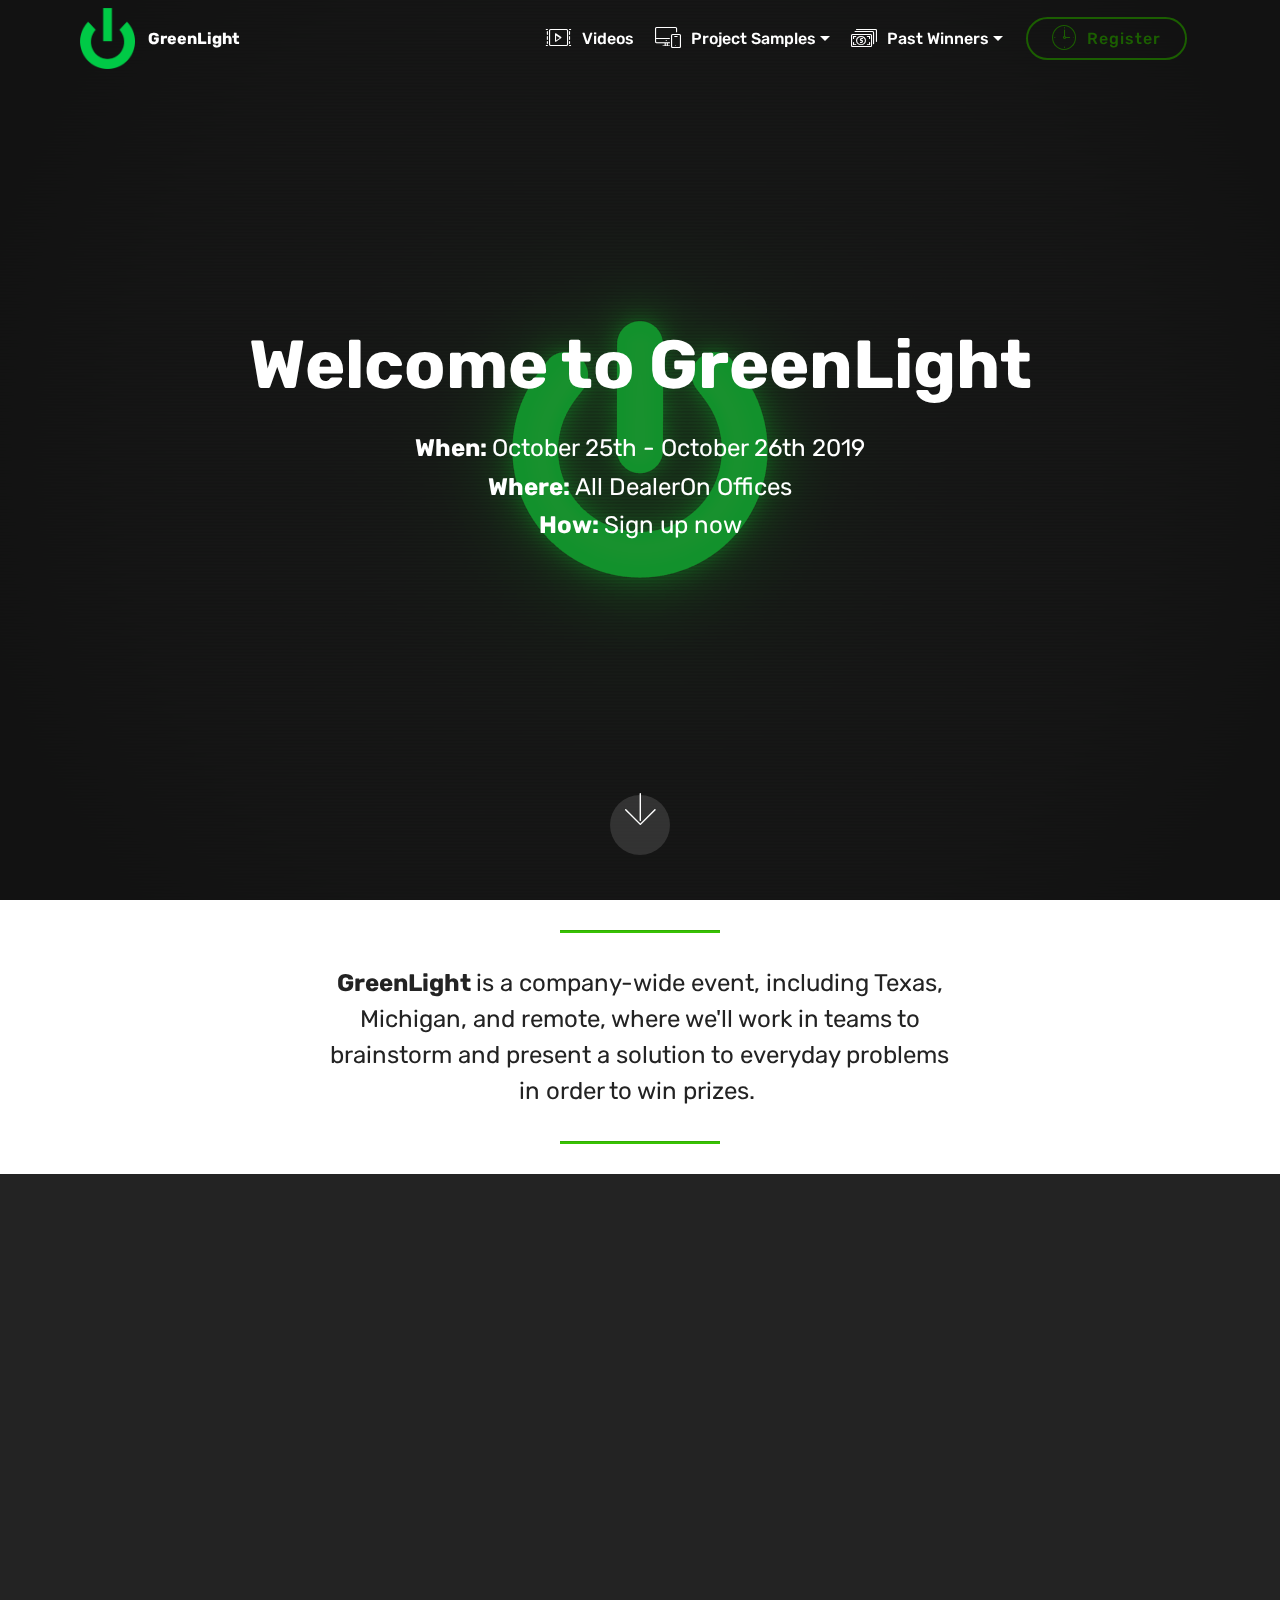
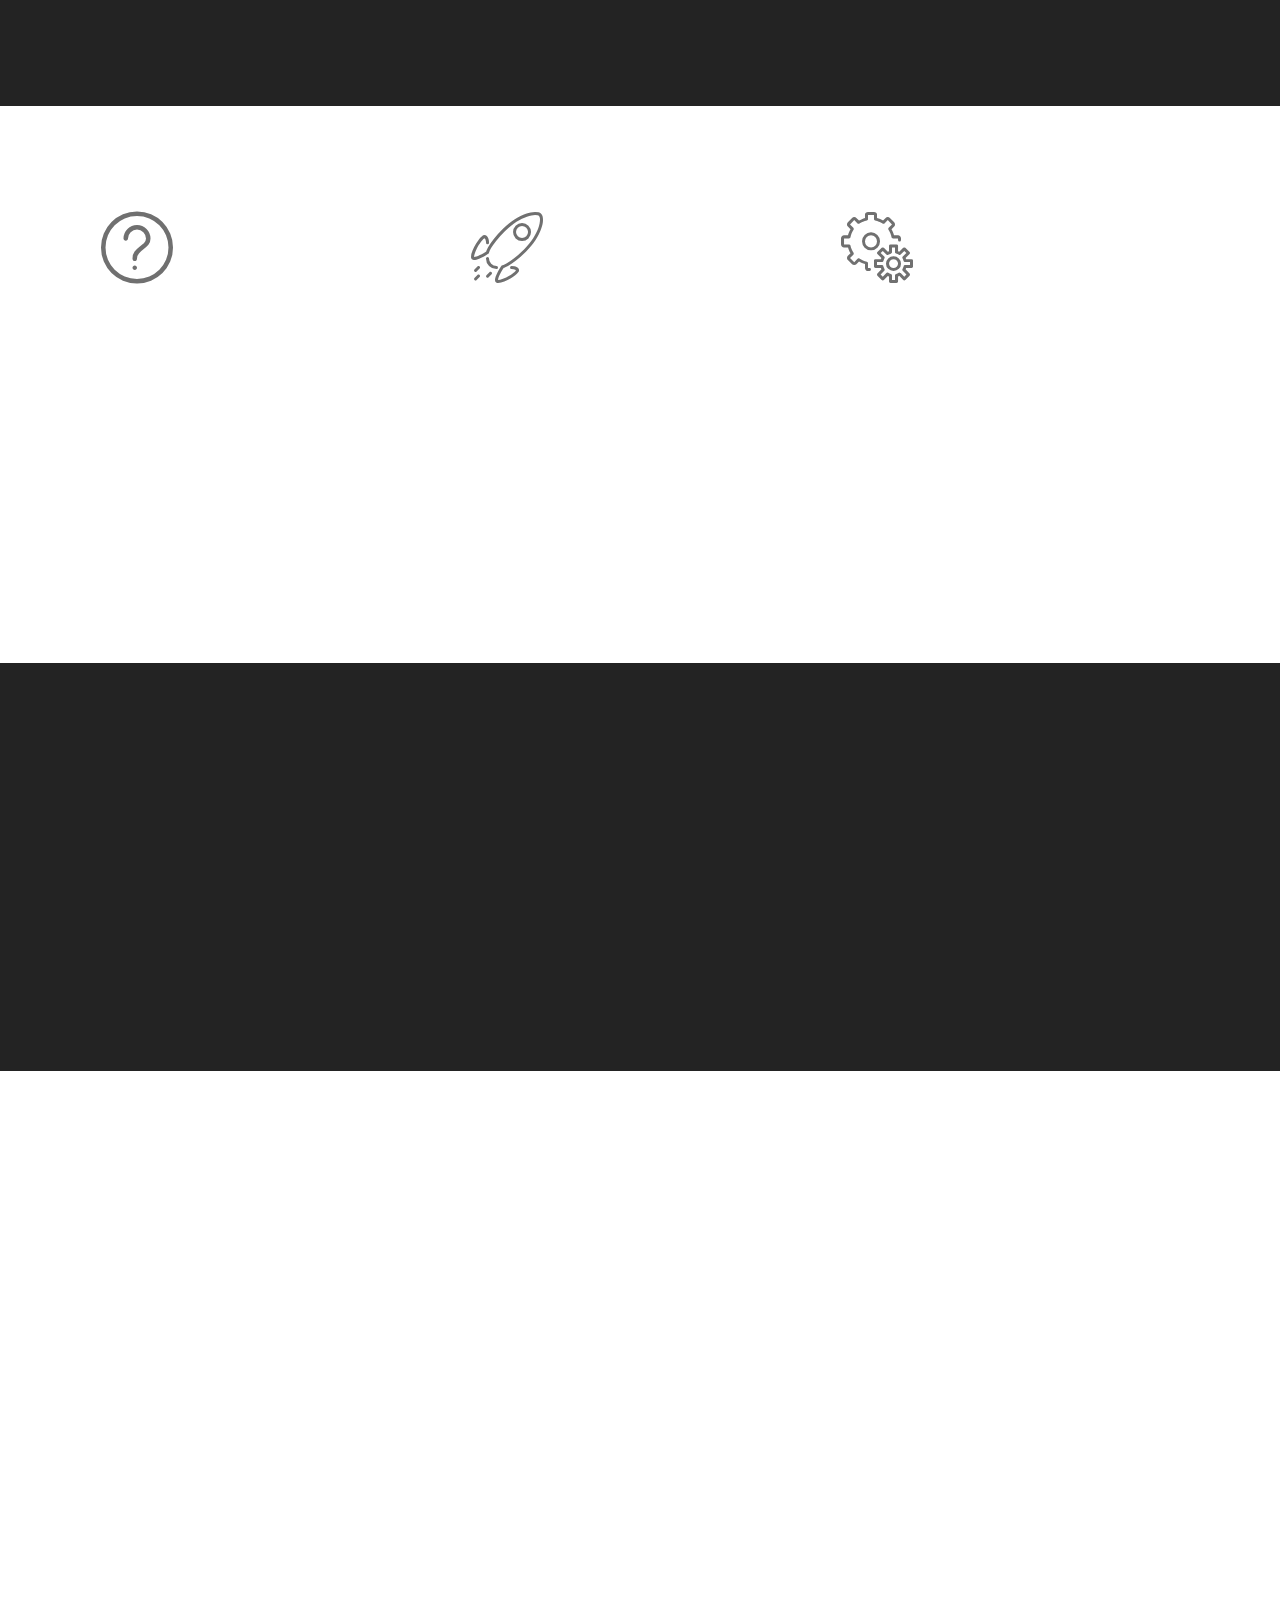
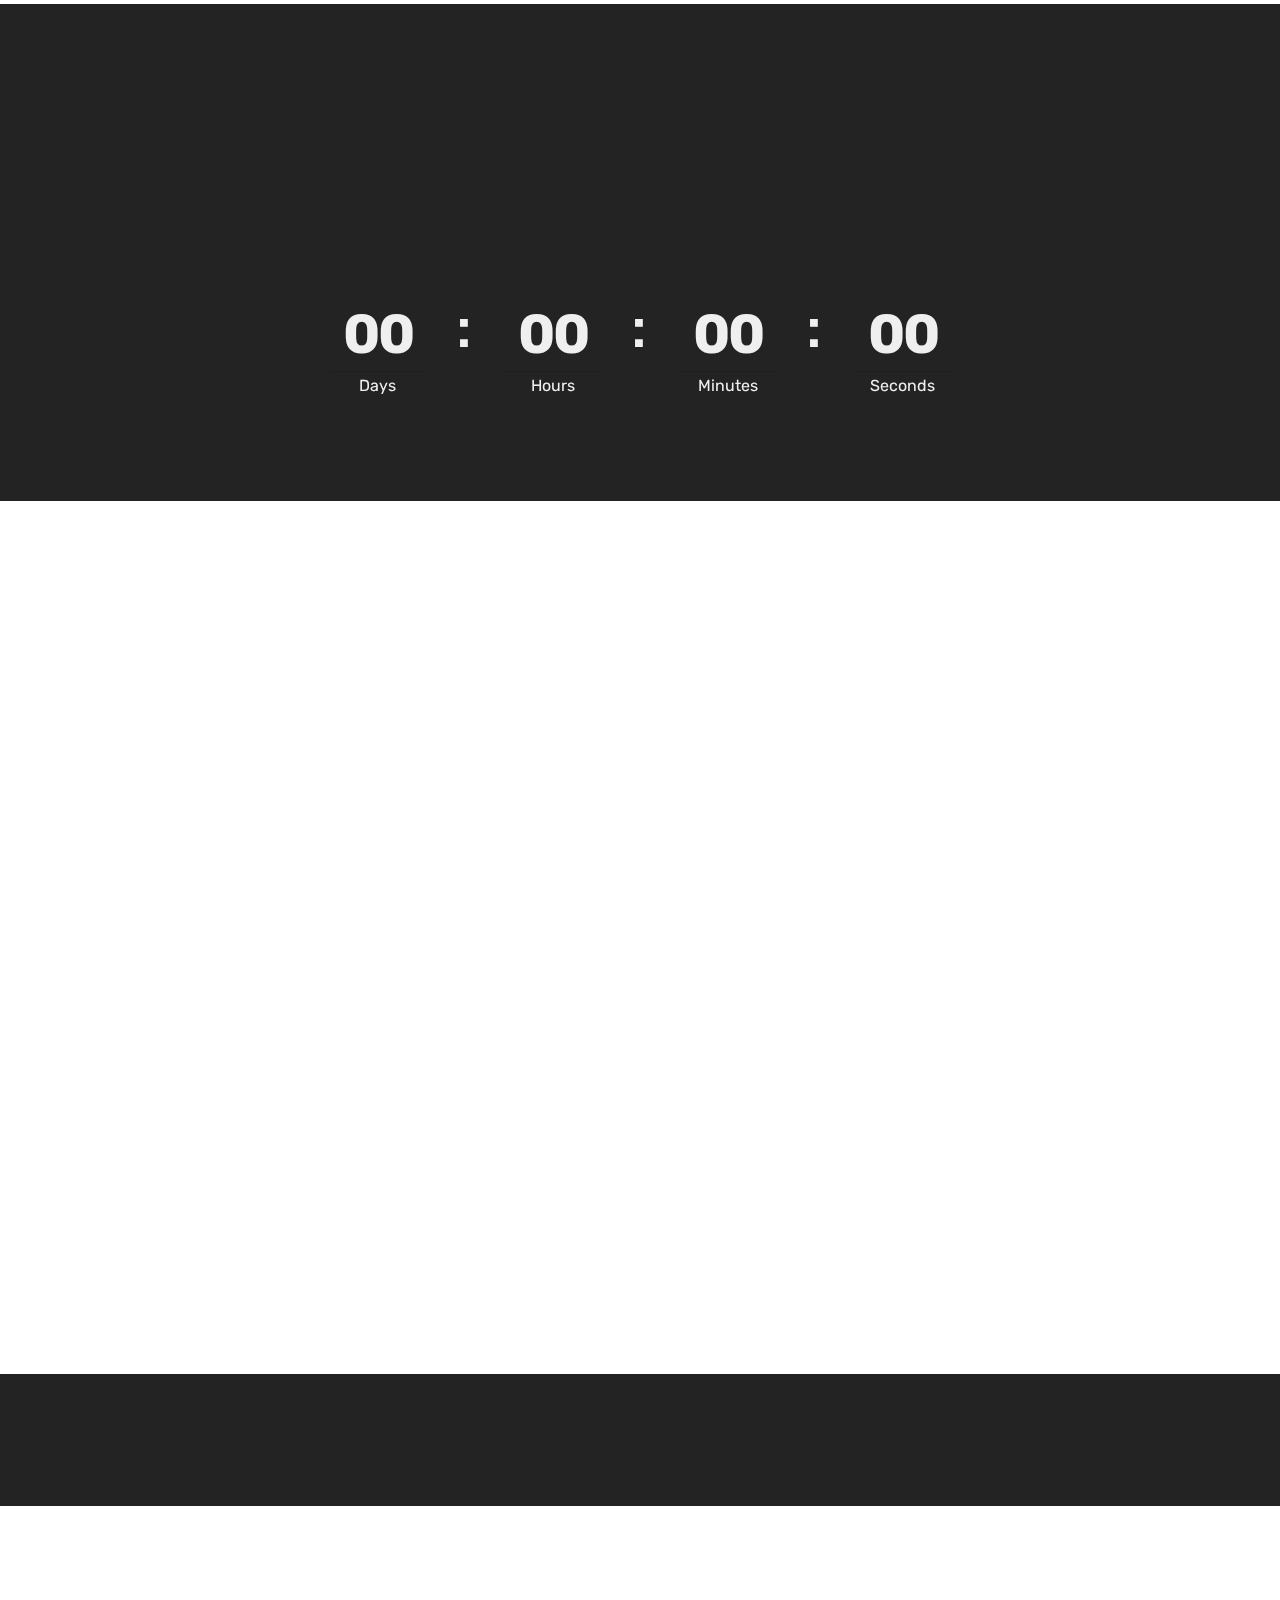
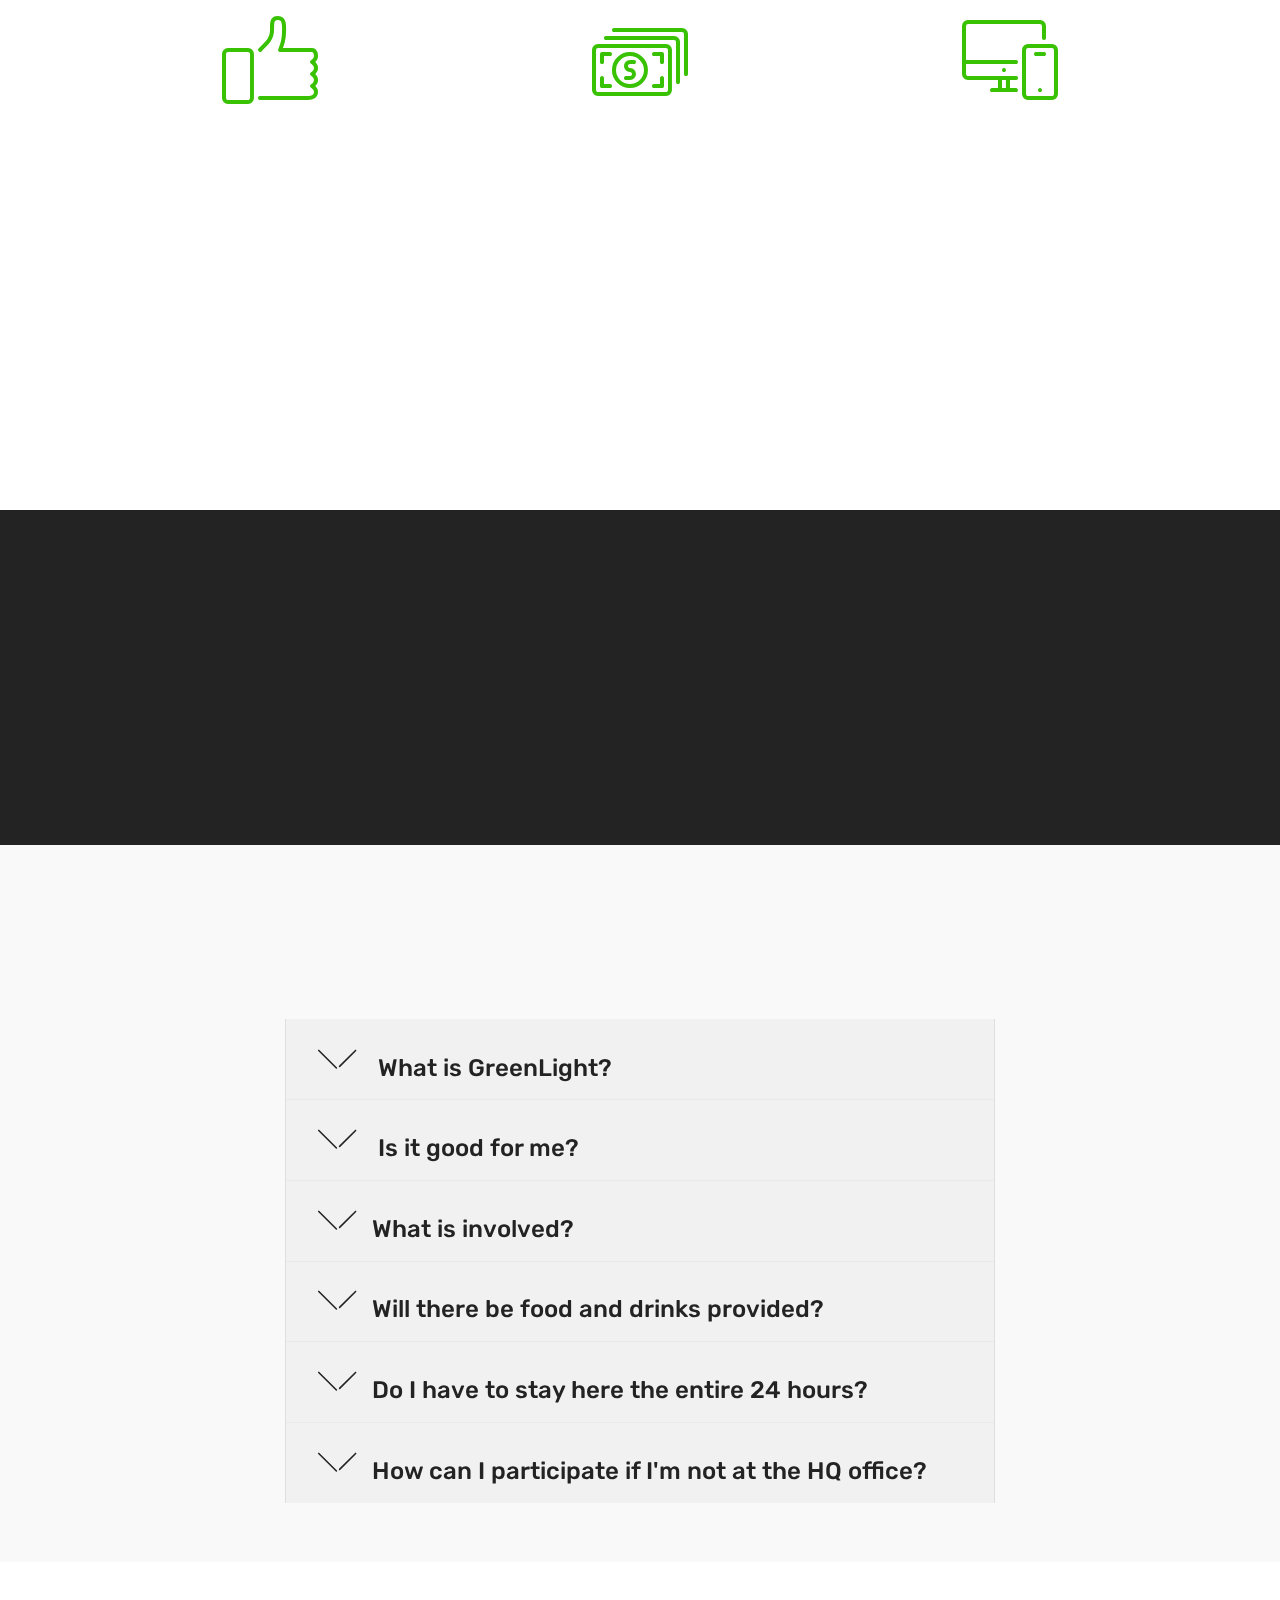
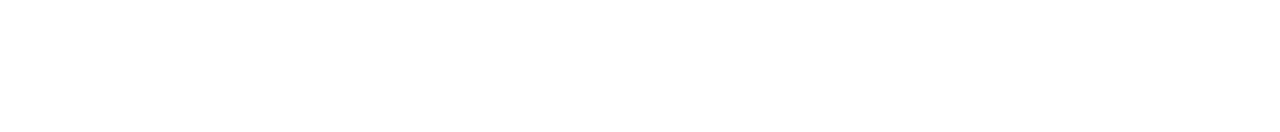
<file: index.html>
<!DOCTYPE html>
<html  >
<head>
  <!-- Site made with Mobirise Website Builder v4.10.8, https://mobirise.com -->
  <meta charset="UTF-8">
  <meta http-equiv="X-UA-Compatible" content="IE=edge">
  <meta name="generator" content="Mobirise v4.10.8, mobirise.com">
  <meta name="viewport" content="width=device-width, initial-scale=1, minimum-scale=1">
  <link rel="shortcut icon" href="assets/images/green-dealeron-logo-122x135.png" type="image/x-icon">
  <meta name="description" content="Welcome to GreenLight. A DealerOn, company-wide event focused on innovation and getting awesome ideas greenlit.">
  
  <title>GreenLight - Home</title>
  <link rel="stylesheet" href="assets/web/assets/mobirise-icons/mobirise-icons.css">
  <link rel="stylesheet" href="assets/web/assets/mobirise-icons-bold/mobirise-icons-bold.css">
  <link rel="stylesheet" href="assets/tether/tether.min.css">
  <link rel="stylesheet" href="assets/bootstrap/css/bootstrap.min.css">
  <link rel="stylesheet" href="assets/bootstrap/css/bootstrap-grid.min.css">
  <link rel="stylesheet" href="assets/bootstrap/css/bootstrap-reboot.min.css">
  <link rel="stylesheet" href="assets/dropdown/css/style.css">
  <link rel="stylesheet" href="assets/animatecss/animate.min.css">
  <link rel="stylesheet" href="assets/socicon/css/styles.css">
  <link rel="stylesheet" href="assets/theme/css/style.css">
  <link rel="stylesheet" href="assets/mobirise/css/mbr-additional.css" type="text/css">
  
  
  
</head>
<body>
  <section class="menu cid-rADDuMgnaK" once="menu" id="menu1-0">

    

    <nav class="navbar navbar-expand beta-menu navbar-dropdown align-items-center navbar-fixed-top navbar-toggleable-sm bg-color transparent">
        <button class="navbar-toggler navbar-toggler-right" type="button" data-toggle="collapse" data-target="#navbarSupportedContent" aria-controls="navbarSupportedContent" aria-expanded="false" aria-label="Toggle navigation">
            <div class="hamburger">
                <span></span>
                <span></span>
                <span></span>
                <span></span>
            </div>
        </button>
        <div class="menu-logo">
            <div class="navbar-brand">
                <span class="navbar-logo">
                    <a href="index.html#header2-1">
                         <img src="assets/images/green-dealeron-logo-122x135.png" alt="GreenLight" title="" style="height: 3.8rem;">
                    </a>
                </span>
                <span class="navbar-caption-wrap"><a class="navbar-caption text-white display-4" href="index.html#header2-1">
                        GreenLight</a></span>
            </div>
        </div>
        <div class="collapse navbar-collapse" id="navbarSupportedContent">
            <ul class="navbar-nav nav-dropdown" data-app-modern-menu="true"><li class="nav-item"><a class="nav-link link text-white display-4" href="videos.html#header16-11" aria-expanded="true"><span class="mbri-video-play mbr-iconfont mbr-iconfont-btn"></span>
                        
                        Videos</a></li><li class="nav-item dropdown">
                    <a class="nav-link link text-white dropdown-toggle display-4" href="project-samples.html#header12-s" data-toggle="dropdown-submenu" aria-expanded="false"><span class="mbri-responsive mbr-iconfont mbr-iconfont-btn"></span>
                        
                        Project Samples</a><div class="dropdown-menu"><a class="text-white dropdown-item display-4" href="project-samples.html#features11-m">Issue Tracking</a><a class="text-white dropdown-item display-4" href="project-samples.html#features11-o">Deployment Status</a><a class="text-white dropdown-item display-4" href="project-samples.html#features11-n">Team Info</a></div>
                </li><li class="nav-item dropdown"><a class="nav-link link text-white dropdown-toggle display-4" href="#top" data-toggle="dropdown-submenu" aria-expanded="false"><span class="mbri-cash mbr-iconfont mbr-iconfont-btn"></span>
                        
                        Past Winners</a><div class="dropdown-menu"><a class="text-white dropdown-item display-4" href="winners.html#features11-u">Spring 2018</a></div></li></ul>
            <div class="navbar-buttons mbr-section-btn"><a class="btn btn-sm btn-primary-outline display-4" href="index.html#form1-9"><span class="mbri-clock mbr-iconfont mbr-iconfont-btn"></span>
                    
                    Register</a></div>
        </div>
    </nav>
</section>

<section class="engine"><a href="https://mobirise.info/t">free amp template</a></section><section class="cid-rADDwdXxbs mbr-fullscreen mbr-parallax-background" id="header2-1">

    

    <div class="mbr-overlay" style="opacity: 0.5; background-color: rgb(35, 35, 35);"></div>

    <div class="container align-center">
        <div class="row justify-content-md-center">
            <div class="mbr-white col-md-10">
                <h1 class="mbr-section-title mbr-bold pb-3 mbr-fonts-style display-1">
                    Welcome to GreenLight</h1>
                
                <p class="mbr-text pb-3 mbr-fonts-style display-5"><strong>
                    When: </strong>October 25th - October 26th 2019<br><strong>Where: </strong>All DealerOn Offices<br><strong>How: </strong>Sign up now</p>
                
            </div>
        </div>
    </div>
    <div class="mbr-arrow hidden-sm-down" aria-hidden="true">
        <a href="#next">
            <i class="mbri-down mbr-iconfont"></i>
        </a>
    </div>
</section>

<section class="mbr-section article content9 cid-rADDBbeVRu" id="content9-3">
    
     

    <div class="container">
        <div class="inner-container" style="width: 58%;">
            <hr class="line" style="width: 25%;">
            <div class="section-text align-center mbr-fonts-style display-5"><strong>
                    GreenLight </strong>is a company-wide event, including Texas, Michigan, and remote, where we'll work in teams to brainstorm and present a solution to everyday problems in order to win prizes.&nbsp;</div>
            <hr class="line" style="width: 25%;">
        </div>
        </div>
</section>

<section class="cid-rADImrNOe1" id="video1-h">

    
    
    <figure class="mbr-figure align-center container">
        <div class="video-block" style="width: 66%;">
            <div><iframe class="mbr-embedded-video" src="https://dealeron-1.wistia.com/medias/jj054uhpx9?loop=1&amp;autoplay=0" width="1280" height="720" frameborder="0" allowfullscreen></iframe></div>
        </div>
    </figure>
</section>

<section class="features5 cid-rADHtjFASq" id="features5-a">
    
    

    
    <div class="container">
        <div class="media-container-row">

            <div class="card p-3 col-12 col-md-6 col-lg-4">
                <div class="card-img pb-3">
                    <span class="mbr-iconfont mbrib-question"></span>
                </div>
                <div class="card-box">
                    <h4 class="card-title py-3 mbr-fonts-style display-7">
                        Why GreenLight?</h4>
                    <p class="mbr-text mbr-fonts-style display-7">GreenLight is the next stage of life for the hackathon event from August 2017. We feel the name GreenLight better represents the intention of these events. We want to get <strong>your </strong>ideas greenlit in order to get them implemented and make them a reality. We're all in this together.</p>
                </div>
            </div>

            <div class="card p-3 col-12 col-md-6 col-lg-4">
                <div class="card-img pb-3">
                    <span class="mbr-iconfont mbri-rocket"></span>
                </div>
                <div class="card-box">
                    <h4 class="card-title py-3 mbr-fonts-style display-7">
                        What's the goal?</h4>
                    <p class="mbr-text mbr-fonts-style display-7">The goal of GreenLight events is to move all of us forward. We’re looking for amazing ideas, excellent pitches, and well thought out concepts. We want to hear your suggestions and solutions for solving pain points you see around the office every day. <a href="index.html#content4-6">Learn more...</a></p>
                </div>
            </div>

            <div class="card p-3 col-12 col-md-6 col-lg-4">
                <div class="card-img pb-3">
                    <span class="mbr-iconfont mbri-setting"></span>
                </div>
                <div class="card-box">
                    <h4 class="card-title py-3 mbr-fonts-style display-7">How's this work?</h4>
                    <p class="mbr-text mbr-fonts-style display-7">Teams will work together to win prizes by pitching their solution to a panel of DealerOn judges. Everyone is eligible to participate and no coding or development knowledge is required. <a href="index.html#content4-7">Learn more...</a>
<br>
<br></p>
                </div>
            </div>

            
        </div>
    </div>
</section>

<section class="mbr-section content4 cid-rADH5QEqCE" id="content4-6">

    

    <div class="container">
        <div class="media-container-row">
            <div class="title col-12 col-md-8">
                <h2 class="align-center pb-3 mbr-fonts-style display-2">
                    What's the goal?</h2>
                <h3 class="mbr-section-subtitle align-center mbr-light mbr-fonts-style display-7">The goal of GreenLight is to listen to the people. We know every one of you have amazing ideas and we want to hear them. 
<br><br><div>GreenLight is designed to remove the normal channels that ideas flow through and bring them straight to the top. 
</div><br><div><span style="font-size: 1rem;">You work together with colleages, maybe meet some new faces or some new friends, and put present the best damn pitch you've got straight to DealerOn's top brass. &nbsp;</span></div><br><div><span style="font-size: 1rem;">We want to build bonds, we want to remove barriers, and we want to have fun doing it.</span></div></h3>
                
            </div>
        </div>
    </div>
</section>

<section class="mbr-section content4 cid-rADH7GSQd2" id="content4-7">

    

    <div class="container">
        <div class="media-container-row">
            <div class="title col-12 col-md-8">
                <h2 class="align-center pb-3 mbr-fonts-style display-2">
                    How's this work?</h2>
                <h3 class="mbr-section-subtitle align-center mbr-light mbr-fonts-style display-7">Work together to build your pitch and win prizes. 
<br><br>Teams can be formed ahead of time, or we can help you team up at the start of the event.&nbsp;<br><br><div><span style="font-size: 1rem;">You'll work together over the next 24 hours to refine your idea and polish your presentation for the judges.&nbsp;</span></div><br><div><span style="font-size: 1rem;">The judges will evaluate your presentation on </span><a href="index.html#features1-c" style="font-size: 1rem; background-color: rgb(255, 255, 255);">4 key areas</a><span style="font-size: 1rem;">:  Pitch, Plan, Problem, and Practice.&nbsp;</span></div><br><div><a href="index.html#features1-c" style="font-size: 1rem; background-color: rgb(255, 255, 255);">Prizes </a><span style="font-size: 1rem;">will be awarded to the top participants. &nbsp;</span></div><br><div><span style="font-size: 1rem;">No coding or development knowledge is required to participate in this event. It really is for </span><strong>all </strong><span style="font-size: 1rem;">of DealerOn. &nbsp;</span></div><br><div><span style="font-size: 1rem;">Check out some </span><a href="index.html#features1-c" style="font-size: 1rem; background-color: rgb(255, 255, 255);">samples </a><span style="font-size: 1rem;">of what we're looking for.&nbsp;</span></div><div><br></div></h3>
                
            </div>
        </div>
    </div>
</section>

<section class="countdown1 cid-rADHfWTHfe" id="countdown1-8">
    
    
    
    <div class="container ">
        <h2 class="mbr-section-title pb-3 align-center mbr-fonts-style display-2">
            GreenLight 2019 sign-ups are open!</h2>
        <h3 class="mbr-section-subtitle align-center mbr-fonts-style display-5">
            Keep an eye on this space, our <a href="https://twitter.com/dealerondev" target="_blank">Twitter</a>, or the <a href="https://www.reddit.com/r/DealerOnDiner/" target="_blank">/r/DealerOnDiner</a> for updates and announcements.<br>Final Schedule, theme, and more will be revealed closer to the event.</h3>
        
    </div>
    <div class="container countdown-cont align-center">
        <div class="daysCountdown" title="Days"></div>
        <div class="hoursCountdown" title="Hours"></div> 
        <div class="minutesCountdown" title="Minutes"></div> 
        <div class="secondsCountdown" title="Seconds"></div>
        <div class="countdown pt-5 mt-2" data-due-date="2019/10/25 18:00"> 
        </div>
    </div>
</section>

<section class="mbr-section form1 cid-rADHjGZhiE" id="form1-9">

    

    
    <div class="container">
        <div class="row justify-content-center">
            <div class="title col-12 col-lg-8">
                <h2 class="mbr-section-title align-center pb-3 mbr-fonts-style display-2">
                    Register Now</h2>
                <h3 class="mbr-section-subtitle align-center mbr-light pb-3 mbr-fonts-style display-5">
                    Sign up here to register for the event and receive more information as the date gets closer.&nbsp;<br><br>If you're a guest of a DealerOn Employee, please enter the email of that employee in the Comments/Questions field.<br></h3>
            </div>
        </div>
    </div>
    <div class="container">
        <div class="row justify-content-center">
            <div class="media-container-column col-lg-8" data-form-type="formoid">
                <!---Formbuilder Form--->
                <form action="https://mobirise.com/" method="POST" class="mbr-form form-with-styler" data-form-title="Mobirise Form"><input type="hidden" name="email" data-form-email="true" value="I4+jwX1NHYWDCewObF/ww0h90Slr2bUH16F1r5oDwRZnAz/ivSHDVIbhUgLhc1FSgyWzZZg/ulBOnC+k0nJlEPi915/xSdvuUz1G0JHAJHWxzZ7ldileLT8LCD1ov+aA">
                    <div class="row">
                        <div hidden="hidden" data-form-alert="" class="alert alert-success col-12">Thanks for registering! We'll be in touch with more information as the date draws near.</div>
                        <div hidden="hidden" data-form-alert-danger="" class="alert alert-danger col-12">
                        </div>
                    </div>
                    <div class="dragArea row">
                        <div class="col-md-4  form-group" data-for="name">
                            <label for="name-form1-9" class="form-control-label mbr-fonts-style display-7">Name</label>
                            <input type="text" name="name" data-form-field="Name" required="required" class="form-control display-7" placeholder="Who are you? " id="name-form1-9">
                        </div>
                        <div class="col-md-4  form-group" data-for="email">
                            <label for="email-form1-9" class="form-control-label mbr-fonts-style display-7">Email</label>
                            <input type="email" name="email" data-form-field="Email" required="required" class="form-control display-7" placeholder="YourEmail@DealerOn.com" id="email-form1-9">
                        </div>
                        
                        <div data-for="message" class="col-md-12 form-group">
                            <label for="message-form1-9" class="form-control-label mbr-fonts-style display-7">Comments/Questions</label>
                            <textarea name="message" data-form-field="Message" class="form-control display-7" placeholder="Represent! Tell us what department you're from and what office you work out of. " id="message-form1-9"></textarea>
                        </div>
                        <div class="col-md-12 input-group-btn align-center"><button type="submit" class="btn btn-primary btn-form display-4">Register</button></div>
                    </div>
                </form><!---Formbuilder Form--->
            </div>
        </div>
    </div>
</section>

<section class="mbr-section article content1 cid-rADHCOpwbN" id="content1-b">
    
     

    <div class="container">
        <div class="media-container-row">
            <div class="mbr-text col-12 mbr-fonts-style display-7 col-md-8"><p><strong>We'll be updating the site with new information frequently. Check back for updates!</strong></p></div>
        </div>
    </div>
</section>

<section class="features1 cid-rADHGFIvWV" id="features1-c">
    
    

    
    <div class="container">
        <div class="media-container-row">

            <div class="card p-3 col-12 col-md-6 col-lg-4">
                <div class="card-img pb-3">
                    <span class="mbr-iconfont mbri-like" style="color: rgb(56, 194, 3); fill: rgb(56, 194, 3);"></span>
                </div>
                <div class="card-box">
                    <h4 class="card-title py-3 mbr-fonts-style display-5"><p>
                        Judging Criteria</p></h4>
                    <p class="mbr-text mbr-fonts-style display-7"><strong>
                        Pitch</strong>: How well you present your idea<br><strong>Plan</strong>: How well thought out your idea is<br><strong>Problem</strong>: How well you resolve the problem you're targetting<br><strong>Practice</strong>: How well defined your implementation plan is, so it can be put into practice</p>
                </div>
            </div>

            <div class="card p-3 col-12 col-md-6 col-lg-4">
                <div class="card-img pb-3">
                    <span class="mbr-iconfont mbri-cash" style="color: rgb(56, 194, 3); fill: rgb(56, 194, 3);"></span>
                </div>
                <div class="card-box">
                    <h4 class="card-title py-3 mbr-fonts-style display-5"><p>
                        Prizes</p></h4>
                    <p class="mbr-text mbr-fonts-style display-7">Team will compete for over $500 in prizes. The most important thing is having fun, but who doesn't like a little something extra?&nbsp;</p>
                </div>
            </div>

            <div class="card p-3 col-12 col-md-6 col-lg-4">
                <div class="card-img pb-3">
                    <span class="mbr-iconfont mbri-responsive" style="color: rgb(56, 194, 3); fill: rgb(56, 194, 3);"></span>
                </div>
                <div class="card-box">
                    <h4 class="card-title py-3 mbr-fonts-style display-5">Project Samples</h4>
                    <p class="mbr-text mbr-fonts-style display-7">
                        What if we didn't use Jira?<br><br>When is the Inventory UI deploying?<br><br>Who is the CSM for Dealer XYZ?</p>
                </div>
            </div>

            

        </div>

    </div>

</section>

<section class="cid-rADJ4bYDqD" id="image1-j">

    

    <figure class="mbr-figure container">
        <div class="image-block" style="width: 20%;">
            <img src="assets/images/green-dealeron-logo-385x425.png" width="1400" alt="Mobirise" title="">
            
        </div>
    </figure>
</section>

<section class="accordion1 cid-rADI7EKYzd" id="accordion1-f">

    

    
    <div class="container">
        <div class="media-container-row">
            <div class="col-12 col-md-8">
                <div class="section-head text-center space30">
                    <h2 class="mbr-section-title pb-5 mbr-fonts-style display-2">
                        FAQ</h2>
                </div>
                <div class="clearfix"></div>
                <div id="bootstrap-accordion_12" class="panel-group accordionStyles accordion" role="tablist" aria-multiselectable="true">
                    <div class="card">
                        <div class="card-header" role="tab" id="headingOne">
                            <a role="button" class="panel-title collapsed text-black" data-toggle="collapse" data-core="" href="#collapse1_12" aria-expanded="false" aria-controls="collapse1">
                                <h4 class="mbr-fonts-style display-5">
                                    <span class="sign mbr-iconfont mbri-arrow-down inactive"></span>
                                    What is GreenLight?</h4>
                            </a>
                        </div>
                        <div id="collapse1_12" class="panel-collapse noScroll collapse " role="tabpanel" aria-labelledby="headingOne" data-parent="#bootstrap-accordion_12">
                            <div class="panel-body p-4">
                                <p class="mbr-fonts-style panel-text display-7">GreenLight is the new name for DealerOn's Hackathon and related events. Specifically, GreenLight events will be focused on DealerOn and getting your ideas pushed forward. <br></p>
                            </div>
                        </div>
                    </div>
                    <div class="card">
                        <div class="card-header" role="tab" id="headingTwo">
                            <a role="button" class="collapsed panel-title text-black" data-toggle="collapse" data-core="" href="#collapse2_12" aria-expanded="false" aria-controls="collapse2">
                                <h4 class="mbr-fonts-style display-5">
                                    <span class="sign mbr-iconfont mbri-arrow-down inactive"></span> Is it good for me?
                               </h4>
                            </a>
                            
                        </div>
                        <div id="collapse2_12" class="panel-collapse noScroll collapse" role="tabpanel" aria-labelledby="headingTwo" data-parent="#bootstrap-accordion_12">
                            <div class="panel-body p-4">
                                <p class="mbr-fonts-style panel-text display-7">It's good for everyone! Fill out the contact form <a href="index.html#form1-9"><strong>here</strong></a> and we'll be in touch with more information as the date draws near. If you are the guest of a DealerOn employee please enter the email of that guest in the Comments/Questions field of the Register form. <br></p>
                            </div>
                        </div>
                    </div>
                    <div class="card">
                        <div class="card-header" role="tab" id="headingThree">
                            <a role="button" class="collapsed text-black panel-title" data-toggle="collapse" data-core="" href="#collapse3_12" aria-expanded="false" aria-controls="collapse3">
                                <h4 class="mbr-fonts-style display-5">
                                    <span class="sign mbr-iconfont mbri-arrow-down inactive"></span>What is involved?</h4>
                            </a>
                        </div>
                        <div id="collapse3_12" class="panel-collapse noScroll collapse" role="tabpanel" aria-labelledby="headingThree" data-parent="#bootstrap-accordion_12">
                            <div class="panel-body p-4">
                                <p class="mbr-fonts-style panel-text display-7">You will form a team of generally 1-2 other individuals and work together to solve a pain point or issue. Teams will work on their pitch and presentation throughout the 24-hour timeframe and present to our panel of judges. Afterwards, the judges will evaluate and declare a winner.<br></p>
                            </div>
                        </div>
                    </div>
                    <div class="card">
                        <div class="card-header" role="tab" id="headingFour">
                            <a role="button" class="collapsed panel-title text-black" data-toggle="collapse" data-core="" href="#collapse4_12" aria-expanded="false" aria-controls="collapse4">
                                <h4 class="mbr-fonts-style display-5">
                                    <span class="sign mbr-iconfont mbri-arrow-down inactive"></span>Will there be food and drinks provided?</h4>
                            </a> 
                        </div>
                        <div id="collapse4_12" class="panel-collapse noScroll collapse" role="tabpanel" aria-labelledby="headingFour" data-parent="#bootstrap-accordion_12">
                            <div class="panel-body p-4">
                                <p class="mbr-fonts-style panel-text display-7">This is DealerOn. Of course there will be food and drinks provided.
<br></p>
                            </div>
                        </div>
                    </div>
                    <div class="card">
                        <div class="card-header" role="tab" id="headingFive">
                            <a role="button" class="collapsed panel-title text-black" data-toggle="collapse" data-core="" href="#collapse5_12" aria-expanded="false" aria-controls="collapse5">
                                <h4 class="mbr-fonts-style display-5">
                                    <span class="sign mbr-iconfont mbri-arrow-down inactive"></span>Do I have to stay here the entire 24 hours?</h4>
                            </a>
                        </div>
                        <div id="collapse5_12" class="panel-collapse noScroll collapse" role="tabpanel" aria-labelledby="headingFive" data-parent="#bootstrap-accordion_12">
                            <div class="panel-body p-4">
                                <p class="mbr-fonts-style panel-text display-7">Absolutely not. You are welcome to leave at any time, and you and your team can even work remotely to build your presentation if you wish. We only ask that you be here for the beginning of the event to receive the details, and at the end for the presentations and judging. <br></p>
                            </div>
                        </div>
                    </div>
                    <div class="card">
                        <div class="card-header" role="tab" id="headingSix">
                            <a role="button" class="collapsed panel-title text-black" data-toggle="collapse" data-core="" href="#collapse6_12" aria-expanded="false" aria-controls="collapse6">
                                <h4 class="mbr-fonts-style display-5">
                                    <span class="sign mbr-iconfont mbri-arrow-down inactive"></span>How can I participate if I'm not at the HQ office?</h4>
                            </a>
                        </div>
                        <div id="collapse6_12" class="panel-collapse noScroll collapse" role="tabpanel" aria-labelledby="headingSix" data-parent="#bootstrap-accordion_12">
                            <div class="panel-body p-4">
                                <p class="mbr-fonts-style panel-text display-7">Employees from the remote offices, and any other remote employees, are welcome to participate too. We will set up a screen share and video presentation so you can participate for the opening of the event and the presentations/judging. <br></p>
                            </div>
                        </div>
                    </div>
                </div>
            </div>
        </div>
    </div>
</section>

<section once="footers" class="cid-rAEEu40Bpz mbr-reveal" id="footer7-p">

    

    

    <div class="container">
        <div class="media-container-row align-center mbr-white">
            <div class="row row-links">
                <ul class="foot-menu">
                    
                    
                    
                    
                    
                <li class="foot-menu-item mbr-fonts-style display-7"><a href="index.html#header2-1"><strong>Home</strong></a></li><li class="foot-menu-item mbr-fonts-style display-7"><a href="index.html#form1-9"><strong>Register</strong></a></li><li class="foot-menu-item mbr-fonts-style display-7"><a href="project-samples.html#header12-s"><strong>Project Samples</strong></a></li><li class="foot-menu-item mbr-fonts-style display-7"><a href="winners.html#header5-t"><strong>Past Winners</strong></a></li></ul>
            </div>
            <div class="row social-row">
                <div class="social-list align-right pb-2">
                    
                    
                    
                    
                    
                    
                <div class="soc-item">
                        <a href="https://twitter.com/DealerOnDev" target="_blank">
                            <span class="mbr-iconfont mbr-iconfont-social socicon-twitter socicon"></span>
                        </a>
                    </div></div>
            </div>
            <div class="row row-copirayt">
                <p class="mbr-text mb-0 mbr-fonts-style mbr-white align-center display-7">© Copyright 2019 DealerOn - All Rights Reserved</p>
            </div>
        </div>
    </div>
</section>


  <script src="assets/web/assets/jquery/jquery.min.js"></script>
  <script src="assets/popper/popper.min.js"></script>
  <script src="assets/tether/tether.min.js"></script>
  <script src="assets/bootstrap/js/bootstrap.min.js"></script>
  <script src="assets/dropdown/js/nav-dropdown.js"></script>
  <script src="assets/dropdown/js/navbar-dropdown.js"></script>
  <script src="assets/touchswipe/jquery.touch-swipe.min.js"></script>
  <script src="assets/viewportchecker/jquery.viewportchecker.js"></script>
  <script src="assets/parallax/jarallax.min.js"></script>
  <script src="assets/countdown/jquery.countdown.min.js"></script>
  <script src="assets/mbr-switch-arrow/mbr-switch-arrow.js"></script>
  <script src="assets/smoothscroll/smooth-scroll.js"></script>
  <script src="assets/theme/js/script.js"></script>
  <script src="assets/formoid/formoid.min.js"></script>
  
  
  <input name="animation" type="hidden">
   <div id="scrollToTop" class="scrollToTop mbr-arrow-up"><a style="text-align: center;"><i class="mbr-arrow-up-icon mbr-arrow-up-icon-cm cm-icon cm-icon-smallarrow-up"></i></a></div>
  </body>
</html>
</file>
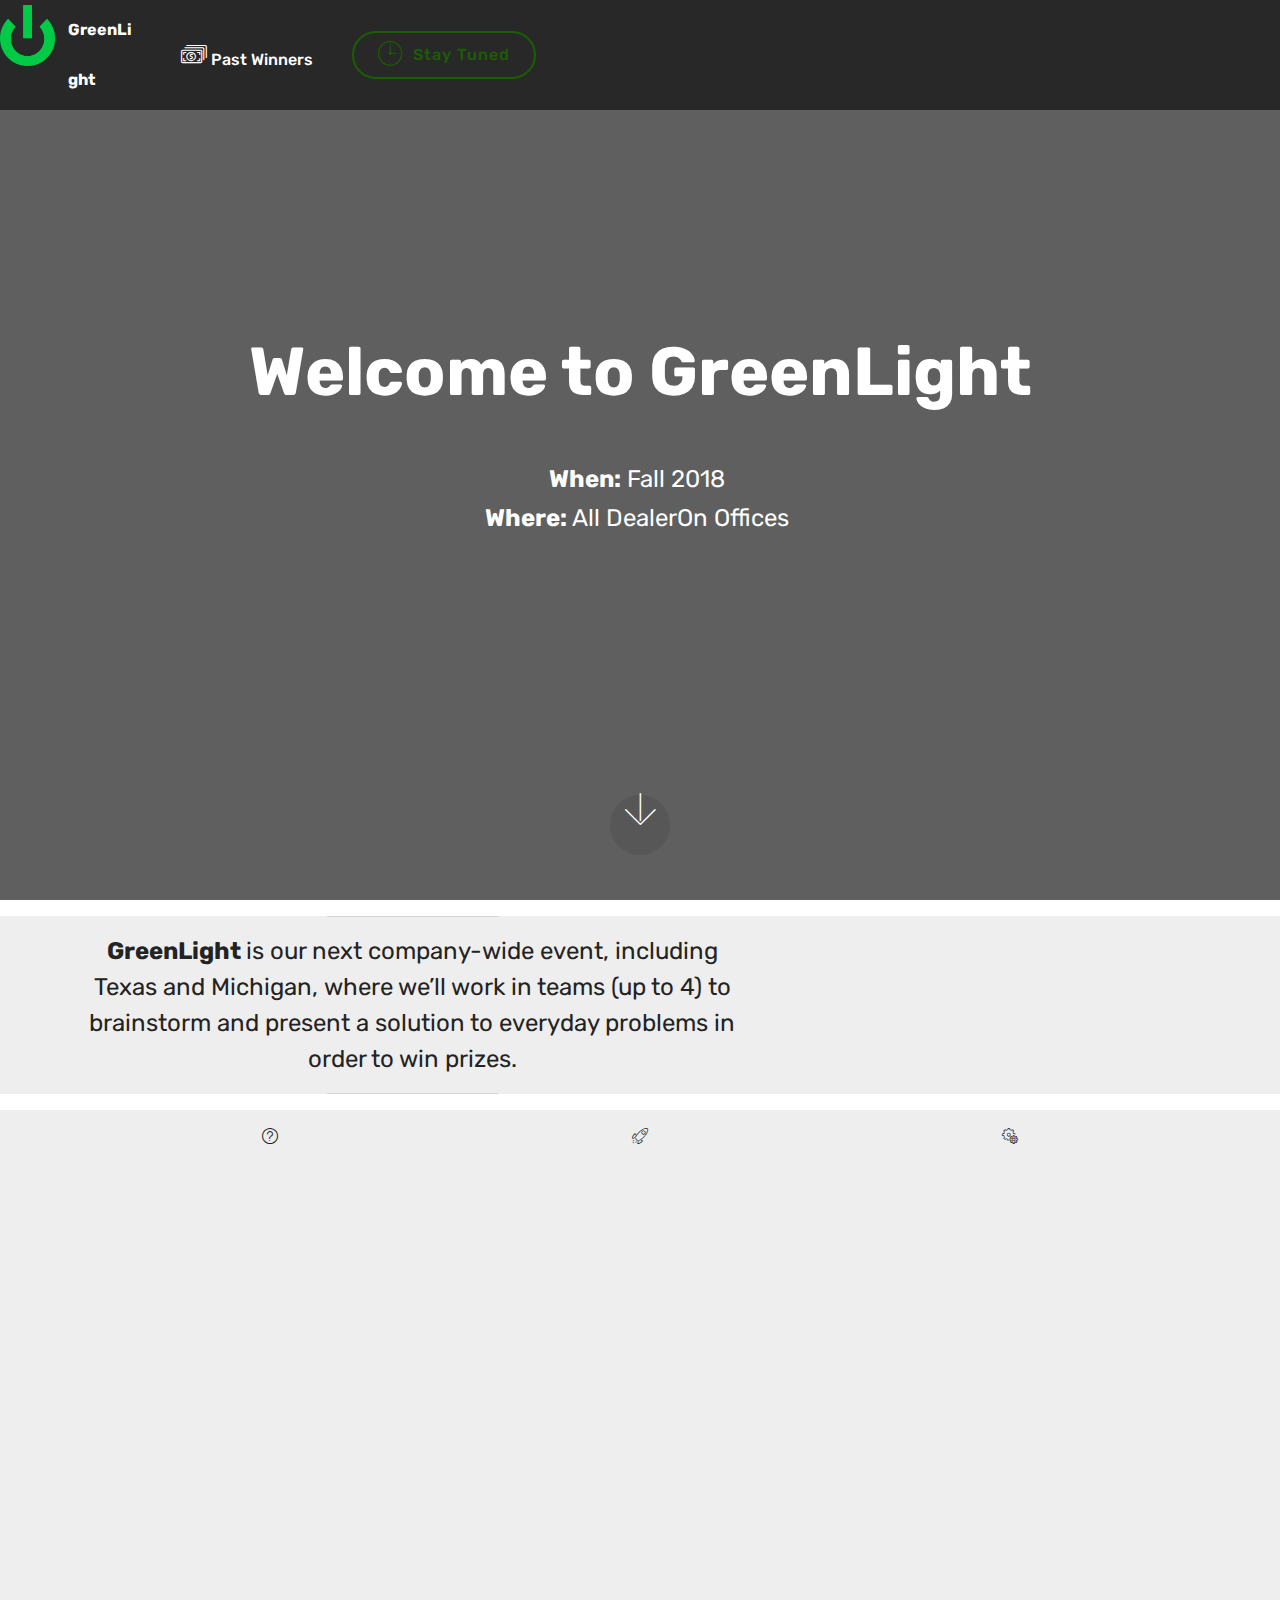
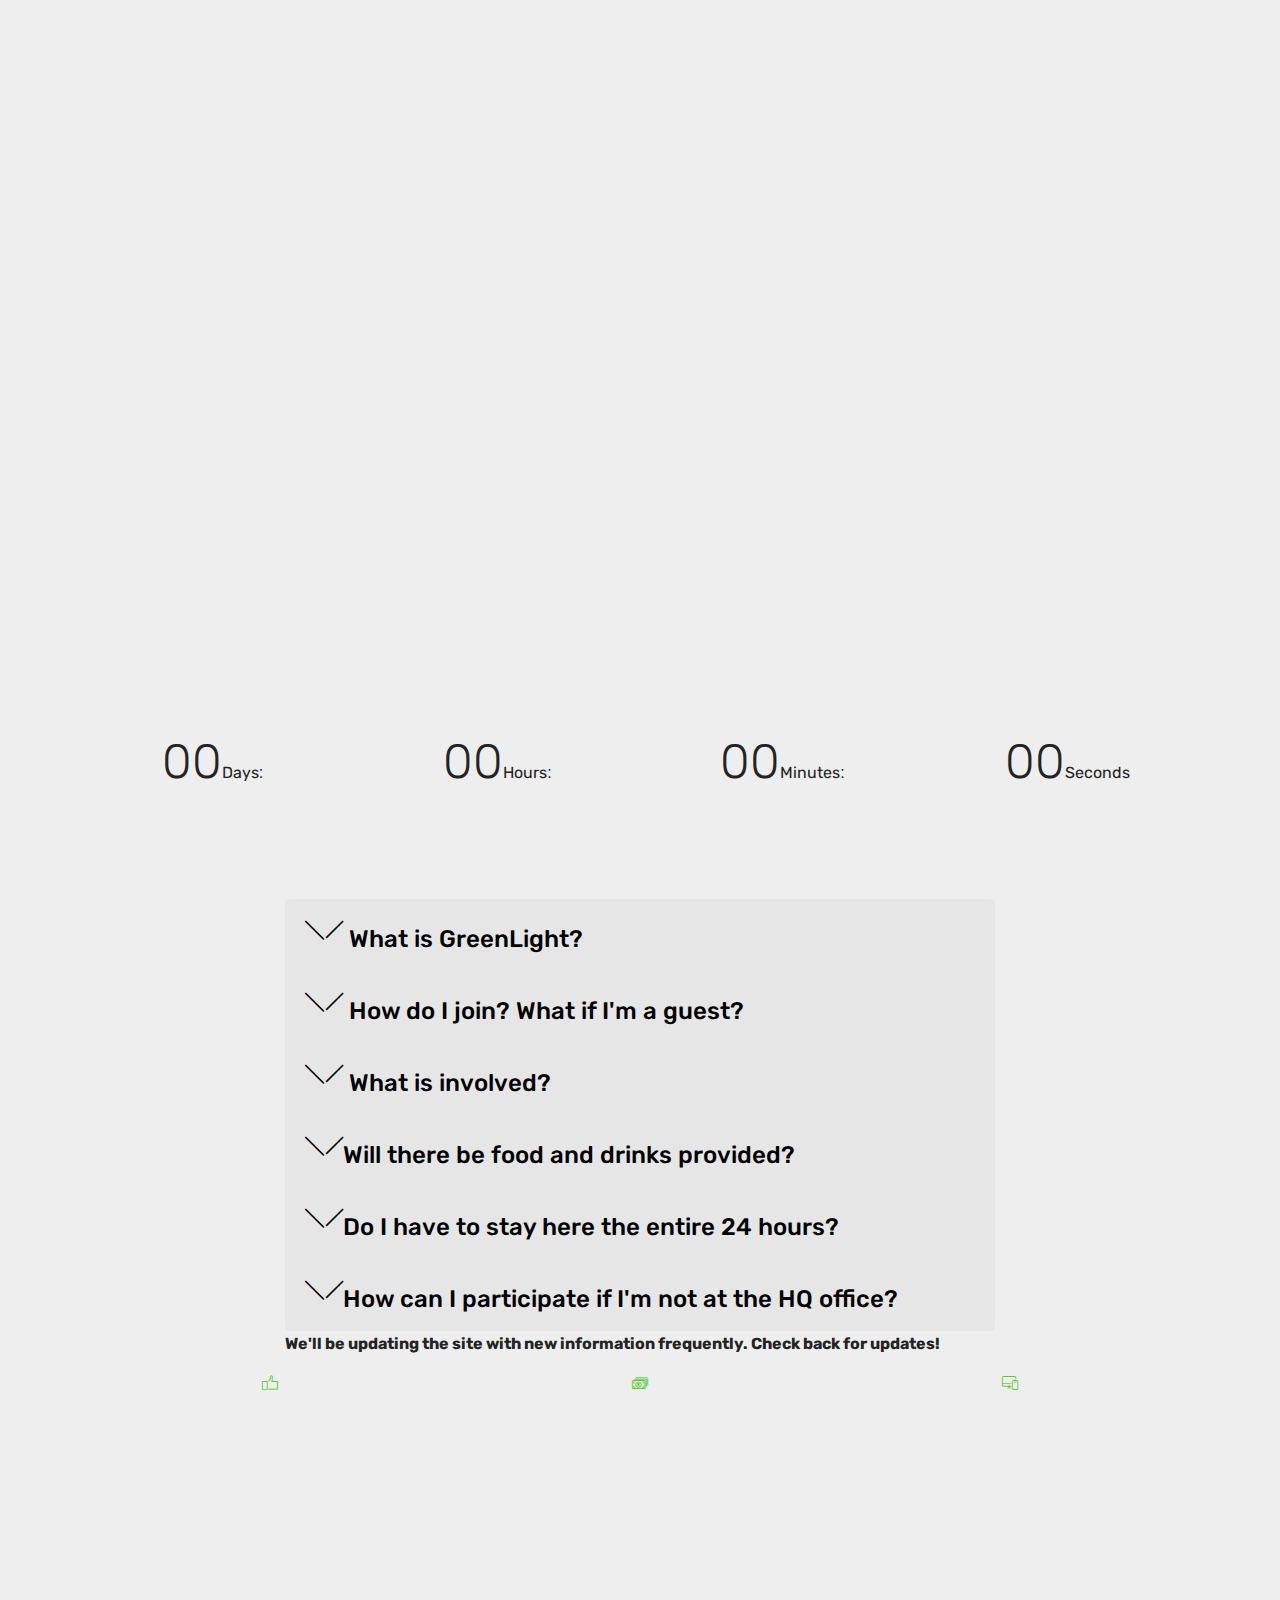
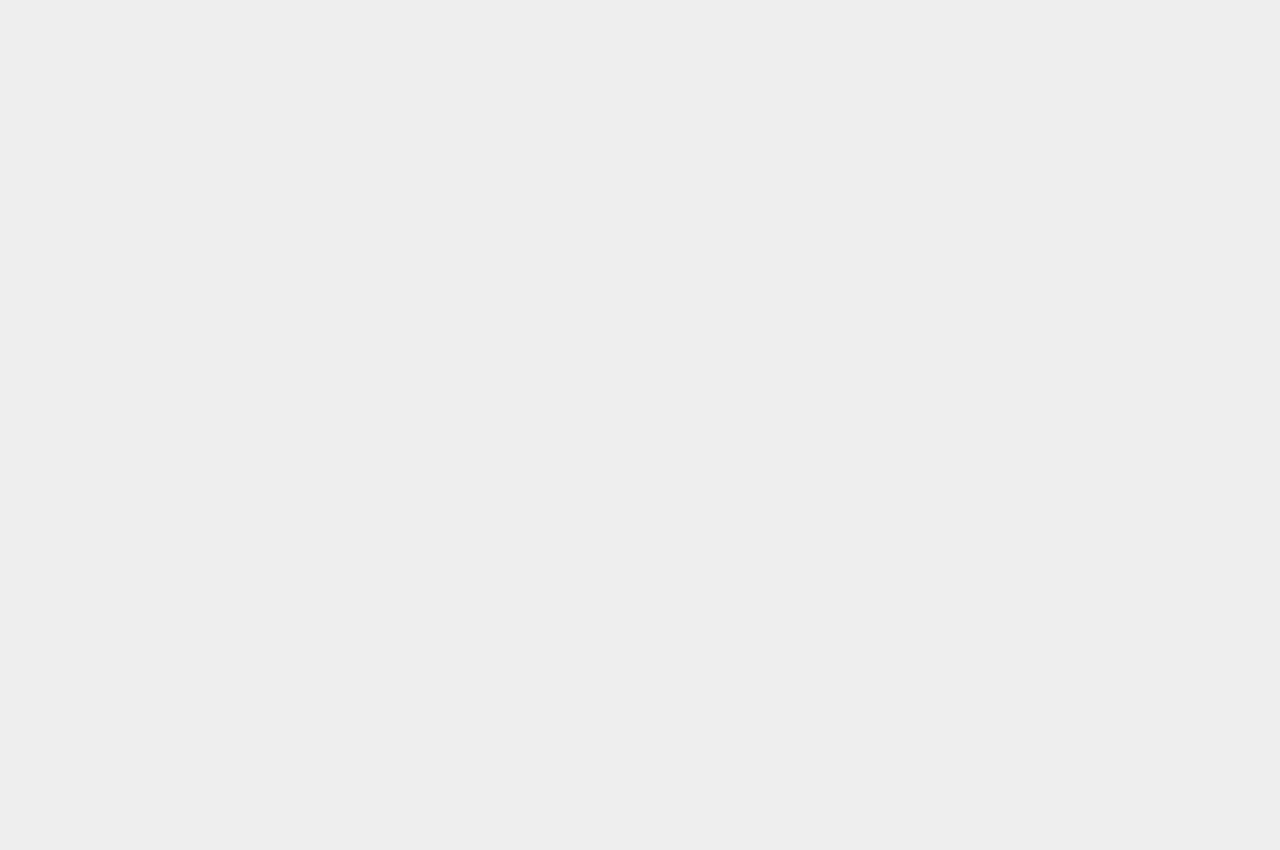
<file: page3.html>
<!DOCTYPE html>
<html >
<head>
  <!-- Site made with Mobirise Website Builder v4.5.4, https://mobirise.com -->
  <meta charset="UTF-8">
  <meta http-equiv="X-UA-Compatible" content="IE=edge">
  <meta name="generator" content="Mobirise v4.5.4, mobirise.com">
  <meta name="viewport" content="width=device-width, initial-scale=1, minimum-scale=1">
  <link rel="shortcut icon" href="assets/images/green-dealeron-logo-128x141.png" type="image/x-icon">
  <meta name="description" content="DealerOn company-wide event">
  <title>GreenLight - Spring 2018</title>
  <link rel="stylesheet" href="assets/web/assets/mobirise-icons-bold/mobirise-icons-bold.css">
  <link rel="stylesheet" href="assets/web/assets/mobirise-icons/mobirise-icons.css">
  <link rel="stylesheet" href="assets/tether/tether.min.css">
  <link rel="stylesheet" href="assets/soundcloud-plugin/style.css">
  <link rel="stylesheet" href="assets/bootstrap/css/bootstrap.min.css">
  <link rel="stylesheet" href="assets/bootstrap/css/bootstrap-grid.min.css">
  <link rel="stylesheet" href="assets/bootstrap/css/bootstrap-reboot.min.css">
  <link rel="stylesheet" href="assets/animatecss/animate.min.css">
  <link rel="stylesheet" href="assets/dropdown/css/style.css">
  <link rel="stylesheet" href="assets/theme/css/style.css">
  <link rel="stylesheet" href="assets/mobirise/css/mbr-additional.css" type="text/css">
  
  
  
</head>
<body>
<section class="menu cid-qLqY6JfpCC" once="menu" id="menu1-18">

    

    <nav class="navbar navbar-expand beta-menu navbar-dropdown align-items-center navbar-fixed-top navbar-toggleable-sm">
        <button class="navbar-toggler navbar-toggler-right" type="button" data-toggle="collapse" data-target="#navbarSupportedContent" aria-controls="navbarSupportedContent" aria-expanded="false" aria-label="Toggle navigation">
            <div class="hamburger">
                <span></span>
                <span></span>
                <span></span>
                <span></span>
            </div>
        </button>
        <div class="menu-logo">
            <div class="navbar-brand">
                <span class="navbar-logo">
                    <a href="#top">
                         <img src="assets/images/green-dealeron-logo-385x425.png" alt="GreenLight" title="GreenLight" style="height: 3.8rem;">
                    </a>
                </span>
                <span class="navbar-caption-wrap"><a class="navbar-caption text-white display-4" href="index.html#header2-0">
                        GreenLight</a></span>
            </div>
        </div>
        <div class="collapse navbar-collapse" id="navbarSupportedContent">
            <ul class="navbar-nav nav-dropdown" data-app-modern-menu="true"><li class="nav-item">
                    <a class="nav-link link text-white display-4" href="page4.html"><span class="mbri-cash mbr-iconfont mbr-iconfont-btn"></span>
                        
                        Past Winners</a>
                </li></ul>
            <div class="navbar-buttons mbr-section-btn"><a class="btn btn-sm btn-primary-outline display-4" href="index.html#countdown1-4"><span class="mbri-clock mbr-iconfont mbr-iconfont-btn"></span>
                    
                    Stay Tuned</a></div>
        </div>
    </nav>
</section>

<section class="engine"><a href="https://mobirise.co/e">web page authoring software</a></section><section class="cid-qLqY6DjkCQ mbr-fullscreen mbr-parallax-background" id="header2-x">

    

    <div class="mbr-overlay" style="opacity: 0.6; background-color: rgb(0, 0, 0);"></div>

    <div class="container align-center">
        <div class="row justify-content-md-center">
            <div class="mbr-white col-md-10">
                <h1 class="mbr-section-title mbr-bold pb-3 mbr-fonts-style display-1">Welcome to GreenLight<br></h1>
                <h3 class="mbr-section-subtitle align-center mbr-light pb-3 mbr-fonts-style display-2"></h3>
                <p class="mbr-text pb-3 mbr-fonts-style display-5"><strong>When:</strong> Fall 2018&nbsp;<br><strong>Where:</strong> All DealerOn Offices&nbsp;<br></p>
                
            </div>
        </div>
    </div>
    <div class="mbr-arrow hidden-sm-down" aria-hidden="true">
        <a href="#next">
            <i class="mbri-down mbr-iconfont"></i>
        </a>
    </div>
</section>

<section class="mbr-section article content9 cid-qLqY6DQEKa" id="content9-y">
    
     

    <div class="container">
        <div class="inner-container" style="width: 59%;">
            <hr class="line" style="width: 26%;">
            <div class="section-text align-center mbr-fonts-style display-5"><strong>GreenLight </strong>is our next company-wide event, including Texas and&nbsp;<span style="font-size: 1.5rem;">Michigan,&nbsp;</span><span style="font-size: 1.5rem;">where we’ll work in teams (up to 4)&nbsp;</span><span style="font-size: 1.5rem;">to brainstorm and present a solution to everyday problems&nbsp;</span><span style="font-size: 1.5rem;">in order to win prizes.</span></div>
            <hr class="line" style="width: 26%;">
        </div>
        </div>
</section>

<section class="features5 cid-qLqY6Ef0Jf" id="features5-z">
    
    

    
    <div class="container">
        <div class="media-container-row">

            <div class="card p-3 col-12 col-md-6 col-lg-4">
                <div class="card-img pb-3">
                    <span class="mbr-iconfont mbrib-question"></span>
                </div>
                <div class="card-box">
                    <h4 class="card-title py-3 mbr-fonts-style display-7">
                        Why GreenLight?</h4>
                    <p class="mbr-text mbr-fonts-style display-7">GreenLight is the next stage of life for the hackathon event from August 2017. We feel the name GreenLight better represents the intention of these events. We want to get <strong>your </strong>ideas greenlit in order to get them implemented and make them a reality. We're all in this together.</p>
                </div>
            </div>

            <div class="card p-3 col-12 col-md-6 col-lg-4">
                <div class="card-img pb-3">
                    <span class="mbr-iconfont mbri-rocket"></span>
                </div>
                <div class="card-box">
                    <h4 class="card-title py-3 mbr-fonts-style display-7">
                        What's the goal?</h4>
                    <p class="mbr-text mbr-fonts-style display-7">The goal of GreenLight events is to move all of us forward. We’re looking for amazing ideas, excellent pitches, and well thought out concepts.
We want to hear your suggestions and solutions for solving pain points you see around the office every day. <a href="index.html#content4-c">Learn more...</a><br></p>
                </div>
            </div>

            <div class="card p-3 col-12 col-md-6 col-lg-4">
                <div class="card-img pb-3">
                    <span class="mbr-iconfont mbri-setting"></span>
                </div>
                <div class="card-box">
                    <h4 class="card-title py-3 mbr-fonts-style display-7">How's this work?</h4>
                    <p class="mbr-text mbr-fonts-style display-7">
                       Teams will work together to win prizes by pitching their solution to a pain point they see at DealerOn. Everyone is eligible to participate and no coding or development knowledge is required. <a href="index.html#content4-d">Learn more...</a>
                    </p>
                </div>
            </div>

            
        </div>
    </div>
</section>

<section class="mbr-section content4 cid-qLqY6EVq25" id="content4-10">

    

    <div class="container">
        <div class="media-container-row">
            <div class="title col-12 col-md-8">
                <h2 class="align-center pb-3 mbr-fonts-style display-2">
                    What's the goal?</h2>
                <h3 class="mbr-section-subtitle align-center mbr-light mbr-fonts-style display-7">We’ve all been there, and we’ve all had the same thoughts.
<br><br><div>“If we only used XYZ tool, I wouldn’t have to kick people out of the conference rooms all the time”
</div><div><br></div><div>“I can’t see who I’m talking to in the video calls, ABC software is much better this”
</div><div><br></div><div>“I can never tell how old this pot of coffee is. We always used to LMNOP at my last job, </div><div>and old coffee was never a problem.”
</div><div><br></div><div><strong>All</strong> solutions that are presented have the potential of being implemented.
</div><div><br></div></h3>
                
            </div>
        </div>
    </div>
</section>

<section class="mbr-section content4 cid-qLqY6FkpF5" id="content4-11">

    

    <div class="container">
        <div class="media-container-row">
            <div class="title col-12 col-md-8">
                <h2 class="align-center pb-3 mbr-fonts-style display-2">
                    How's this work?</h2>
                <h3 class="mbr-section-subtitle align-center mbr-light mbr-fonts-style display-7">Work together to build your pitch and win prizes.&nbsp;<br><br>Teams can be formed ahead of time, or we can help you team up at the start of the event.<br><br>You'll work together over the next 24 hours to refine your idea and polish your presentation for the judges.<br><br>The judges will evaluate your presentation on <a href="index.html#features1-j">4 key areas</a>: &nbsp;Pitch, Plan, Problem, and Practice.<br><br><a href="index.html#features1-j">Prizes</a> will be awarded to the top participants.&nbsp;<br><br>No coding or development knowledge is required to participate in this event. It really is for <strong>all</strong> of DealerOn.&nbsp;<br><br>Check out some <a href="index.html#features1-j">samples&nbsp;</a>of what we're looking for.</h3>
                
            </div>
        </div>
    </div>
</section>

<section class="countdown1 cid-qLqY6FMIDU" id="countdown1-12">
    
    
    
    <div class="container ">
        <h2 class="mbr-section-title pb-3 align-center mbr-fonts-style display-2">GreenLight begins March 2nd</h2>
        <h3 class="mbr-section-subtitle align-center mbr-fonts-style display-5">Sign up early to receive a free, event-only, T-shirt.<br><a href="index.html#form1-5">Registration </a>is open to all DealerOn employees and their <a href="index.html#accordion1-3">guests</a>.</h3>
        
    </div>
    <div class="container countdown-cont align-center">
        <div class="daysCountdown" title="Days"></div>
        <div class="hoursCountdown" title="Hours"></div> 
        <div class="minutesCountdown" title="Minutes"></div> 
        <div class="secondsCountdown" title="Seconds"></div>
        <div class="countdown pt-5 mt-2" data-due-date="2018/03/2"> 
        </div>
    </div>
</section>

<section class="accordion1 cid-qLqY6GiWEu" id="accordion1-13">

    

    
    <div class="container">
        <div class="media-container-row">
            <div class="col-12 col-md-8">
                <div class="section-head text-center space30">
                    <h2 class="mbr-section-title pb-5 mbr-fonts-style display-2">FAQ
                    </h2>
                </div>
                <div class="clearfix"></div>
                <div id="bootstrap-accordion_27" class="panel-group accordionStyles accordion" role="tablist" aria-multiselectable="true">
                    <div class="card">
                        <div class="card-header" role="tab" id="headingOne">
                            <a role="button" class="panel-title collapsed text-black" data-toggle="collapse" data-parent="#bootstrap-accordion_27" data-core="" href="#collapse1_27" aria-expanded="false" aria-controls="collapse1">
                                <h4 class="mbr-fonts-style display-5">
                                    <span class="sign mbr-iconfont mbri-arrow-down inactive"></span>
                                    What is GreenLight?
                                </h4>
                            </a>
                        </div>
                        <div id="collapse1_27" class="panel-collapse noScroll collapse " role="tabpanel" aria-labelledby="headingOne">
                            <div class="panel-body p-4">
                                <p class="mbr-fonts-style panel-text display-7">
                                   GreenLight is the new name for DealerOn's Hackathon and related events. Specifically, GreenLight events will be focused on DealerOn and getting your ideas pushed forward.&nbsp;</p>
                            </div>
                        </div>
                    </div>
                    <div class="card">
                        <div class="card-header" role="tab" id="headingTwo">
                            <a role="button" class="collapsed panel-title text-black" data-toggle="collapse" data-parent="#bootstrap-accordion_27" data-core="" href="#collapse2_27" aria-expanded="false" aria-controls="collapse2">
                                <h4 class="mbr-fonts-style display-5">
                                    <span class="sign mbr-iconfont mbri-arrow-down inactive"></span>&nbsp;How do I join? What if I'm a guest?<br>
                               </h4>
                            </a>
                            
                        </div>
                        <div id="collapse2_27" class="panel-collapse noScroll collapse" role="tabpanel" aria-labelledby="headingTwo">
                            <div class="panel-body p-4">
                                <p class="mbr-fonts-style panel-text display-7">Fill out the contact form <a href="index.html#form1-5">here </a>and we'll be in touch with more information as the date draws near. If you are the guest of a DealerOn employee please enter the email of that guest in the Comments/Questions field of the Register form.&nbsp;</p>
                            </div>
                        </div>
                    </div>
                    <div class="card">
                        <div class="card-header" role="tab" id="headingThree">
                            <a role="button" class="collapsed text-black panel-title" data-toggle="collapse" data-parent="#bootstrap-accordion_27" data-core="" href="#collapse3_27" aria-expanded="false" aria-controls="collapse3">
                                <h4 class="mbr-fonts-style display-5">
                                    <span class="sign mbr-iconfont mbri-arrow-down inactive"></span> What is involved?
                                </h4>
                            </a>
                        </div>
                        <div id="collapse3_27" class="panel-collapse noScroll collapse" role="tabpanel" aria-labelledby="headingThree">
                            <div class="panel-body p-4">
                                <p class="mbr-fonts-style panel-text display-7">You will form a team with up to 3 other individuals and work together to solve a pain point or issue. Teams will work on their pitch and presentation throughout the 24-hour timeframe and present to our panel of judges. Afterwards, the judges will evaluate and declare a winner.&nbsp;</p>
                            </div>
                        </div>
                    </div>
                    <div class="card">
                        <div class="card-header" role="tab" id="headingThree">
                            <a role="button" class="collapsed panel-title text-black" data-toggle="collapse" data-parent="#bootstrap-accordion_27" data-core="" href="#collapse4_27" aria-expanded="false" aria-controls="collapse4">
                                <h4 class="mbr-fonts-style display-5">
                                    <span class="sign mbr-iconfont mbri-arrow-down inactive"></span>Will there be food and drinks provided?&nbsp;</h4>
                            </a> 
                        </div>
                        <div id="collapse4_27" class="panel-collapse noScroll collapse" role="tabpanel" aria-labelledby="headingThree">
                            <div class="panel-body p-4">
                                <p class="mbr-fonts-style panel-text display-7">This is DealerOn. Of course there will be food and drinks provided.</p>
                            </div>
                        </div>
                    </div>
                    <div class="card">
                        <div class="card-header" role="tab" id="headingThree">
                            <a role="button" class="collapsed panel-title text-black" data-toggle="collapse" data-parent="#bootstrap-accordion_27" data-core="" href="#collapse5_27" aria-expanded="false" aria-controls="collapse5">
                                <h4 class="mbr-fonts-style display-5">
                                    <span class="sign mbr-iconfont mbri-arrow-down inactive"></span>Do I have to stay here the entire 24 hours?</h4>
                            </a>
                        </div>
                        <div id="collapse5_27" class="panel-collapse noScroll collapse" role="tabpanel" aria-labelledby="headingThree">
                            <div class="panel-body p-4">
                                <p class="mbr-fonts-style panel-text display-7">
                                   Absolutely not. You are welcome to leave at any time, and you and your team can even work remotely to build your presentation if you wish. We only ask that you be here for the beginning of the event to receive the details, and at the end for the presentations and judging.&nbsp;</p>
                            </div>
                        </div>
                    </div>
                    <div class="card">
                        <div class="card-header" role="tab" id="headingThree">
                            <a role="button" class="collapsed panel-title text-black" data-toggle="collapse" data-parent="#bootstrap-accordion_27" data-core="" href="#collapse6_27" aria-expanded="false" aria-controls="collapse6">
                                <h4 class="mbr-fonts-style display-5">
                                    <span class="sign mbr-iconfont mbri-arrow-down inactive"></span>How can I participate if I'm not at the HQ office?</h4>
                            </a>
                        </div>
                        <div id="collapse6_27" class="panel-collapse noScroll collapse" role="tabpanel" aria-labelledby="headingThree">
                            <div class="panel-body p-4">
                                <p class="mbr-fonts-style panel-text display-7">
                                   Employees from the remote offices, and any other remote employees, are welcome to participate too. We will set up a screen share and video presentation so you can participate for the opening of the event and the presentations/judging.&nbsp;</p>
                            </div>
                        </div>
                    </div>
                </div>
            </div>
        </div>
    </div>
</section>

<section class="mbr-section article content1 cid-qLqY6GWixQ" id="content1-14">
    
     

    <div class="container">
        <div class="media-container-row">
            <div class="mbr-text col-12 col-md-8 mbr-fonts-style display-7"><strong>We'll be updating the site with new information frequently. Check back for updates!</strong></div>
        </div>
    </div>
</section>

<section class="features1 cid-qLqY6HmB7Y" id="features1-15">
    
    

    
    <div class="container">
        <div class="media-container-row">

            <div class="card p-3 col-12 col-md-6 col-lg-4">
                <div class="card-img pb-3">
                    <span class="mbr-iconfont mbri-like" style="color: rgb(56, 194, 3);"></span>
                </div>
                <div class="card-box">
                    <h4 class="card-title py-3 mbr-fonts-style display-5">
                        Judging Criteria</h4>
                    <p class="mbr-text mbr-fonts-style display-7"><strong>Pitch</strong>: How well you present your idea.<br><strong>Plan</strong>: How well thought out your idea is.&nbsp;<br><strong>Problem</strong>: How well you resolve the problem you're targetting<br><strong>Practice</strong>: How well defined your implementation plan is, so it can be put into practice.&nbsp;</p>
                </div>
            </div>

            <div class="card p-3 col-12 col-md-6 col-lg-4">
                <div class="card-img pb-3">
                    <span class="mbr-iconfont mbri-cash" style="color: rgb(56, 194, 3);"></span>
                </div>
                <div class="card-box">
                    <h4 class="card-title py-3 mbr-fonts-style display-5">
                        Prizes</h4>
                    <p class="mbr-text mbr-fonts-style display-7">
                        Coming Soon. This will be announced closer to the event.
                    </p>
                </div>
            </div>

            <div class="card p-3 col-12 col-md-6 col-lg-4">
                <div class="card-img pb-3">
                    <span class="mbr-iconfont mbri-responsive" style="color: rgb(56, 194, 3);"></span>
                </div>
                <div class="card-box">
                    <h4 class="card-title py-3 mbr-fonts-style display-5">Project Samples</h4>
                    <p class="mbr-text mbr-fonts-style display-7">What if we didn't use <a href="project-samples.html#features11-n">Jira</a>?<br><br>When is the Inventory UI <a href="project-samples.html#features11-p">deploying</a>?<br><br>Who is the <a href="project-samples.html#features11-q">CSM </a>for Dealer XYZ?</p>
                </div>
            </div>

            

        </div>

    </div>

</section>

<section class="mbr-section form1 cid-qLqY6I9lT4" id="form1-16">

    

    
    <div class="container">
        <div class="row justify-content-center">
            <div class="title col-12 col-lg-8">
                <h2 class="mbr-section-title align-center pb-3 mbr-fonts-style display-2">
                    Register Now</h2>
                <h3 class="mbr-section-subtitle align-center mbr-light pb-3 mbr-fonts-style display-5">
                    Sign up here to register for the event and receive more information as the date gets closer. <br>If you're a <a href="index.html#accordion1-3">guest</a> of a DealerOn Employee, please enter the email of that employee in the Comments/Questions field.&nbsp;<br><br>Register early to receive your free <br>DealerOn GreenLight 2018 T-Shirt.</h3>
            </div>
        </div>
    </div>
    <div class="container">
        <div class="row justify-content-center">
            <div class="media-container-column col-lg-8" data-form-type="formoid">
                    <div data-form-alert="" hidden="">Thanks for filling out the form! We'll be in touch with more information about GreenLight soon. </div>
            
                    <form class="mbr-form" action="https://mobirise.com/" method="post" data-form-title="Mobirise Form"><input type="hidden" data-form-email="true" value="jMiqzsp5IYXOG3ll0t8TES9Ntq2cdAvSzX4FLfxZEOUT5s2bB6zfJaYMaeWrNqlSmRkgg7A75gmGiFhxTI4vxj957PzQXtPUNiZaB9fTSjG6qy8OpkfoehEOG9jCq7hg">
                        <div class="row row-sm-offset">
                            <div class="col-md-4 multi-horizontal" data-for="name">
                                <div class="form-group">
                                    <label class="form-control-label mbr-fonts-style display-7" for="name-form1-16">Name</label>
                                    <input type="text" class="form-control" name="name" data-form-field="Name" required="" id="name-form1-16">
                                </div>
                            </div>
                            <div class="col-md-4 multi-horizontal" data-for="email">
                                <div class="form-group">
                                    <label class="form-control-label mbr-fonts-style display-7" for="email-form1-16">Email</label>
                                    <input type="email" class="form-control" name="email" data-form-field="Email" required="" id="email-form1-16">
                                </div>
                            </div>
                            
                        </div>
                        <div class="form-group" data-for="message">
                            <label class="form-control-label mbr-fonts-style display-7" for="message-form1-16">Comments/Questions</label>
                            <textarea type="text" class="form-control" name="message" rows="7" data-form-field="Message" id="message-form1-16"></textarea>
                        </div>
            
                        <span class="input-group-btn"><button href="" type="submit" class="btn btn-primary btn-form display-4">Register</button></span>
                    </form>
            </div>
        </div>
    </div>
</section>

<section once="" class="cid-qLqY6INM6X" id="footer6-17">

    

    

    <div class="container">
        <div class="media-container-row align-center mbr-white">
            <div class="col-12">
                <p class="mbr-text mb-0 mbr-fonts-style display-7">
                    © Copyright 2018 DealerOn - All Rights Reserved
                </p>
            </div>
        </div>
    </div>
</section>


  <script src="assets/web/assets/jquery/jquery.min.js"></script>
  <script src="assets/tether/tether.min.js"></script>
  <script src="assets/popper/popper.min.js"></script>
  <script src="assets/bootstrap/js/bootstrap.min.js"></script>
  <script src="assets/parallax/jarallax.min.js"></script>
  <script src="assets/smoothscroll/smooth-scroll.js"></script>
  <script src="assets/viewportchecker/jquery.viewportchecker.js"></script>
  <script src="assets/mbr-switch-arrow/mbr-switch-arrow.js"></script>
  <script src="assets/dropdown/js/script.min.js"></script>
  <script src="assets/touchswipe/jquery.touch-swipe.min.js"></script>
  <script src="assets/countdown/jquery.countdown.min.js"></script>
  <script src="assets/theme/js/script.js"></script>
  <script src="assets/formoid/formoid.min.js"></script>
  
  
 <div id="scrollToTop" class="scrollToTop mbr-arrow-up"><a style="text-align: center;"><i></i></a></div>
    <input name="animation" type="hidden">
  </body>
</html>
</file>
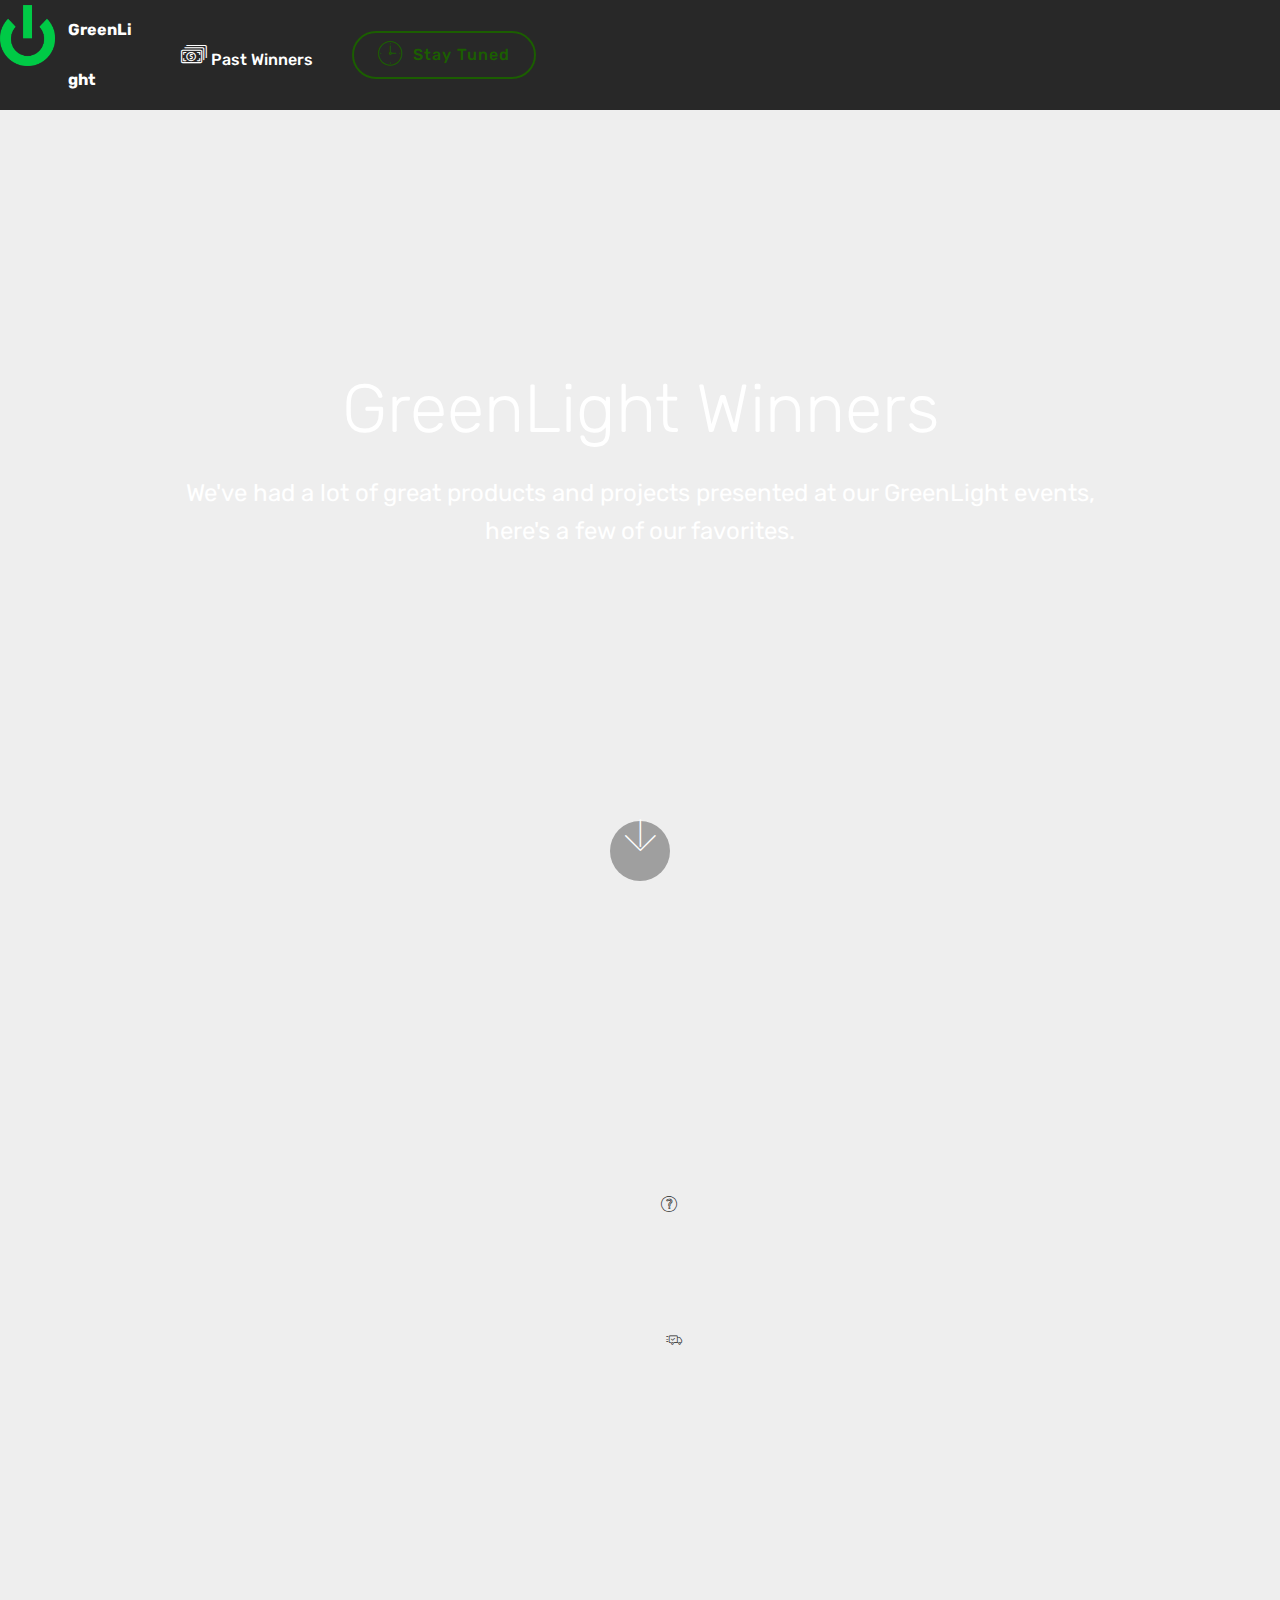
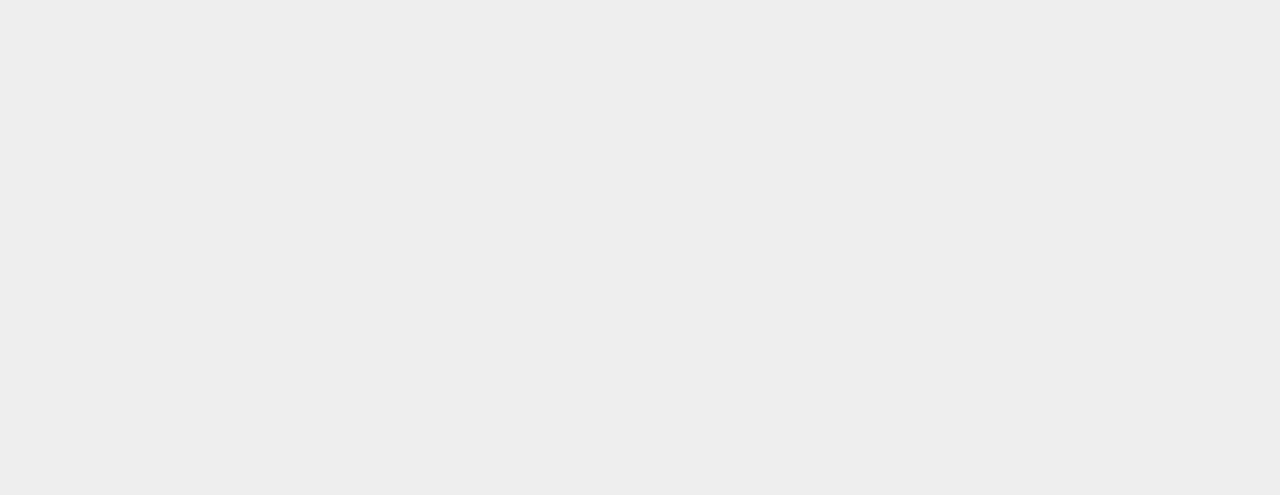
<file: page4.html>
<!DOCTYPE html>
<html >
<head>
  <!-- Site made with Mobirise Website Builder v4.5.4, https://mobirise.com -->
  <meta charset="UTF-8">
  <meta http-equiv="X-UA-Compatible" content="IE=edge">
  <meta name="generator" content="Mobirise v4.5.4, mobirise.com">
  <meta name="viewport" content="width=device-width, initial-scale=1, minimum-scale=1">
  <link rel="shortcut icon" href="assets/images/green-dealeron-logo-128x141.png" type="image/x-icon">
  <meta name="description" content="Website Generator Description">
  <title>Winners</title>
  <link rel="stylesheet" href="assets/web/assets/mobirise-icons/mobirise-icons.css">
  <link rel="stylesheet" href="assets/tether/tether.min.css">
  <link rel="stylesheet" href="assets/bootstrap/css/bootstrap.min.css">
  <link rel="stylesheet" href="assets/bootstrap/css/bootstrap-grid.min.css">
  <link rel="stylesheet" href="assets/bootstrap/css/bootstrap-reboot.min.css">
  <link rel="stylesheet" href="assets/soundcloud-plugin/style.css">
  <link rel="stylesheet" href="assets/dropdown/css/style.css">
  <link rel="stylesheet" href="assets/animatecss/animate.min.css">
  <link rel="stylesheet" href="assets/theme/css/style.css">
  <link rel="stylesheet" href="assets/mobirise/css/mbr-additional.css" type="text/css">
  
  
  
</head>
<body>
<section class="menu cid-qGsFlenuJg" once="menu" id="menu1-1c">

    

    <nav class="navbar navbar-expand beta-menu navbar-dropdown align-items-center navbar-fixed-top navbar-toggleable-sm">
        <button class="navbar-toggler navbar-toggler-right" type="button" data-toggle="collapse" data-target="#navbarSupportedContent" aria-controls="navbarSupportedContent" aria-expanded="false" aria-label="Toggle navigation">
            <div class="hamburger">
                <span></span>
                <span></span>
                <span></span>
                <span></span>
            </div>
        </button>
        <div class="menu-logo">
            <div class="navbar-brand">
                <span class="navbar-logo">
                    <a href="#top">
                         <img src="assets/images/green-dealeron-logo-385x425.png" alt="GreenLight" title="GreenLight" style="height: 3.8rem;">
                    </a>
                </span>
                <span class="navbar-caption-wrap"><a class="navbar-caption text-white display-4" href="index.html#header2-0">
                        GreenLight</a></span>
            </div>
        </div>
        <div class="collapse navbar-collapse" id="navbarSupportedContent">
            <ul class="navbar-nav nav-dropdown" data-app-modern-menu="true"><li class="nav-item">
                    <a class="nav-link link text-white display-4" href="page4.html"><span class="mbri-cash mbr-iconfont mbr-iconfont-btn"></span>
                        
                        Past Winners</a>
                </li></ul>
            <div class="navbar-buttons mbr-section-btn"><a class="btn btn-sm btn-primary-outline display-4" href="index.html#countdown1-4"><span class="mbri-clock mbr-iconfont mbr-iconfont-btn"></span>
                    
                    Stay Tuned</a></div>
        </div>
    </nav>
</section>

<section class="engine"><a href="https://mobirise.co/n">bootstrap modal popup</a></section><section once="" class="cid-qFT1IcOEaY" id="footer6-1d">

    

    

    <div class="container">
        <div class="media-container-row align-center mbr-white">
            <div class="col-12">
                <p class="mbr-text mb-0 mbr-fonts-style display-7">
                    © Copyright 2018 DealerOn - All Rights Reserved
                </p>
            </div>
        </div>
    </div>
</section>

<section class="header5 cid-qLr249hqUF mbr-fullscreen" id="header5-1f">

    

    
    <div class="container">
        <div class="row justify-content-center">
            <div class="mbr-white col-md-10">
                <h1 class="mbr-section-title align-center pb-3 mbr-fonts-style display-1">
                    GreenLight Winners</h1>
                <p class="mbr-text align-center display-5 pb-3 mbr-fonts-style">
                   We've had a lot of great products and projects presented at our GreenLight events, here's a few of our favorites.</p>
                
            </div>
        </div>
    </div>

    <div class="mbr-arrow hidden-sm-down" aria-hidden="true">
        <a href="#next">
            <i class="mbri-down mbr-iconfont"></i>
        </a>
    </div>
</section>

<section class="features11 cid-qLr3cFi6rb" id="features11-1g">

    

    

    <div class="container">   
        <div class="col-md-12">
            <div class="media-container-row">
                <div class="mbr-figure" style="width: 50%;">
                    <img src="assets/images/mbr-1440x1080.jpg" alt="Mobirise" title="">
                </div>
                <div class=" align-left aside-content">
                    <h2 class="mbr-title pt-2 mbr-fonts-style display-2">Spring 2018: <br>Grand Prize</h2>
                    <div class="mbr-section-text">
                        <p class="mbr-text mb-5 pt-3 mbr-light mbr-fonts-style display-5">
                        Team 404 took home the gold this time with <strong>OnRamp</strong>, their vision for customer onboarding.&nbsp;</p>
                    </div>

                    <div class="block-content">
                        <div class="card p-3 pr-3">
                            <div class="media">
                                <div class=" align-self-center card-img pb-3">
                                    <span class="mbr-iconfont mbri-question" style="color: rgb(35, 35, 35);"></span>
                                </div>     
                                <div class="media-body">
                                    <h4 class="card-title mbr-fonts-style display-7">
                                        Team 404</h4>
                                </div>
                            </div>                

                            <div class="card-box">
                                <p class="block-text mbr-fonts-style display-7">
                                   Elfalem A, Josh C, and Leon T, a blend of Implementation and Development, worked deep into the night perfecting their vision and their presentation.&nbsp;</p>
                            </div>
                        </div>

                        <div class="card p-3 pr-3">
                            <div class="media">
                                <div class="align-self-center card-img pb-3">
                                    <span class="mbr-iconfont mbri-delivery" style="color: rgb(35, 35, 35);"></span>
                                </div>     
                                <div class="media-body">
                                    <h4 class="card-title mbr-fonts-style display-7">
                                        OnRamp</h4>
                                </div>
                            </div>                

                            <div class="card-box">
                                <p class="block-text mbr-fonts-style display-7">
                                    The first 120 days of a new client's lifecycle are the utmost crucial to their long lasting impression of you. The OnRamp initiative is a revitalization of the onboarding process focused on making those first 120 days the best days of the client's life. Every aspact from initial signing through site creation and inventory management is hand crafted and curated specifically for that dealer. This onboarding process is so artisan, we have hipsters starting new car dealerships just to take the OnRamp to Victory Lane.&nbsp;</p>
                            </div>
                        </div>
                    </div>
                </div>
            </div>
        </div> 
    </div>          
</section>

<section class="features11 cid-qLr3HOgkmX" id="features11-1h">

    

    

    <div class="container">   
        <div class="col-md-12">
            <div class="media-container-row">
                <div class="mbr-figure" style="width: 50%;">
                    <img src="assets/images/mbr-1806x1080.jpg" alt="Mobirise" title="">
                </div>
                <div class=" align-left aside-content">
                    <h2 class="mbr-title pt-2 mbr-fonts-style display-2">Spring 2018: <br>Crowd Favorite</h2>
                    <div class="mbr-section-text">
                        <p class="mbr-text mb-5 pt-3 mbr-light mbr-fonts-style display-5">
                        An extremely close second, <strong>Team ANowALaters</strong> won our Crowd Favorite prize with <strong>Dealer Finder</strong>.&nbsp;</p>
                    </div>

                    <div class="block-content">
                        <div class="card p-3 pr-3">
                            <div class="media">
                                <div class=" align-self-center card-img pb-3">
                                    <span class="mbr-iconfont mbri-clock" style="color: rgb(239, 239, 239);"></span>
                                </div>     
                                <div class="media-body">
                                    <h4 class="card-title mbr-fonts-style display-7">Team ANowALaters</h4>
                                </div>
                            </div>                

                            <div class="card-box">
                                <p class="block-text mbr-fonts-style display-7">
                                   Tim K, Courtney M, Danny S, and Nick R, a powerhouse of Dev, CS and Design fought valiently against the early morning hours. Their <strong>Dealer Finder</strong> fits perfectly at the intersection of many departments.&nbsp;</p>
                            </div>
                        </div>

                        <div class="card p-3 pr-3">
                            <div class="media">
                                <div class="align-self-center card-img pb-3">
                                    <span class="mbr-iconfont mbri-search" style="color: rgb(239, 239, 239);"></span>
                                </div>     
                                <div class="media-body">
                                    <h4 class="card-title mbr-fonts-style display-7">
                                        Dealer Finder</h4>
                                </div>
                            </div>                

                            <div class="card-box">
                                <p class="block-text mbr-fonts-style display-7"><strong>Dealer Finder</strong> allows all departments to easily identify any dealer with any given combination of products and customizations, allowing for easy queries, testing, and examples. This will also segue into the creation of a Dealer Product Catalogue, allowing dealers to easily view all available DealerOn products, and see a demo site with all desired features.</p>
                            </div>
                        </div>
                    </div>
                </div>
            </div>
        </div> 
    </div>          
</section>


  <script src="assets/web/assets/jquery/jquery.min.js"></script>
  <script src="assets/popper/popper.min.js"></script>
  <script src="assets/tether/tether.min.js"></script>
  <script src="assets/bootstrap/js/bootstrap.min.js"></script>
  <script src="assets/smoothscroll/smooth-scroll.js"></script>
  <script src="assets/dropdown/js/script.min.js"></script>
  <script src="assets/touchswipe/jquery.touch-swipe.min.js"></script>
  <script src="assets/viewportchecker/jquery.viewportchecker.js"></script>
  <script src="assets/theme/js/script.js"></script>
  
  
 <div id="scrollToTop" class="scrollToTop mbr-arrow-up"><a style="text-align: center;"><i></i></a></div>
    <input name="animation" type="hidden">
  </body>
</html>
</file>
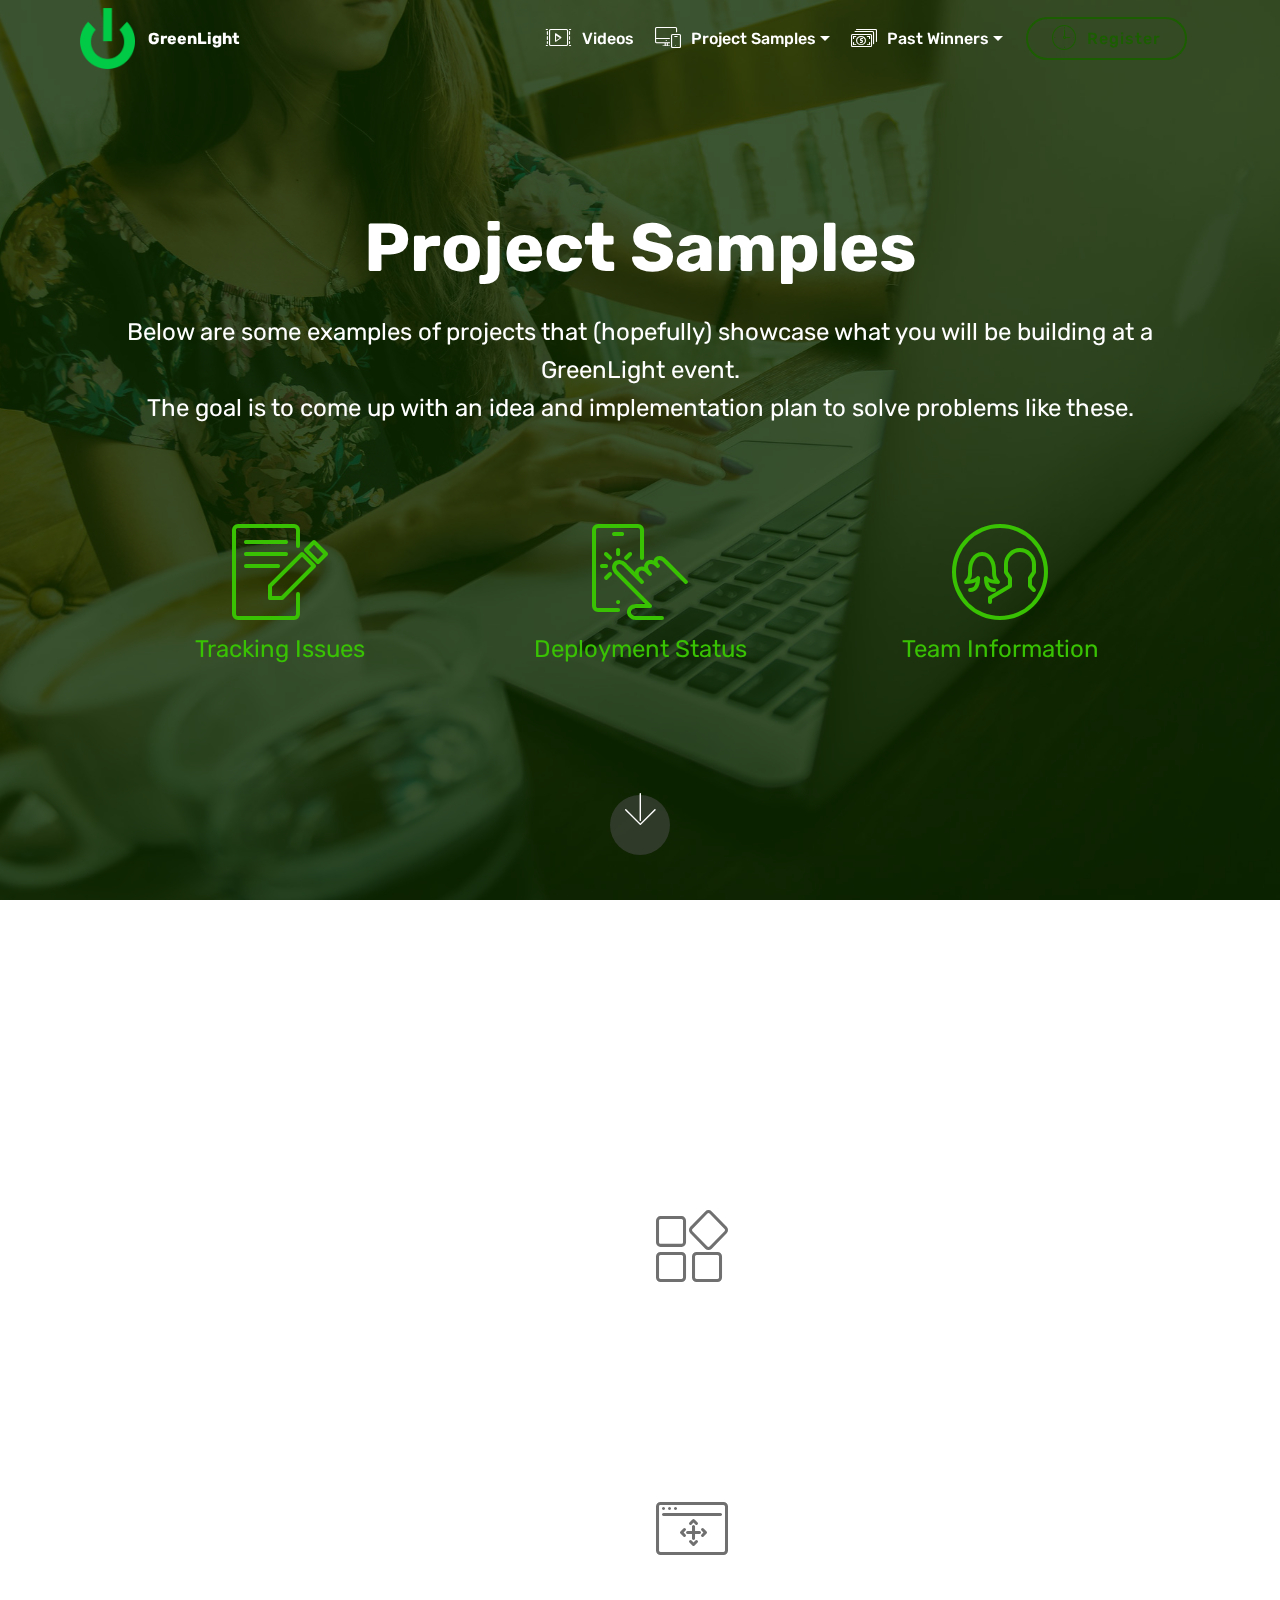
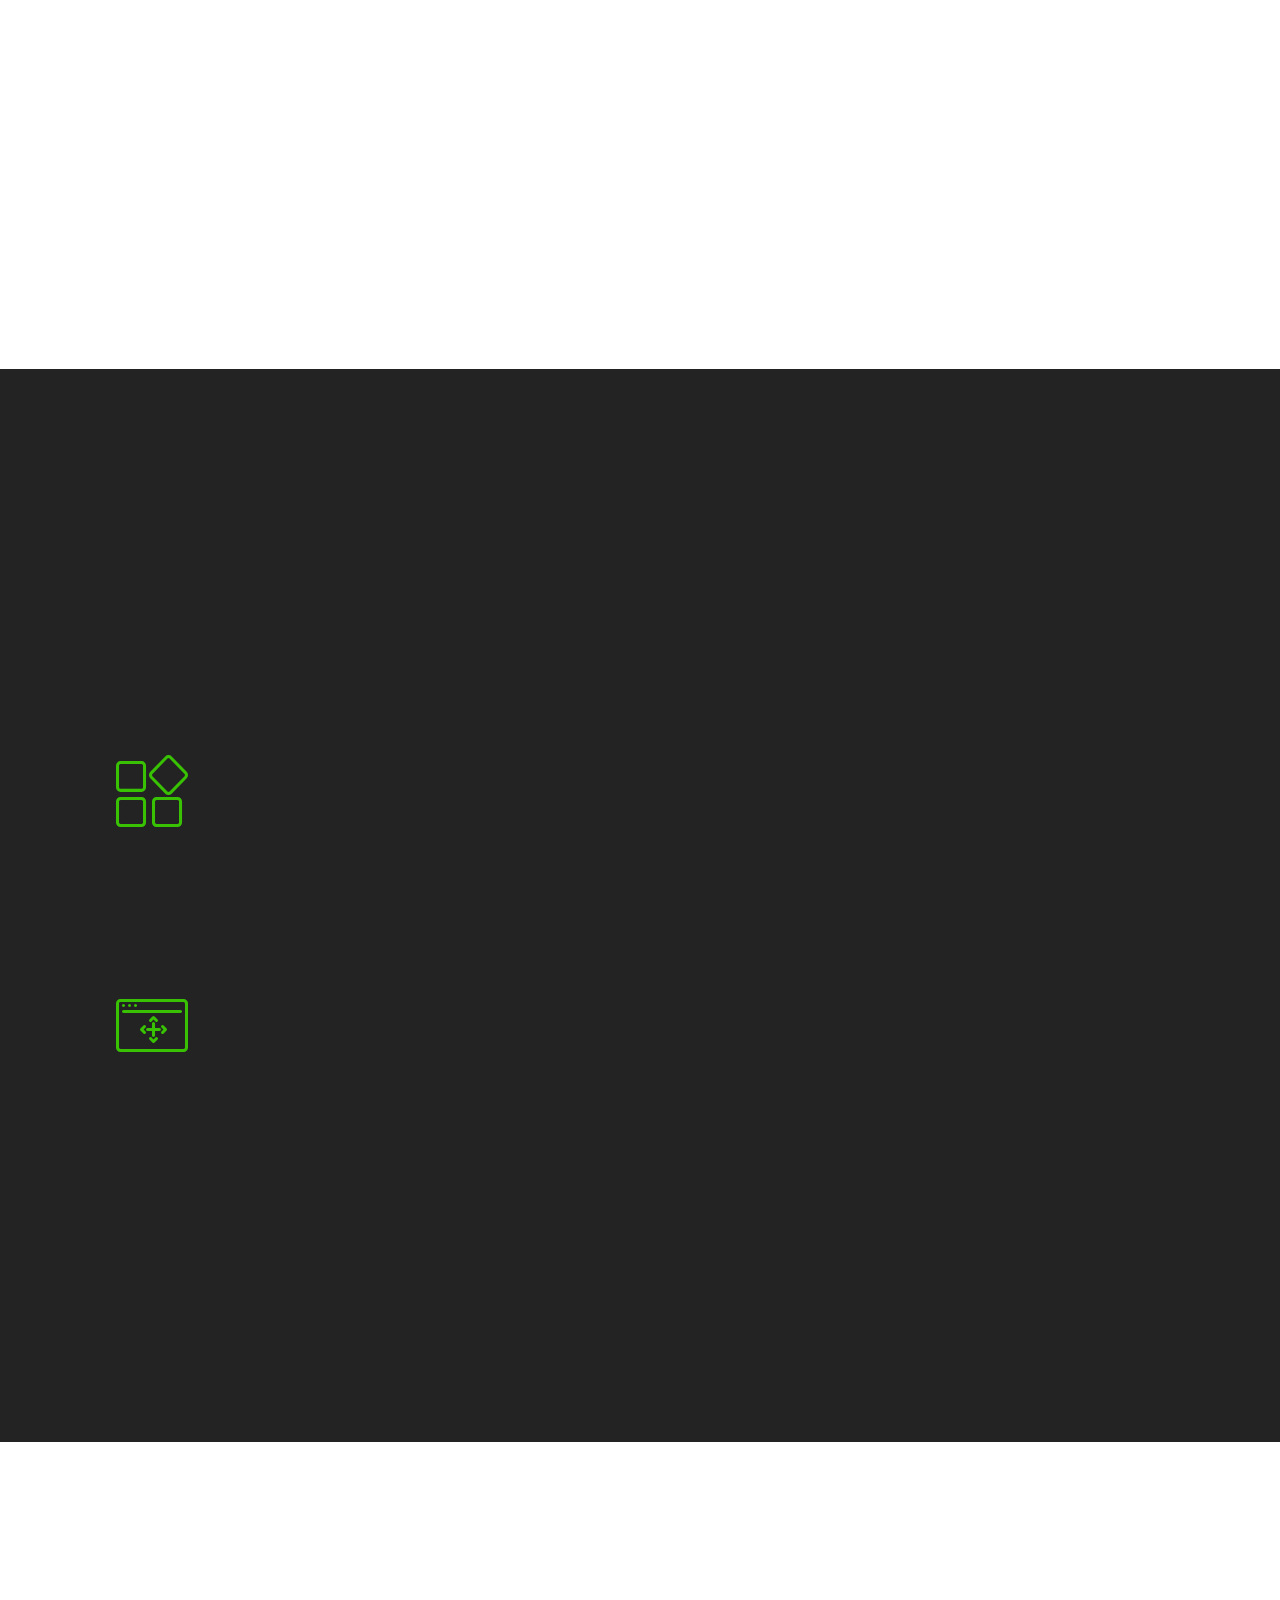
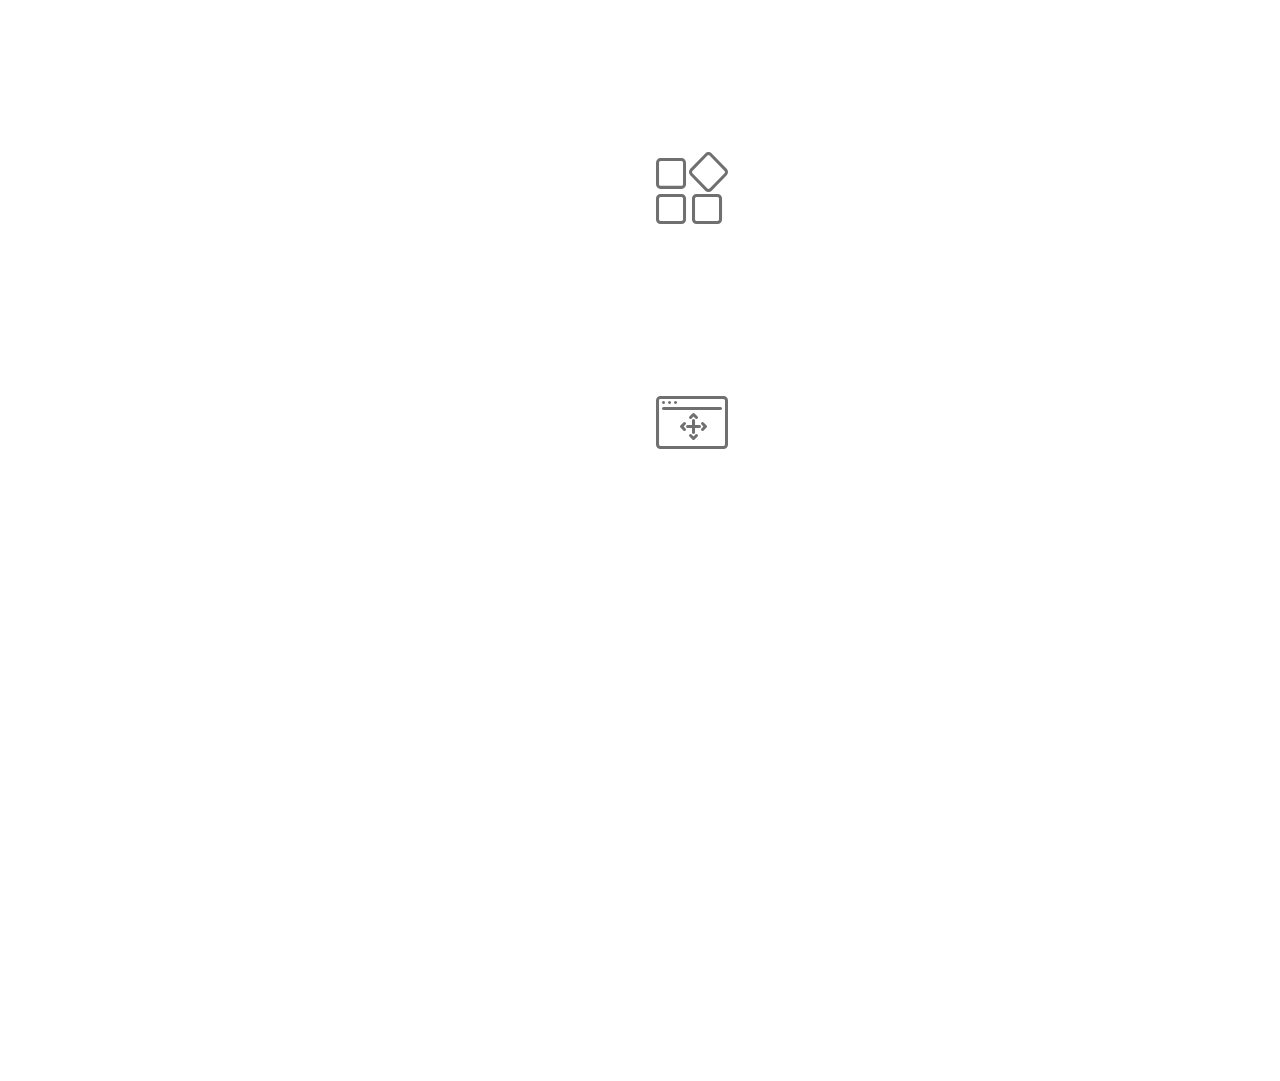
<file: project-samples.html>
<!DOCTYPE html>
<html  >
<head>
  <!-- Site made with Mobirise Website Builder v4.10.8, https://mobirise.com -->
  <meta charset="UTF-8">
  <meta http-equiv="X-UA-Compatible" content="IE=edge">
  <meta name="generator" content="Mobirise v4.10.8, mobirise.com">
  <meta name="viewport" content="width=device-width, initial-scale=1, minimum-scale=1">
  <link rel="shortcut icon" href="assets/images/green-dealeron-logo-122x135.png" type="image/x-icon">
  <meta name="description" content="Example and ideas for the types of projects you might expect at a GreenLight event.">
  
  <title>Project Samples</title>
  <link rel="stylesheet" href="assets/web/assets/mobirise-icons/mobirise-icons.css">
  <link rel="stylesheet" href="assets/tether/tether.min.css">
  <link rel="stylesheet" href="assets/bootstrap/css/bootstrap.min.css">
  <link rel="stylesheet" href="assets/bootstrap/css/bootstrap-grid.min.css">
  <link rel="stylesheet" href="assets/bootstrap/css/bootstrap-reboot.min.css">
  <link rel="stylesheet" href="assets/socicon/css/styles.css">
  <link rel="stylesheet" href="assets/animatecss/animate.min.css">
  <link rel="stylesheet" href="assets/dropdown/css/style.css">
  <link rel="stylesheet" href="assets/theme/css/style.css">
  <link rel="stylesheet" href="assets/mobirise/css/mbr-additional.css" type="text/css">
  
  
  
</head>
<body>
  <section class="menu cid-rADDuMgnaK" once="menu" id="menu1-k">

    

    <nav class="navbar navbar-expand beta-menu navbar-dropdown align-items-center navbar-fixed-top navbar-toggleable-sm bg-color transparent">
        <button class="navbar-toggler navbar-toggler-right" type="button" data-toggle="collapse" data-target="#navbarSupportedContent" aria-controls="navbarSupportedContent" aria-expanded="false" aria-label="Toggle navigation">
            <div class="hamburger">
                <span></span>
                <span></span>
                <span></span>
                <span></span>
            </div>
        </button>
        <div class="menu-logo">
            <div class="navbar-brand">
                <span class="navbar-logo">
                    <a href="index.html#header2-1">
                         <img src="assets/images/green-dealeron-logo-122x135.png" alt="GreenLight" title="" style="height: 3.8rem;">
                    </a>
                </span>
                <span class="navbar-caption-wrap"><a class="navbar-caption text-white display-4" href="index.html#header2-1">
                        GreenLight</a></span>
            </div>
        </div>
        <div class="collapse navbar-collapse" id="navbarSupportedContent">
            <ul class="navbar-nav nav-dropdown" data-app-modern-menu="true"><li class="nav-item"><a class="nav-link link text-white display-4" href="videos.html#header16-11" aria-expanded="true"><span class="mbri-video-play mbr-iconfont mbr-iconfont-btn"></span>
                        
                        Videos</a></li><li class="nav-item dropdown">
                    <a class="nav-link link text-white dropdown-toggle display-4" href="project-samples.html#header12-s" data-toggle="dropdown-submenu" aria-expanded="false"><span class="mbri-responsive mbr-iconfont mbr-iconfont-btn"></span>
                        
                        Project Samples</a><div class="dropdown-menu"><a class="text-white dropdown-item display-4" href="project-samples.html#features11-m">Issue Tracking</a><a class="text-white dropdown-item display-4" href="project-samples.html#features11-o">Deployment Status</a><a class="text-white dropdown-item display-4" href="project-samples.html#features11-n">Team Info</a></div>
                </li><li class="nav-item dropdown"><a class="nav-link link text-white dropdown-toggle display-4" href="#top" data-toggle="dropdown-submenu" aria-expanded="false"><span class="mbri-cash mbr-iconfont mbr-iconfont-btn"></span>
                        
                        Past Winners</a><div class="dropdown-menu"><a class="text-white dropdown-item display-4" href="winners.html#features11-u">Spring 2018</a></div></li></ul>
            <div class="navbar-buttons mbr-section-btn"><a class="btn btn-sm btn-primary-outline display-4" href="index.html#form1-9"><span class="mbri-clock mbr-iconfont mbr-iconfont-btn"></span>
                    
                    Register</a></div>
        </div>
    </nav>
</section>

<section class="engine"><a href="https://mobirise.info/u">bootstrap html templates</a></section><section class="header12 cid-rAEGSuenDT mbr-fullscreen mbr-parallax-background" id="header12-s">

    

    <div class="mbr-overlay" style="opacity: 0.8; background-color: rgb(12, 42, 0);">
    </div>

    <div class="container  ">
            <div class="media-container">
                <div class="col-md-12 align-center">
                    <h1 class="mbr-section-title pb-3 mbr-white mbr-bold mbr-fonts-style display-1">
                        Project Samples</h1>
                    <p class="mbr-text pb-3 mbr-white mbr-fonts-style display-5">Below are some examples of projects that (hopefully) showcase what you will be building at a GreenLight event. <br>The goal is to come up with an idea and implementation plan to solve problems like these.
<br></p>
                    

                    <div class="icons-media-container mbr-white">
                        <div class="card col-12 col-md-6 col-lg-4">
                            <div class="icon-block">
                            <a href="project-samples.html#features11-m">
                                <span class="mbr-iconfont mbri-edit" style="color: rgb(56, 194, 3); fill: rgb(56, 194, 3);"></span>
                            </a>
                            </div>
                            <h5 class="mbr-fonts-style display-5"><a href="project-samples.html#features11-m">
                                Tracking Issues</a><br></h5>
                        </div>

                        <div class="card col-12 col-md-6 col-lg-4">
                            <div class="icon-block">
                                <a href="project-samples.html#features11-o">
                                    <span class="mbr-iconfont mbri-touch" style="color: rgb(56, 194, 3); fill: rgb(56, 194, 3);"></span>
                                </a>
                            </div>
                            <h5 class="mbr-fonts-style display-5"><a href="project-samples.html#features11-o">
                                Deployment Status</a></h5>
                        </div>

                        <div class="card col-12 col-md-6 col-lg-4">
                            <div class="icon-block">
                                <a href="project-samples.html#features11-n">
                                    <span class="mbr-iconfont mbri-users" style="color: rgb(56, 194, 3); fill: rgb(56, 194, 3);"></span>
                                </a>
                            </div>
                            <h5 class="mbr-fonts-style display-5"><a href="project-samples.html#features11-n">
                                Team Information</a></h5>
                        </div>

                        
                    </div>
                </div>
            </div>
    </div>

    <div class="mbr-arrow hidden-sm-down" aria-hidden="true">
        <a href="#next">
            <i class="mbri-down mbr-iconfont"></i>
        </a>
    </div>
</section>

<section class="features11 cid-rAEE9fr9Fj" id="features11-m">

    

    

    <div class="container">   
        <div class="col-md-12">
            <div class="media-container-row">
                <div class="mbr-figure m-auto" style="width: 50%;">
                    <img src="assets/images/mbr-1-1620x10801-952x635.jpg" alt="Mobirise" title="">
                </div>
                <div class=" align-left aside-content">
                    <h2 class="mbr-title pt-2 mbr-fonts-style display-2">
                        Tracking Issues</h2>
                    <div class="mbr-section-text">
                        <p class="mbr-text mb-5 pt-3 mbr-light mbr-fonts-style display-5">In this scenario, we are not already using Jira for tracking issues and tickets. <br></p>
                    </div>

                    <div class="block-content">
                        <div class="card p-3 pr-3">
                            <div class="media">
                                <div class=" align-self-center card-img pb-3">
                                    <span class="mbri-extension mbr-iconfont"></span>
                                </div>     
                                <div class="media-body">
                                    <h4 class="card-title mbr-fonts-style display-7">
                                        Identifying the problem</h4>
                                </div>
                            </div>                

                            <div class="card-box">
                                <p class="block-text mbr-fonts-style display-7">Every day you and your team pass around dozens of post-it notes and emails keeping track of the status on all the tickets that come in. You have a few spreadsheets that you have to update at the end of the day to record it all for reporting purposes. It's rough, time consuming, and overall extremely annoying keeping track of these things all the time. You know there has to be a better way. <br></p>
                            </div>
                        </div>

                        <div class="card p-3 pr-3">
                            <div class="media">
                                <div class="align-self-center card-img pb-3">
                                    <span class="mbri-drag-n-drop2 mbr-iconfont"></span>
                                </div>     
                                <div class="media-body">
                                    <h4 class="card-title mbr-fonts-style display-7">
                                        Finding a solution</h4>
                                </div>
                            </div>                

                            <div class="card-box">
                                <p class="block-text mbr-fonts-style display-7">You look around and find a tool called Jira that is designed for tracking tickets and issues. Exactly what you and your team have been doing, but now this tool can handle the notifying, reporting, and long term recording of these tickets. <br><br>For the GreenLight event, your team could set up a demo of the Jira software (free trial, mocked-up screen shots, etc) and showcase that in your presentation. Ideally, you would also include information regarding which departments or people you feel this solution would most benefit and how. Metrics are great for making an impact. <br></p>
                            </div>
                        </div>
                    </div>
                </div>
            </div>
        </div> 
    </div>          
</section>

<section class="features11 cid-rAEEb3AgA3" id="features11-o">

    

    

    <div class="container">   
        <div class="col-md-12">
            <div class="media-container-row">
                <div class="mbr-figure m-auto" style="width: 50%;">
                    <img src="assets/images/mbr-1547x10801-952x665.jpg" alt="Mobirise" title="">
                </div>
                <div class=" align-left aside-content">
                    <h2 class="mbr-title pt-2 mbr-fonts-style display-2">
                        Deployment Status</h2>
                    <div class="mbr-section-text">
                        <p class="mbr-text mb-5 pt-3 mbr-light mbr-fonts-style display-5">Development is deploying updates and fixes to the tools I'm using constantly. I need to know when that's happening so my workflow isn't stopped unexpectedly.
<br></p>
                    </div>

                    <div class="block-content">
                        <div class="card p-3 pr-3">
                            <div class="media">
                                <div class=" align-self-center card-img pb-3">
                                    <span class="mbr-iconfont mbri-extension" style="color: rgb(56, 194, 3); fill: rgb(56, 194, 3);"></span>
                                </div>     
                                <div class="media-body">
                                    <h4 class="card-title mbr-fonts-style display-7">
                                        Deployments can be Distruptive</h4>
                                </div>
                            </div>                

                            <div class="card-box">
                                <p class="block-text mbr-fonts-style display-7">Deployments to the Intentory UI are disruptive to my workflow. I can't watch the chat room constantly for notifications. I need some sort of popup to alert me or feature to allow me to respond back easily to ask for a short delay
<br></p>
                            </div>
                        </div>

                        <div class="card p-3 pr-3">
                            <div class="media">
                                <div class="align-self-center card-img pb-3">
                                    <span class="mbr-iconfont mbri-drag-n-drop2" style="color: rgb(56, 194, 3); fill: rgb(56, 194, 3);"></span>
                                </div>     
                                <div class="media-body">
                                    <h4 class="card-title mbr-fonts-style display-7">Maybe the Answer is Right in Front of You</h4>
                                </div>
                            </div>                

                            <div class="card-box">
                                <p class="block-text mbr-fonts-style display-7">Maybe there's a way to show the users who are logged in a popup or notification that a restart will occur soon. I've heard of Hipchat bots, maybe there's some way to use that to alert and provide feedback on the timing of the deploy. <br><br>Your team would look into some options you feel would resolve your problem and present it to the judges. You don't have to create a Hipchat bot or put together any code at all. Creating some wireframes or a mocked-up screen shot walkthrough would be an excellent way to showcase your proposed solution.
<br></p>
                            </div>
                        </div>
                    </div>
                </div>
            </div>
        </div> 
    </div>          
</section>

<section class="features11 cid-rAEEa8kyf6" id="features11-n">

    

    

    <div class="container">   
        <div class="col-md-12">
            <div class="media-container-row">
                <div class="mbr-figure m-auto" style="width: 50%;">
                    <img src="assets/images/mbr-2-1620x10801-952x635.jpg" alt="Mobirise" title="">
                </div>
                <div class=" align-left aside-content">
                    <h2 class="mbr-title pt-2 mbr-fonts-style display-2">
                        Team Information</h2>
                    <div class="mbr-section-text">
                        <p class="mbr-text mb-5 pt-3 mbr-light mbr-fonts-style display-5">I can never remember where to find the information I need for a particular dealer. <br></p>
                    </div>

                    <div class="block-content">
                        <div class="card p-3 pr-3">
                            <div class="media">
                                <div class=" align-self-center card-img pb-3">
                                    <span class="mbri-extension mbr-iconfont"></span>
                                </div>     
                                <div class="media-body">
                                    <h4 class="card-title mbr-fonts-style display-7">
                                        Where was it again?</h4>
                                </div>
                            </div>                

                            <div class="card-box">
                                <p class="block-text mbr-fonts-style display-7">Remembering where the information lives is always difficult, especially if it's in flux. Maybe there's a way to have that information in an easily accessible place I'm already working in every day?
<br></p>
                            </div>
                        </div>

                        <div class="card p-3 pr-3">
                            <div class="media">
                                <div class="align-self-center card-img pb-3">
                                    <span class="mbri-drag-n-drop2 mbr-iconfont"></span>
                                </div>     
                                <div class="media-body">
                                    <h4 class="card-title mbr-fonts-style display-7">
                                        Sometimes simple solutions are the best</h4>
                                </div>
                            </div>                

                            <div class="card-box">
                                <p class="block-text mbr-fonts-style display-7">What if there was a page in the CMS specifically for our internal information on a Dealer? Things like a link to a query in Jira searching for that Dealer ID's tickets, the CSM and related reps for that Dealer, and maybe even some contact information for them? Could this information be populated from SalesForce? 
<br>
<br>Your team would put together some mocked-up screenshots for this solution and walk through how the parts would be useful. Talking about information that you chose to exclude from this page can be just as informative as your reasoning for the information you did include. Showing that you thought through your solution and iterated on it helps give depth to your concept. 
<br>
<br></p>
                            </div>
                        </div>
                    </div>
                </div>
            </div>
        </div> 
    </div>          
</section>

<section once="footers" class="cid-rAEEu40Bpz mbr-reveal" id="footer7-p">

    

    

    <div class="container">
        <div class="media-container-row align-center mbr-white">
            <div class="row row-links">
                <ul class="foot-menu">
                    
                    
                    
                    
                    
                <li class="foot-menu-item mbr-fonts-style display-7"><a href="index.html#header2-1"><strong>Home</strong></a></li><li class="foot-menu-item mbr-fonts-style display-7"><a href="index.html#form1-9"><strong>Register</strong></a></li><li class="foot-menu-item mbr-fonts-style display-7"><a href="project-samples.html#header12-s"><strong>Project Samples</strong></a></li><li class="foot-menu-item mbr-fonts-style display-7"><a href="winners.html#header5-t"><strong>Past Winners</strong></a></li></ul>
            </div>
            <div class="row social-row">
                <div class="social-list align-right pb-2">
                    
                    
                    
                    
                    
                    
                <div class="soc-item">
                        <a href="https://twitter.com/DealerOnDev" target="_blank">
                            <span class="mbr-iconfont mbr-iconfont-social socicon-twitter socicon"></span>
                        </a>
                    </div></div>
            </div>
            <div class="row row-copirayt">
                <p class="mbr-text mb-0 mbr-fonts-style mbr-white align-center display-7">© Copyright 2019 DealerOn - All Rights Reserved</p>
            </div>
        </div>
    </div>
</section>


  <script src="assets/web/assets/jquery/jquery.min.js"></script>
  <script src="assets/popper/popper.min.js"></script>
  <script src="assets/tether/tether.min.js"></script>
  <script src="assets/bootstrap/js/bootstrap.min.js"></script>
  <script src="assets/smoothscroll/smooth-scroll.js"></script>
  <script src="assets/vimeoplayer/jquery.mb.vimeo_player.js"></script>
  <script src="assets/viewportchecker/jquery.viewportchecker.js"></script>
  <script src="assets/dropdown/js/nav-dropdown.js"></script>
  <script src="assets/dropdown/js/navbar-dropdown.js"></script>
  <script src="assets/touchswipe/jquery.touch-swipe.min.js"></script>
  <script src="assets/parallax/jarallax.min.js"></script>
  <script src="assets/theme/js/script.js"></script>
  
  
  <input name="animation" type="hidden">
   <div id="scrollToTop" class="scrollToTop mbr-arrow-up"><a style="text-align: center;"><i class="mbr-arrow-up-icon mbr-arrow-up-icon-cm cm-icon cm-icon-smallarrow-up"></i></a></div>
  </body>
</html>
</file>
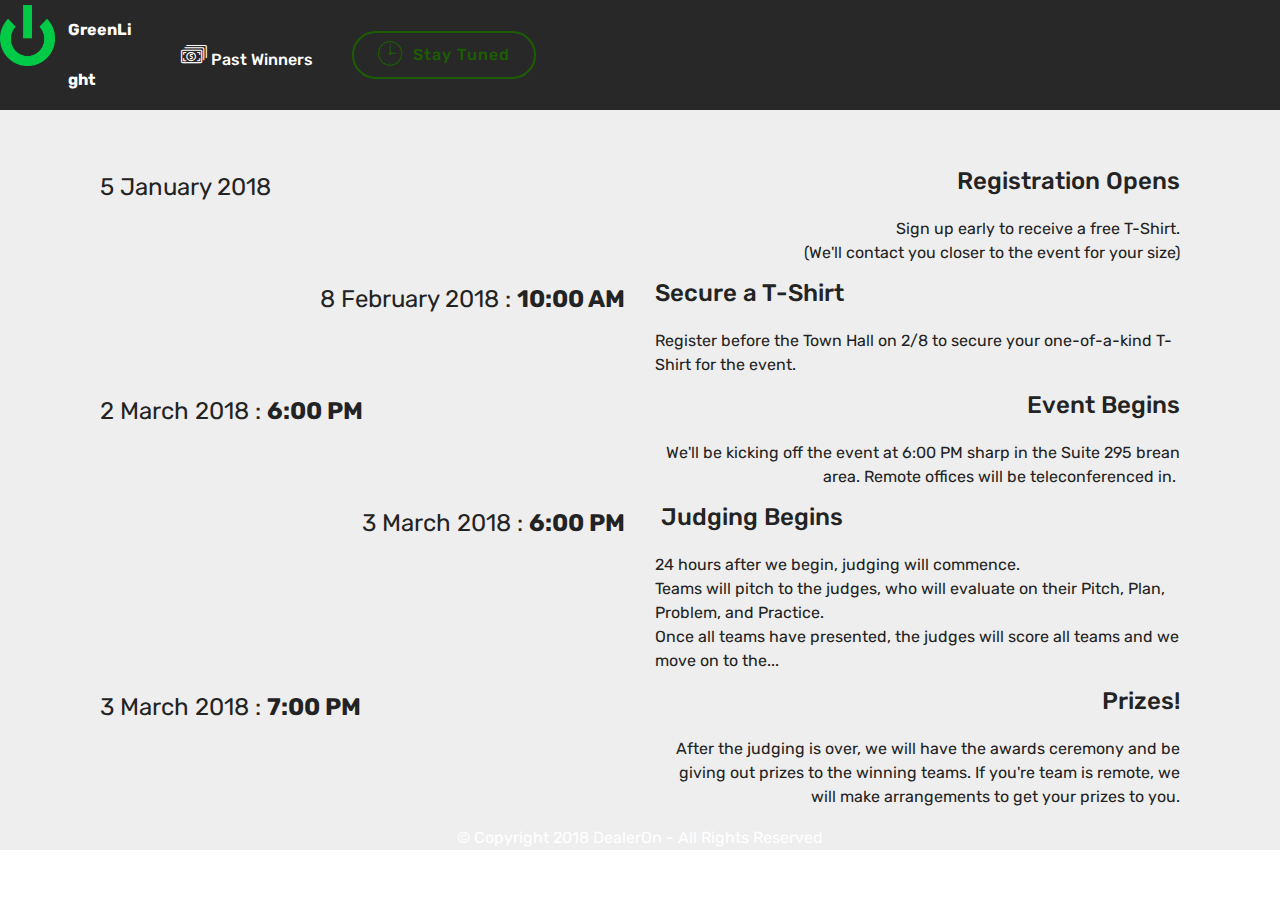
<file: schedule.html>
<!DOCTYPE html>
<html >
<head>
  <!-- Site made with Mobirise Website Builder v4.5.4, https://mobirise.com -->
  <meta charset="UTF-8">
  <meta http-equiv="X-UA-Compatible" content="IE=edge">
  <meta name="generator" content="Mobirise v4.5.4, mobirise.com">
  <meta name="viewport" content="width=device-width, initial-scale=1, minimum-scale=1">
  <link rel="shortcut icon" href="assets/images/green-dealeron-logo-128x141.png" type="image/x-icon">
  <meta name="description" content="Schedule for GreenLight on March 2nd-3rd">
  <title>Schedule</title>
  <link rel="stylesheet" href="assets/web/assets/mobirise-icons/mobirise-icons.css">
  <link rel="stylesheet" href="assets/tether/tether.min.css">
  <link rel="stylesheet" href="assets/bootstrap/css/bootstrap.min.css">
  <link rel="stylesheet" href="assets/bootstrap/css/bootstrap-grid.min.css">
  <link rel="stylesheet" href="assets/bootstrap/css/bootstrap-reboot.min.css">
  <link rel="stylesheet" href="assets/soundcloud-plugin/style.css">
  <link rel="stylesheet" href="assets/animatecss/animate.min.css">
  <link rel="stylesheet" href="assets/dropdown/css/style.css">
  <link rel="stylesheet" href="assets/theme/css/style.css">
  <link rel="stylesheet" href="assets/mobirise/css/mbr-additional.css" type="text/css">
  
  
  
</head>
<body>
<section class="menu cid-qGrkLyIuJT" once="menu" id="menu1-t">

    

    <nav class="navbar navbar-expand beta-menu navbar-dropdown align-items-center navbar-fixed-top navbar-toggleable-sm">
        <button class="navbar-toggler navbar-toggler-right" type="button" data-toggle="collapse" data-target="#navbarSupportedContent" aria-controls="navbarSupportedContent" aria-expanded="false" aria-label="Toggle navigation">
            <div class="hamburger">
                <span></span>
                <span></span>
                <span></span>
                <span></span>
            </div>
        </button>
        <div class="menu-logo">
            <div class="navbar-brand">
                <span class="navbar-logo">
                    <a href="#top">
                         <img src="assets/images/green-dealeron-logo-385x425.png" alt="GreenLight" title="GreenLight" style="height: 3.8rem;">
                    </a>
                </span>
                <span class="navbar-caption-wrap"><a class="navbar-caption text-white display-4" href="index.html#header2-0">
                        GreenLight</a></span>
            </div>
        </div>
        <div class="collapse navbar-collapse" id="navbarSupportedContent">
            <ul class="navbar-nav nav-dropdown" data-app-modern-menu="true"><li class="nav-item">
                    <a class="nav-link link text-white display-4" href="page4.html"><span class="mbri-cash mbr-iconfont mbr-iconfont-btn"></span>
                        
                        Past Winners</a>
                </li></ul>
            <div class="navbar-buttons mbr-section-btn"><a class="btn btn-sm btn-primary-outline display-4" href="index.html#countdown1-4"><span class="mbri-clock mbr-iconfont mbr-iconfont-btn"></span>
                    
                    Stay Tuned</a></div>
        </div>
    </nav>
</section>

<section class="engine"><a href="https://mobirise.co/b">free site creator</a></section><section class="timeline1 cid-qGrncLMxlf" id="timeline1-u">

    

    

    <div class="container align-center">
        <h2 class="mbr-section-title pb-3 mbr-fonts-style display-2">
            Schedule</h2>
        <h3 class="mbr-section-subtitle pb-5 mbr-fonts-style display-5">
            Check back often for updates...</h3>

        <div class="container timelines-container" mbri-timelines="">
            <div class="row timeline-element reverse separline">      
                 <div class="timeline-date-panel col-xs-12 col-md-6  align-left">         
                    <div class="time-line-date-content">
                        <p class="mbr-timeline-date mbr-fonts-style display-5">5 January 2018  
                        </p>
                    </div>
                </div>
           <span class="iconBackground"></span>
            <div class="col-xs-12 col-md-6 align-right">
                <div class="timeline-text-content">
                    <h4 class="mbr-timeline-title pb-3 mbr-fonts-style display-5">
                        Registration Opens</h4>
                    <p class="mbr-timeline-text mbr-fonts-style display-7">
                        Sign up early to receive a free T-Shirt. <br>(We'll contact you closer to the event for your size)</p>
                 </div>
            </div>
            </div>

            <div class="row timeline-element  separline">
                <div class="timeline-date-panel col-xs-12 col-md-6 align-right">
                    <div class="time-line-date-content">
                        <p class="mbr-timeline-date mbr-fonts-style display-5">8 February 2018 : <strong>10:00 AM</strong></p>
                    </div>
                </div>
                <span class="iconBackground"></span>
                <div class="col-xs-12 col-md-6 align-left ">
                    <div class="timeline-text-content">
                        <h4 class="mbr-timeline-title pb-3 mbr-fonts-style display-5">Secure a T-Shirt</h4>
                        <p class="mbr-timeline-text mbr-fonts-style display-7">
                            Register before the Town Hall on 2/8 to secure your one-of-a-kind T-Shirt for the event.</p>
                    </div>
                </div>
            </div> 


            <div class="row timeline-element reverse separline">
                <div class="timeline-date-panel col-xs-12 col-md-6  align-left">
                    <div class="time-line-date-content">
                        <p class="mbr-timeline-date mbr-fonts-style display-5">2 March 2018 : <strong>6:00 PM</strong> &nbsp; &nbsp; &nbsp; &nbsp; &nbsp;&nbsp;</p>
                    </div>
                </div>
                <span class="iconBackground"></span>
                <div class="col-xs-12 col-md-6 align-right">
                    <div class="timeline-text-content">
                        <h4 class="mbr-timeline-title pb-3 mbr-fonts-style display-5">Event Begins</h4>      
                        <p class="mbr-timeline-text mbr-fonts-style display-7">We'll be kicking off the event at 6:00 PM sharp in the Suite 295 brean area. Remote offices will be teleconferenced in.&nbsp;</p>
                    </div>
                </div>
            </div>

            <div class="row timeline-element  separline">
                <div class="timeline-date-panel col-xs-12 col-md-6 align-right">
                    <div class="time-line-date-content">
                        <p class="mbr-timeline-date mbr-fonts-style display-5">&nbsp; &nbsp; &nbsp; &nbsp; &nbsp; &nbsp;3 March 2018 : <strong>6:00 PM</strong></p>
                    </div>
                </div>
                <span class="iconBackground"></span>
                <div class="col-xs-12 col-md-6 align-left ">
                    <div class="timeline-text-content">
                        <h4 class="mbr-timeline-title pb-3 mbr-fonts-style display-5">&nbsp;Judging Begins</h4>
                        <p class="mbr-timeline-text mbr-fonts-style display-7">24 hours after we begin, judging will commence. 
<br>Teams will pitch to the judges, who will evaluate on their Pitch, Plan, Problem, and Practice. 
<br>Once all teams have presented, the judges will score all teams and we move on to the...</p>
                    </div>
                </div>
            </div>


            <div class="row timeline-element reverse">
                <div class="timeline-date-panel col-xs-12 col-md-6  align-left">
                    <div class="time-line-date-content">
                        <p class="mbr-timeline-date mbr-fonts-style display-5">
                                       3 March 2018 : <strong>7:00 PM &nbsp; &nbsp; &nbsp; &nbsp; &nbsp; &nbsp; &nbsp;</strong></p>
                    </div>
                </div>
                <span class="iconBackground"></span>
                <div class="col-xs-12 col-md-6 align-right">
                    <div class="timeline-text-content">
                        <h4 class="mbr-timeline-title pb-3 mbr-fonts-style display-5">
                            Prizes!
                        </h4>
                        <p class="mbr-timeline-text mbr-fonts-style display-7">
                            After the judging is over, we will have the awards ceremony and be giving out prizes to the winning teams. If you're team is remote, we will make arrangements to get your prizes to you. 
                        </p>
                    </div>
                </div>
            </div>


            

            

            

            

            

            

            
        </div>
    </div>
</section>

<section once="" class="cid-qFT1IcOEaY" id="footer6-s">

    

    

    <div class="container">
        <div class="media-container-row align-center mbr-white">
            <div class="col-12">
                <p class="mbr-text mb-0 mbr-fonts-style display-7">
                    © Copyright 2018 DealerOn - All Rights Reserved
                </p>
            </div>
        </div>
    </div>
</section>


  <script src="assets/web/assets/jquery/jquery.min.js"></script>
  <script src="assets/popper/popper.min.js"></script>
  <script src="assets/tether/tether.min.js"></script>
  <script src="assets/bootstrap/js/bootstrap.min.js"></script>
  <script src="assets/smoothscroll/smooth-scroll.js"></script>
  <script src="assets/viewportchecker/jquery.viewportchecker.js"></script>
  <script src="assets/dropdown/js/script.min.js"></script>
  <script src="assets/touchswipe/jquery.touch-swipe.min.js"></script>
  <script src="assets/theme/js/script.js"></script>
  
  
 <div id="scrollToTop" class="scrollToTop mbr-arrow-up"><a style="text-align: center;"><i></i></a></div>
    <input name="animation" type="hidden">
  </body>
</html>
</file>
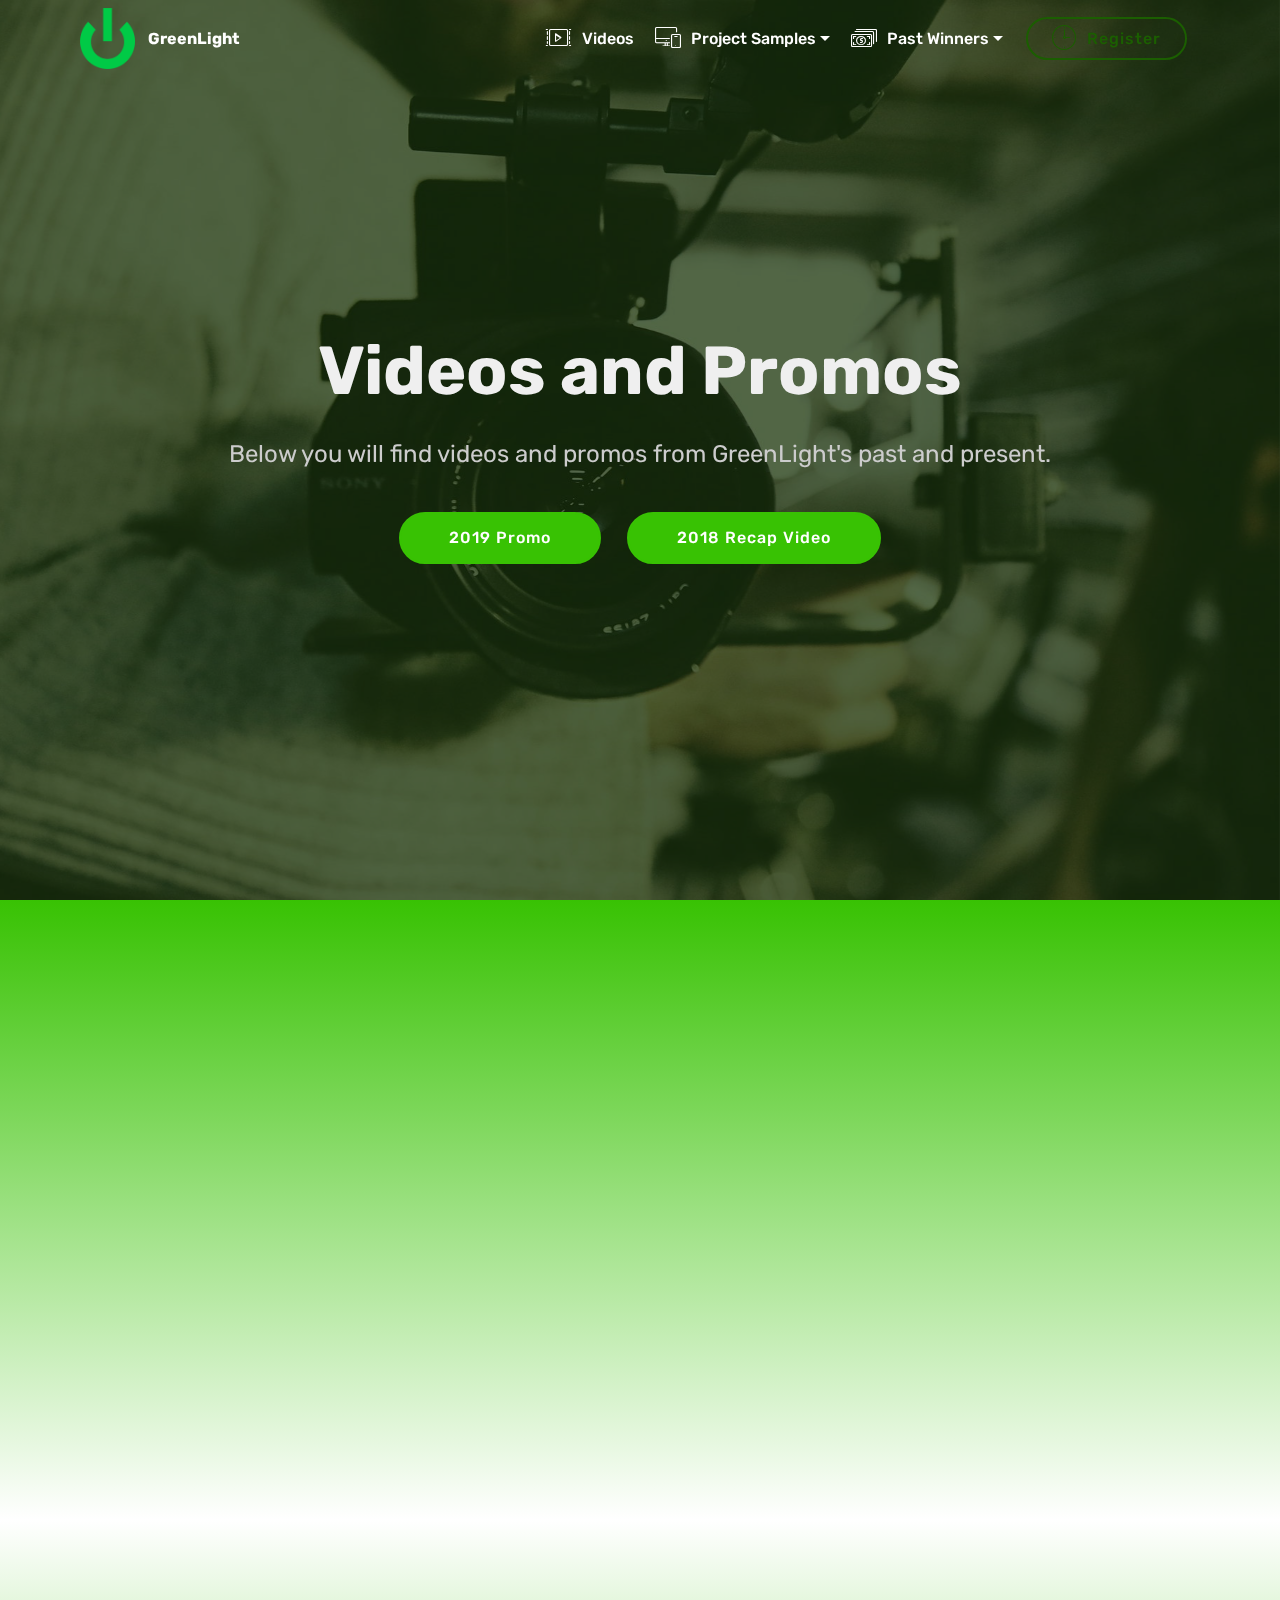
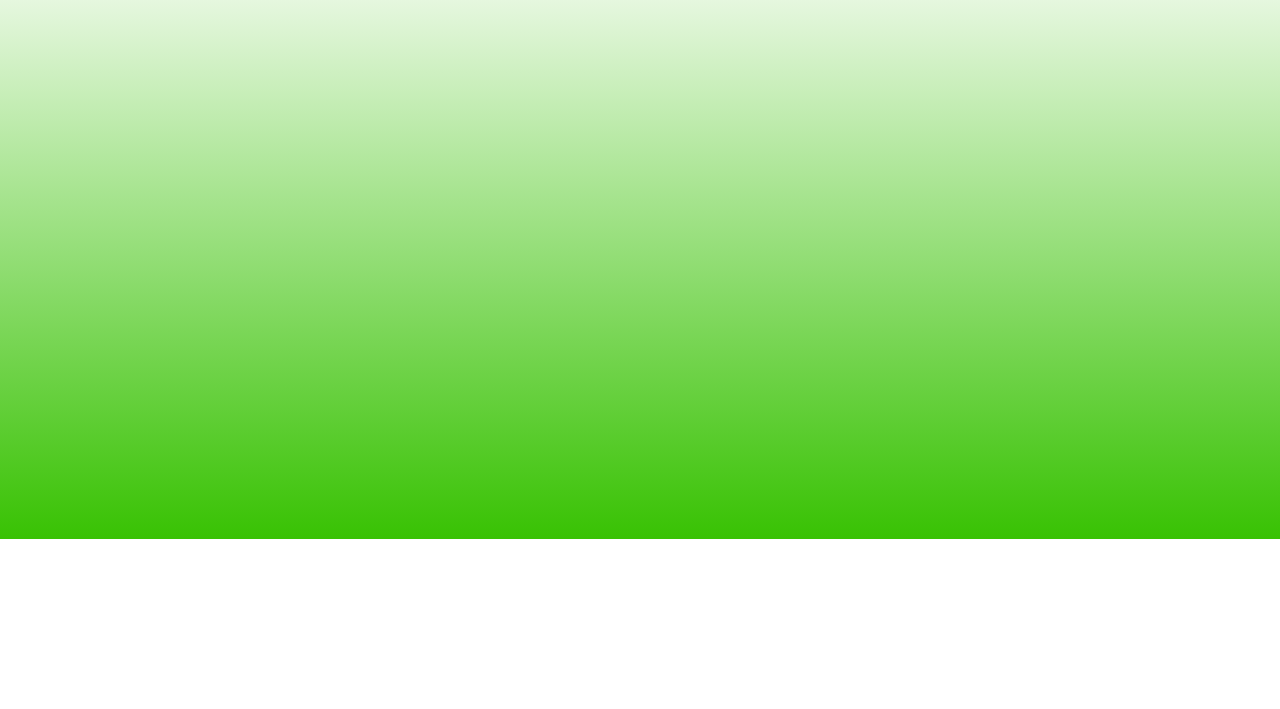
<file: videos.html>
<!DOCTYPE html>
<html  >
<head>
  <!-- Site made with Mobirise Website Builder v4.10.8, https://mobirise.com -->
  <meta charset="UTF-8">
  <meta http-equiv="X-UA-Compatible" content="IE=edge">
  <meta name="generator" content="Mobirise v4.10.8, mobirise.com">
  <meta name="viewport" content="width=device-width, initial-scale=1, minimum-scale=1">
  <link rel="shortcut icon" href="assets/images/green-dealeron-logo-122x135.png" type="image/x-icon">
  <meta name="description" content="Videos and Promos from GreenLights past and present. ">
  
  <title>Videos</title>
  <link rel="stylesheet" href="assets/web/assets/mobirise-icons/mobirise-icons.css">
  <link rel="stylesheet" href="assets/tether/tether.min.css">
  <link rel="stylesheet" href="assets/bootstrap/css/bootstrap.min.css">
  <link rel="stylesheet" href="assets/bootstrap/css/bootstrap-grid.min.css">
  <link rel="stylesheet" href="assets/bootstrap/css/bootstrap-reboot.min.css">
  <link rel="stylesheet" href="assets/socicon/css/styles.css">
  <link rel="stylesheet" href="assets/animatecss/animate.min.css">
  <link rel="stylesheet" href="assets/dropdown/css/style.css">
  <link rel="stylesheet" href="assets/theme/css/style.css">
  <link rel="stylesheet" href="assets/mobirise/css/mbr-additional.css" type="text/css">
  
  
  
</head>
<body>
  <section class="menu cid-rADDuMgnaK" once="menu" id="menu1-y">

    

    <nav class="navbar navbar-expand beta-menu navbar-dropdown align-items-center navbar-fixed-top navbar-toggleable-sm bg-color transparent">
        <button class="navbar-toggler navbar-toggler-right" type="button" data-toggle="collapse" data-target="#navbarSupportedContent" aria-controls="navbarSupportedContent" aria-expanded="false" aria-label="Toggle navigation">
            <div class="hamburger">
                <span></span>
                <span></span>
                <span></span>
                <span></span>
            </div>
        </button>
        <div class="menu-logo">
            <div class="navbar-brand">
                <span class="navbar-logo">
                    <a href="index.html#header2-1">
                         <img src="assets/images/green-dealeron-logo-122x135.png" alt="GreenLight" title="" style="height: 3.8rem;">
                    </a>
                </span>
                <span class="navbar-caption-wrap"><a class="navbar-caption text-white display-4" href="index.html#header2-1">
                        GreenLight</a></span>
            </div>
        </div>
        <div class="collapse navbar-collapse" id="navbarSupportedContent">
            <ul class="navbar-nav nav-dropdown" data-app-modern-menu="true"><li class="nav-item"><a class="nav-link link text-white display-4" href="videos.html#header16-11" aria-expanded="true"><span class="mbri-video-play mbr-iconfont mbr-iconfont-btn"></span>
                        
                        Videos</a></li><li class="nav-item dropdown">
                    <a class="nav-link link text-white dropdown-toggle display-4" href="project-samples.html#header12-s" data-toggle="dropdown-submenu" aria-expanded="false"><span class="mbri-responsive mbr-iconfont mbr-iconfont-btn"></span>
                        
                        Project Samples</a><div class="dropdown-menu"><a class="text-white dropdown-item display-4" href="project-samples.html#features11-m">Issue Tracking</a><a class="text-white dropdown-item display-4" href="project-samples.html#features11-o">Deployment Status</a><a class="text-white dropdown-item display-4" href="project-samples.html#features11-n">Team Info</a></div>
                </li><li class="nav-item dropdown"><a class="nav-link link text-white dropdown-toggle display-4" href="#top" data-toggle="dropdown-submenu" aria-expanded="false"><span class="mbri-cash mbr-iconfont mbr-iconfont-btn"></span>
                        
                        Past Winners</a><div class="dropdown-menu"><a class="text-white dropdown-item display-4" href="winners.html#features11-u">Spring 2018</a></div></li></ul>
            <div class="navbar-buttons mbr-section-btn"><a class="btn btn-sm btn-primary-outline display-4" href="index.html#form1-9"><span class="mbri-clock mbr-iconfont mbr-iconfont-btn"></span>
                    
                    Register</a></div>
        </div>
    </nav>
</section>

<section class="engine"><a href="https://mobirise.info/e">how to make a website</a></section><section class="header1 cid-rDdjCZw4MC mbr-fullscreen mbr-parallax-background" id="header16-11">

    

    <div class="mbr-overlay" style="opacity: 0.7; background-color: rgb(12, 42, 0);">
    </div>

    <div class="container">
        <div class="row justify-content-md-center">
            <div class="col-md-10 align-center">
                <h1 class="mbr-section-title mbr-bold pb-3 mbr-fonts-style display-1">
                    Videos and Promos</h1>
                
                <p class="mbr-text pb-3 mbr-fonts-style display-5">
                    Below you will find videos and promos from GreenLight's past and present.</p>
                <div class="mbr-section-btn"><a class="btn btn-md btn-secondary display-4" href="videos.html#video3-10">2019 Promo</a> <a class="btn btn-md btn-primary display-4" href="videos.html#video3-14">2018 Recap Video</a></div>
            </div>
        </div>
    </div>

</section>

<section class="cid-rDdjzL5jJ7" id="video3-10">

    
    
    <figure class="mbr-figure align-center container">
        <div class="video-block" style="width: 80%;">
            <div><iframe class="mbr-embedded-video" src="https://dealeron-1.wistia.com/medias/jj054uhpx9?loop=0&amp;autoplay=0" width="1280" height="720" frameborder="0" allowfullscreen></iframe></div>
        </div>
    </figure>
</section>

<section class="cid-rDdkOL73yZ" id="video3-14">

    
    
    <figure class="mbr-figure align-center container">
        <div class="video-block" style="width: 80%;">
            <div><iframe class="mbr-embedded-video" src="https://dealeron-1.wistia.com/medias/16jjpf2x2d?loop=1&amp;autoplay=0" width="1280" height="720" frameborder="0" allowfullscreen></iframe></div>
        </div>
    </figure>
</section>

<section once="footers" class="cid-rAEEu40Bpz mbr-reveal" id="footer7-z">

    

    

    <div class="container">
        <div class="media-container-row align-center mbr-white">
            <div class="row row-links">
                <ul class="foot-menu">
                    
                    
                    
                    
                    
                <li class="foot-menu-item mbr-fonts-style display-7"><a href="index.html#header2-1"><strong>Home</strong></a></li><li class="foot-menu-item mbr-fonts-style display-7"><a href="index.html#form1-9"><strong>Register</strong></a></li><li class="foot-menu-item mbr-fonts-style display-7"><a href="project-samples.html#header12-s"><strong>Project Samples</strong></a></li><li class="foot-menu-item mbr-fonts-style display-7"><a href="winners.html#header5-t"><strong>Past Winners</strong></a></li></ul>
            </div>
            <div class="row social-row">
                <div class="social-list align-right pb-2">
                    
                    
                    
                    
                    
                    
                <div class="soc-item">
                        <a href="https://twitter.com/DealerOnDev" target="_blank">
                            <span class="mbr-iconfont mbr-iconfont-social socicon-twitter socicon"></span>
                        </a>
                    </div></div>
            </div>
            <div class="row row-copirayt">
                <p class="mbr-text mb-0 mbr-fonts-style mbr-white align-center display-7">© Copyright 2019 DealerOn - All Rights Reserved</p>
            </div>
        </div>
    </div>
</section>


  <script src="assets/web/assets/jquery/jquery.min.js"></script>
  <script src="assets/popper/popper.min.js"></script>
  <script src="assets/tether/tether.min.js"></script>
  <script src="assets/bootstrap/js/bootstrap.min.js"></script>
  <script src="assets/smoothscroll/smooth-scroll.js"></script>
  <script src="assets/touchswipe/jquery.touch-swipe.min.js"></script>
  <script src="assets/viewportchecker/jquery.viewportchecker.js"></script>
  <script src="assets/parallax/jarallax.min.js"></script>
  <script src="assets/dropdown/js/nav-dropdown.js"></script>
  <script src="assets/dropdown/js/navbar-dropdown.js"></script>
  <script src="assets/theme/js/script.js"></script>
  
  
  <input name="animation" type="hidden">
   <div id="scrollToTop" class="scrollToTop mbr-arrow-up"><a style="text-align: center;"><i class="mbr-arrow-up-icon mbr-arrow-up-icon-cm cm-icon cm-icon-smallarrow-up"></i></a></div>
  </body>
</html>
</file>
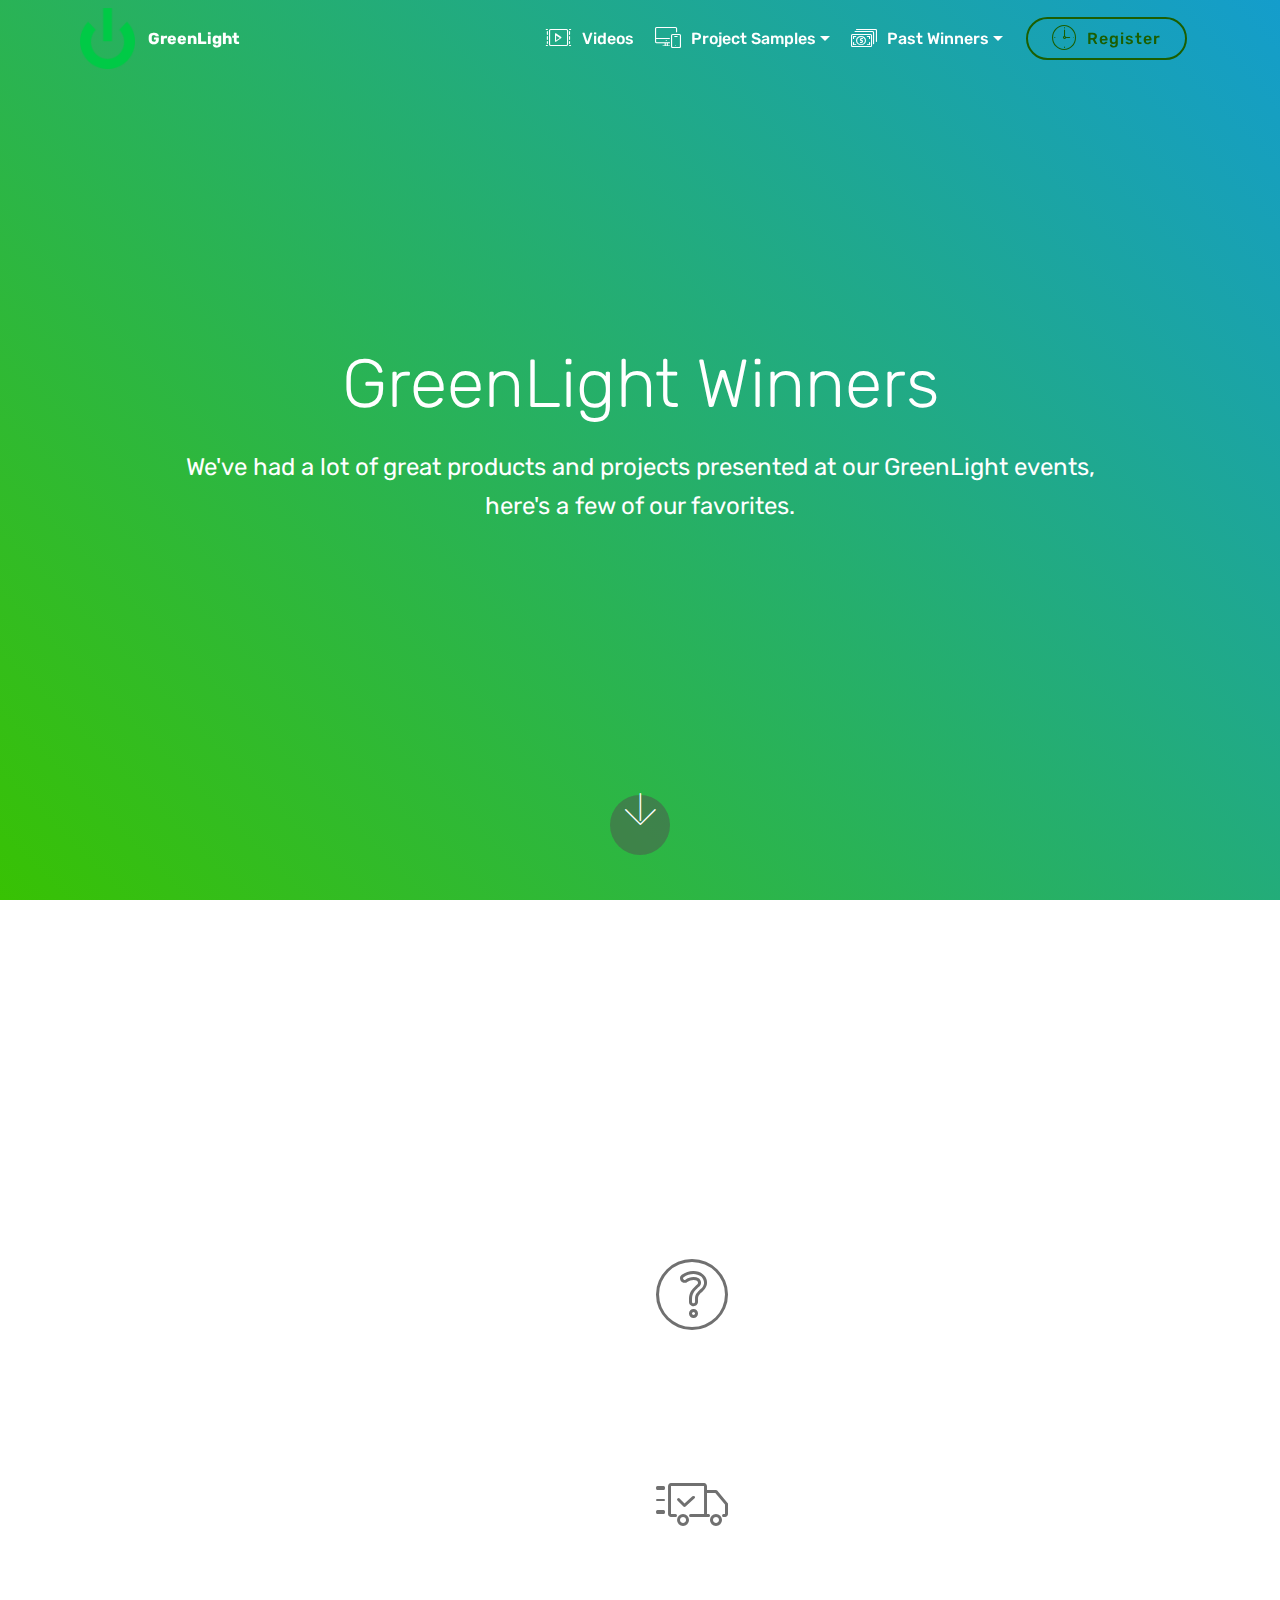
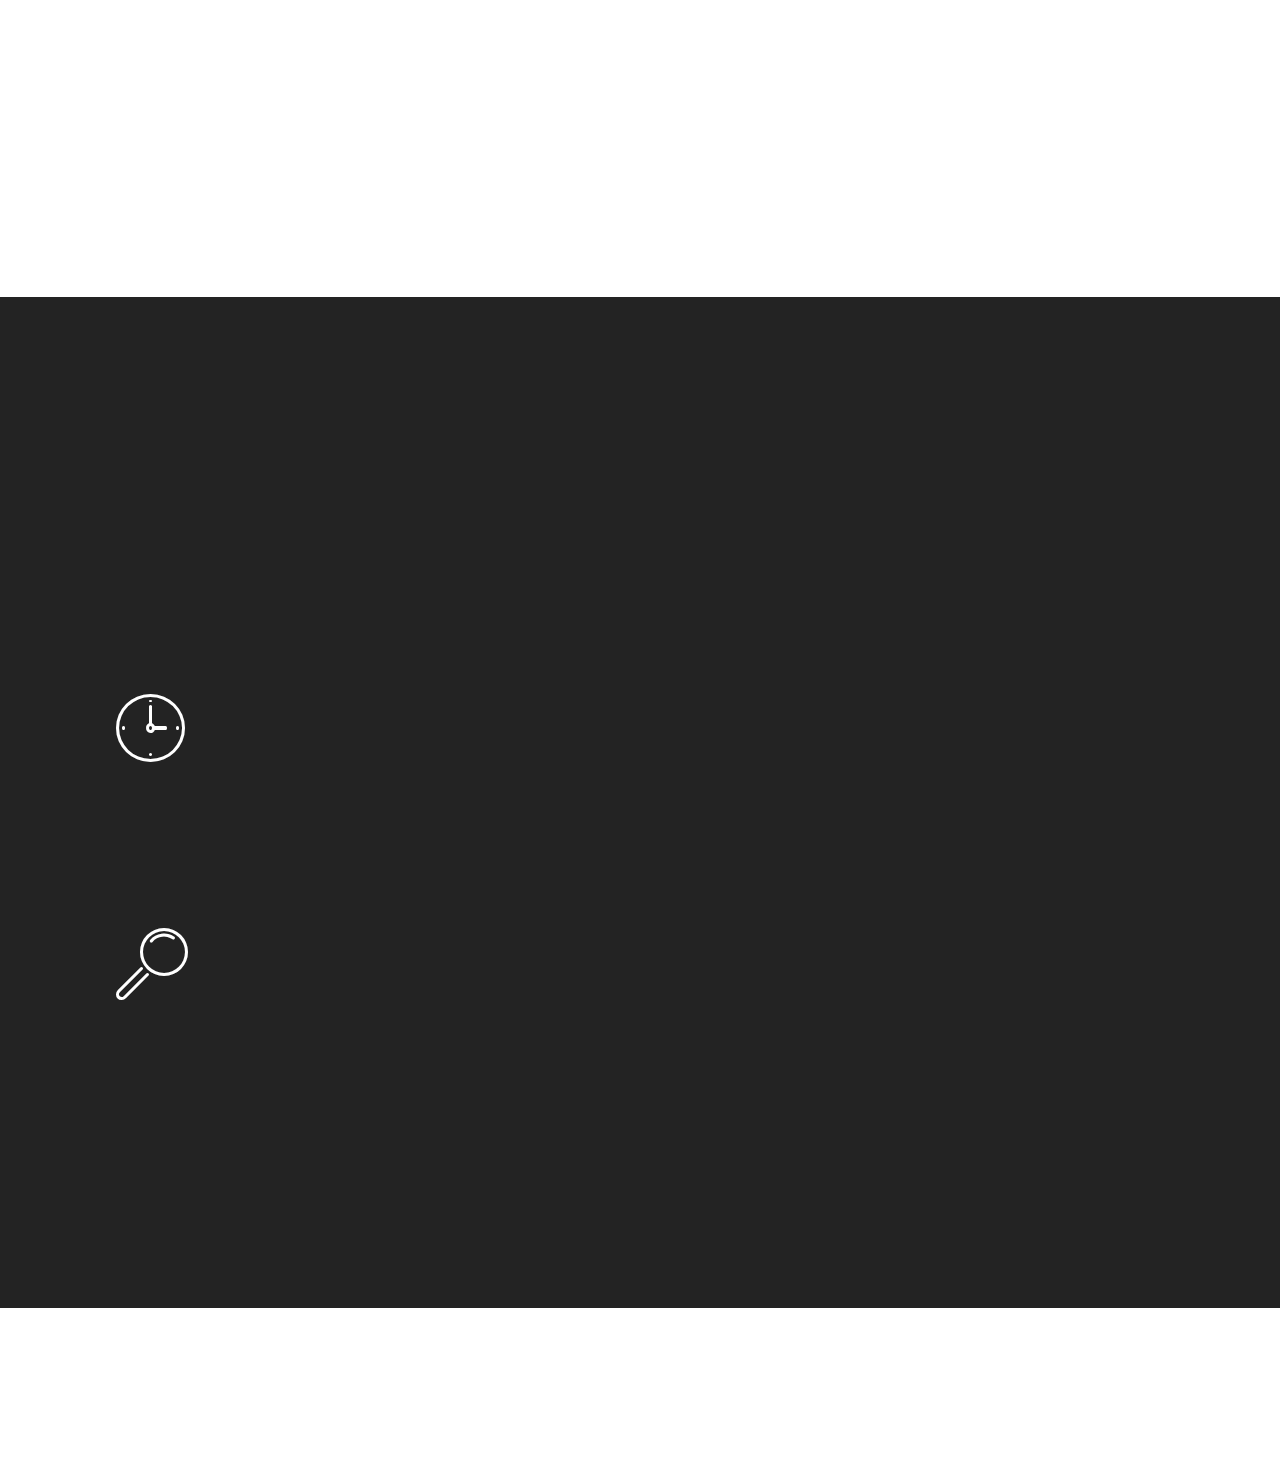
<file: winners.html>
<!DOCTYPE html>
<html  >
<head>
  <!-- Site made with Mobirise Website Builder v4.10.8, https://mobirise.com -->
  <meta charset="UTF-8">
  <meta http-equiv="X-UA-Compatible" content="IE=edge">
  <meta name="generator" content="Mobirise v4.10.8, mobirise.com">
  <meta name="viewport" content="width=device-width, initial-scale=1, minimum-scale=1">
  <link rel="shortcut icon" href="assets/images/green-dealeron-logo-122x135.png" type="image/x-icon">
  <meta name="description" content="Past winners of the GreenLight event">
  
  <title>Past Winners</title>
  <link rel="stylesheet" href="assets/web/assets/mobirise-icons/mobirise-icons.css">
  <link rel="stylesheet" href="assets/tether/tether.min.css">
  <link rel="stylesheet" href="assets/bootstrap/css/bootstrap.min.css">
  <link rel="stylesheet" href="assets/bootstrap/css/bootstrap-grid.min.css">
  <link rel="stylesheet" href="assets/bootstrap/css/bootstrap-reboot.min.css">
  <link rel="stylesheet" href="assets/socicon/css/styles.css">
  <link rel="stylesheet" href="assets/animatecss/animate.min.css">
  <link rel="stylesheet" href="assets/dropdown/css/style.css">
  <link rel="stylesheet" href="assets/theme/css/style.css">
  <link rel="stylesheet" href="assets/mobirise/css/mbr-additional.css" type="text/css">
  
  
  
</head>
<body>
  <section class="menu cid-rADDuMgnaK" once="menu" id="menu1-q">

    

    <nav class="navbar navbar-expand beta-menu navbar-dropdown align-items-center navbar-fixed-top navbar-toggleable-sm bg-color transparent">
        <button class="navbar-toggler navbar-toggler-right" type="button" data-toggle="collapse" data-target="#navbarSupportedContent" aria-controls="navbarSupportedContent" aria-expanded="false" aria-label="Toggle navigation">
            <div class="hamburger">
                <span></span>
                <span></span>
                <span></span>
                <span></span>
            </div>
        </button>
        <div class="menu-logo">
            <div class="navbar-brand">
                <span class="navbar-logo">
                    <a href="index.html#header2-1">
                         <img src="assets/images/green-dealeron-logo-122x135.png" alt="GreenLight" title="" style="height: 3.8rem;">
                    </a>
                </span>
                <span class="navbar-caption-wrap"><a class="navbar-caption text-white display-4" href="index.html#header2-1">
                        GreenLight</a></span>
            </div>
        </div>
        <div class="collapse navbar-collapse" id="navbarSupportedContent">
            <ul class="navbar-nav nav-dropdown" data-app-modern-menu="true"><li class="nav-item"><a class="nav-link link text-white display-4" href="videos.html#header16-11" aria-expanded="true"><span class="mbri-video-play mbr-iconfont mbr-iconfont-btn"></span>
                        
                        Videos</a></li><li class="nav-item dropdown">
                    <a class="nav-link link text-white dropdown-toggle display-4" href="project-samples.html#header12-s" data-toggle="dropdown-submenu" aria-expanded="false"><span class="mbri-responsive mbr-iconfont mbr-iconfont-btn"></span>
                        
                        Project Samples</a><div class="dropdown-menu"><a class="text-white dropdown-item display-4" href="project-samples.html#features11-m">Issue Tracking</a><a class="text-white dropdown-item display-4" href="project-samples.html#features11-o">Deployment Status</a><a class="text-white dropdown-item display-4" href="project-samples.html#features11-n">Team Info</a></div>
                </li><li class="nav-item dropdown"><a class="nav-link link text-white dropdown-toggle display-4" href="#top" data-toggle="dropdown-submenu" aria-expanded="false"><span class="mbri-cash mbr-iconfont mbr-iconfont-btn"></span>
                        
                        Past Winners</a><div class="dropdown-menu"><a class="text-white dropdown-item display-4" href="winners.html#features11-u">Spring 2018</a></div></li></ul>
            <div class="navbar-buttons mbr-section-btn"><a class="btn btn-sm btn-primary-outline display-4" href="index.html#form1-9"><span class="mbri-clock mbr-iconfont mbr-iconfont-btn"></span>
                    
                    Register</a></div>
        </div>
    </nav>
</section>

<section class="engine"><a href="https://mobirise.info/t">amp template</a></section><section class="header5 cid-rAEK6ydwPb mbr-fullscreen" id="header5-t">

    

    
    <div class="container">
        <div class="row justify-content-center">
            <div class="mbr-white col-md-10">
                <h1 class="mbr-section-title align-center pb-3 mbr-fonts-style display-1">
                    GreenLight Winners</h1>
                <p class="mbr-text align-center display-5 pb-3 mbr-fonts-style">We've had a lot of great products and projects presented at our GreenLight events, here's a few of our favorites.
<br></p>
                
            </div>
        </div>
    </div>

    <div class="mbr-arrow hidden-sm-down" aria-hidden="true">
        <a href="#next">
            <i class="mbri-down mbr-iconfont"></i>
        </a>
    </div>
</section>

<section class="features11 cid-rAEKkVyJhk" id="features11-u">

    

    

    <div class="container">   
        <div class="col-md-12">
            <div class="media-container-row">
                <div class="mbr-figure m-auto" style="width: 50%;">
                    <img src="assets/images/mbr-1440x10801-870x1080.jpg" alt="Mobirise" title="">
                </div>
                <div class=" align-left aside-content">
                    <h2 class="mbr-title pt-2 mbr-fonts-style display-2">
                        Spring 2018:&nbsp;<br>Grand Prize</h2>
                    <div class="mbr-section-text">
                        <p class="mbr-text mb-5 pt-3 mbr-light mbr-fonts-style display-5">Team 404 took home the gold this time with <strong>OnRamp</strong>, their vision for customer onboarding. <br></p>
                    </div>

                    <div class="block-content">
                        <div class="card p-3 pr-3">
                            <div class="media">
                                <div class=" align-self-center card-img pb-3">
                                    <span class="mbr-iconfont mbri-question"></span>
                                </div>     
                                <div class="media-body">
                                    <h4 class="card-title mbr-fonts-style display-7">
                                        Team 404</h4>
                                </div>
                            </div>                

                            <div class="card-box">
                                <p class="block-text mbr-fonts-style display-7">Elfalem A, Josh C, and Leon T, a blend of Implementation and Development, worked deep into the night perfecting their vision and their presentation. <br></p>
                            </div>
                        </div>

                        <div class="card p-3 pr-3">
                            <div class="media">
                                <div class="align-self-center card-img pb-3">
                                    <span class="mbr-iconfont mbri-delivery"></span>
                                </div>     
                                <div class="media-body">
                                    <h4 class="card-title mbr-fonts-style display-7">
                                        OnRamp</h4>
                                </div>
                            </div>                

                            <div class="card-box">
                                <p class="block-text mbr-fonts-style display-7">The first 120 days of a new client's lifecycle are the utmost crucial to their long lasting impression of you. The OnRamp initiative is a revitalization of the onboarding process focused on making those first 120 days the best days of the client's life. Every aspact from initial signing through site creation and inventory management is hand crafted and curated specifically for that dealer. This onboarding process is so artisan, we have hipsters starting new car dealerships just to take the <strong>OnRamp </strong>to Victory Lane. 
<br>
<br></p>
                            </div>
                        </div>
                    </div>
                </div>
            </div>
        </div> 
    </div>          
</section>

<section class="features11 cid-rAEKllx8St" id="features11-v">

    

    

    <div class="container">   
        <div class="col-md-12">
            <div class="media-container-row">
                <div class="mbr-figure m-auto" style="width: 50%;">
                    <img src="assets/images/mbr-1806x10801-948x1080.jpg" alt="Mobirise" title="">
                </div>
                <div class=" align-left aside-content">
                    <h2 class="mbr-title pt-2 mbr-fonts-style display-2">
                        Spring 2018:<br>Crowd Favorite</h2>
                    <div class="mbr-section-text">
                        <p class="mbr-text mb-5 pt-3 mbr-light mbr-fonts-style display-5">
                        An extremely close second, Team ANowALaters won our Crowd Favorite prize <br>with <strong>Dealer Finder</strong>. 
                        </p>
                    </div>

                    <div class="block-content">
                        <div class="card p-3 pr-3">
                            <div class="media">
                                <div class=" align-self-center card-img pb-3">
                                    <span class="mbr-iconfont mbri-clock" style="color: rgb(255, 255, 255); fill: rgb(255, 255, 255);"></span>
                                </div>     
                                <div class="media-body">
                                    <h4 class="card-title mbr-fonts-style display-7">
                                        Team ANowALaters</h4>
                                </div>
                            </div>                

                            <div class="card-box">
                                <p class="block-text mbr-fonts-style display-7">Tim K, Courtney M, Danny S, and Nick R, a powerhouse of Dev, CS and Design fought valiently against the early morning hours. Their <strong>Dealer Finder</strong> fits perfectly at the intersection of many departments. 
<br></p>
                            </div>
                        </div>

                        <div class="card p-3 pr-3">
                            <div class="media">
                                <div class="align-self-center card-img pb-3">
                                    <span class="mbr-iconfont mbri-search" style="color: rgb(255, 255, 255); fill: rgb(255, 255, 255);"></span>
                                </div>     
                                <div class="media-body">
                                    <h4 class="card-title mbr-fonts-style display-7">
                                        Dealer Finder</h4>
                                </div>
                            </div>                

                            <div class="card-box">
                                <p class="block-text mbr-fonts-style display-7"><strong>Dealer Finder</strong> allows all departments to easily identify any dealer with any given combination of products and customizations, allowing for easy queries, testing, and examples. This will also segue into the creation of a Dealer Product Catalogue, allowing dealers to easily view all available DealerOn products, and see a demo site with all desired features.
<br>
<br></p>
                            </div>
                        </div>
                    </div>
                </div>
            </div>
        </div> 
    </div>          
</section>

<section once="footers" class="cid-rAEEu40Bpz mbr-reveal" id="footer7-r">

    

    

    <div class="container">
        <div class="media-container-row align-center mbr-white">
            <div class="row row-links">
                <ul class="foot-menu">
                    
                    
                    
                    
                    
                <li class="foot-menu-item mbr-fonts-style display-7"><a href="index.html#header2-1"><strong>Home</strong></a></li><li class="foot-menu-item mbr-fonts-style display-7"><a href="index.html#form1-9"><strong>Register</strong></a></li><li class="foot-menu-item mbr-fonts-style display-7"><a href="project-samples.html#header12-s"><strong>Project Samples</strong></a></li><li class="foot-menu-item mbr-fonts-style display-7"><a href="winners.html#header5-t"><strong>Past Winners</strong></a></li></ul>
            </div>
            <div class="row social-row">
                <div class="social-list align-right pb-2">
                    
                    
                    
                    
                    
                    
                <div class="soc-item">
                        <a href="https://twitter.com/DealerOnDev" target="_blank">
                            <span class="mbr-iconfont mbr-iconfont-social socicon-twitter socicon"></span>
                        </a>
                    </div></div>
            </div>
            <div class="row row-copirayt">
                <p class="mbr-text mb-0 mbr-fonts-style mbr-white align-center display-7">© Copyright 2019 DealerOn - All Rights Reserved</p>
            </div>
        </div>
    </div>
</section>


  <script src="assets/web/assets/jquery/jquery.min.js"></script>
  <script src="assets/popper/popper.min.js"></script>
  <script src="assets/tether/tether.min.js"></script>
  <script src="assets/bootstrap/js/bootstrap.min.js"></script>
  <script src="assets/smoothscroll/smooth-scroll.js"></script>
  <script src="assets/touchswipe/jquery.touch-swipe.min.js"></script>
  <script src="assets/viewportchecker/jquery.viewportchecker.js"></script>
  <script src="assets/dropdown/js/nav-dropdown.js"></script>
  <script src="assets/dropdown/js/navbar-dropdown.js"></script>
  <script src="assets/theme/js/script.js"></script>
  
  
  <input name="animation" type="hidden">
   <div id="scrollToTop" class="scrollToTop mbr-arrow-up"><a style="text-align: center;"><i class="mbr-arrow-up-icon mbr-arrow-up-icon-cm cm-icon cm-icon-smallarrow-up"></i></a></div>
  </body>
</html>
</file>
<file: assets/web/assets/mobirise-icons/mobirise-icons.css>
@font-face {
  font-family: 'MobiriseIcons';
  src:  url('mobirise-icons.eot?spat4u');
  src:  url('mobirise-icons.eot?spat4u#iefix') format('embedded-opentype'),
    url('mobirise-icons.ttf?spat4u') format('truetype'),
    url('mobirise-icons.woff?spat4u') format('woff'),
    url('mobirise-icons.svg?spat4u#MobiriseIcons') format('svg');
  font-weight: normal;
  font-style: normal;
}

[class^="mbri-"], [class*=" mbri-"] {
  /* use !important to prevent issues with browser extensions that change fonts */
  font-family: MobiriseIcons !important;
  speak: none;
  font-style: normal;
  font-weight: normal;
  font-variant: normal;
  text-transform: none;
  line-height: 1;

  /* Better Font Rendering =========== */
  -webkit-font-smoothing: antialiased;
  -moz-osx-font-smoothing: grayscale;
}

.mbri-add-submenu:before {
  content: "\e900";
}
.mbri-alert:before {
  content: "\e901";
}
.mbri-align-center:before {
  content: "\e902";
}
.mbri-align-justify:before {
  content: "\e903";
}
.mbri-align-left:before {
  content: "\e904";
}
.mbri-align-right:before {
  content: "\e905";
}
.mbri-android:before {
  content: "\e906";
}
.mbri-apple:before {
  content: "\e907";
}
.mbri-arrow-down:before {
  content: "\e908";
}
.mbri-arrow-next:before {
  content: "\e909";
}
.mbri-arrow-prev:before {
  content: "\e90a";
}
.mbri-arrow-up:before {
  content: "\e90b";
}
.mbri-bold:before {
  content: "\e90c";
}
.mbri-bookmark:before {
  content: "\e90d";
}
.mbri-bootstrap:before {
  content: "\e90e";
}
.mbri-briefcase:before {
  content: "\e90f";
}
.mbri-browse:before {
  content: "\e910";
}
.mbri-bulleted-list:before {
  content: "\e911";
}
.mbri-calendar:before {
  content: "\e912";
}
.mbri-camera:before {
  content: "\e913";
}
.mbri-cart-add:before {
  content: "\e914";
}
.mbri-cart-full:before {
  content: "\e915";
}
.mbri-cash:before {
  content: "\e916";
}
.mbri-change-style:before {
  content: "\e917";
}
.mbri-chat:before {
  content: "\e918";
}
.mbri-clock:before {
  content: "\e919";
}
.mbri-close:before {
  content: "\e91a";
}
.mbri-cloud:before {
  content: "\e91b";
}
.mbri-code:before {
  content: "\e91c";
}
.mbri-contact-form:before {
  content: "\e91d";
}
.mbri-credit-card:before {
  content: "\e91e";
}
.mbri-cursor-click:before {
  content: "\e91f";
}
.mbri-cust-feedback:before {
  content: "\e920";
}
.mbri-database:before {
  content: "\e921";
}
.mbri-delivery:before {
  content: "\e922";
}
.mbri-desktop:before {
  content: "\e923";
}
.mbri-devices:before {
  content: "\e924";
}
.mbri-down:before {
  content: "\e925";
}
.mbri-download:before {
  content: "\e989";
}
.mbri-drag-n-drop:before {
  content: "\e927";
}
.mbri-drag-n-drop2:before {
  content: "\e928";
}
.mbri-edit:before {
  content: "\e929";
}
.mbri-edit2:before {
  content: "\e92a";
}
.mbri-error:before {
  content: "\e92b";
}
.mbri-extension:before {
  content: "\e92c";
}
.mbri-features:before {
  content: "\e92d";
}
.mbri-file:before {
  content: "\e92e";
}
.mbri-flag:before {
  content: "\e92f";
}
.mbri-folder:before {
  content: "\e930";
}
.mbri-gift:before {
  content: "\e931";
}
.mbri-github:before {
  content: "\e932";
}
.mbri-globe:before {
  content: "\e933";
}
.mbri-globe-2:before {
  content: "\e934";
}
.mbri-growing-chart:before {
  content: "\e935";
}
.mbri-hearth:before {
  content: "\e936";
}
.mbri-help:before {
  content: "\e937";
}
.mbri-home:before {
  content: "\e938";
}
.mbri-hot-cup:before {
  content: "\e939";
}
.mbri-idea:before {
  content: "\e93a";
}
.mbri-image-gallery:before {
  content: "\e93b";
}
.mbri-image-slider:before {
  content: "\e93c";
}
.mbri-info:before {
  content: "\e93d";
}
.mbri-italic:before {
  content: "\e93e";
}
.mbri-key:before {
  content: "\e93f";
}
.mbri-laptop:before {
  content: "\e940";
}
.mbri-layers:before {
  content: "\e941";
}
.mbri-left-right:before {
  content: "\e942";
}
.mbri-left:before {
  content: "\e943";
}
.mbri-letter:before {
  content: "\e944";
}
.mbri-like:before {
  content: "\e945";
}
.mbri-link:before {
  content: "\e946";
}
.mbri-lock:before {
  content: "\e947";
}
.mbri-login:before {
  content: "\e948";
}
.mbri-logout:before {
  content: "\e949";
}
.mbri-magic-stick:before {
  content: "\e94a";
}
.mbri-map-pin:before {
  content: "\e94b";
}
.mbri-menu:before {
  content: "\e94c";
}
.mbri-mobile:before {
  content: "\e94d";
}
.mbri-mobile2:before {
  content: "\e94e";
}
.mbri-mobirise:before {
  content: "\e94f";
}
.mbri-more-horizontal:before {
  content: "\e950";
}
.mbri-more-vertical:before {
  content: "\e951";
}
.mbri-music:before {
  content: "\e952";
}
.mbri-new-file:before {
  content: "\e953";
}
.mbri-numbered-list:before {
  content: "\e954";
}
.mbri-opened-folder:before {
  content: "\e955";
}
.mbri-pages:before {
  content: "\e956";
}
.mbri-paper-plane:before {
  content: "\e957";
}
.mbri-paperclip:before {
  content: "\e958";
}
.mbri-photo:before {
  content: "\e959";
}
.mbri-photos:before {
  content: "\e95a";
}
.mbri-pin:before {
  content: "\e95b";
}
.mbri-play:before {
  content: "\e95c";
}
.mbri-plus:before {
  content: "\e95d";
}
.mbri-preview:before {
  content: "\e95e";
}
.mbri-print:before {
  content: "\e95f";
}
.mbri-protect:before {
  content: "\e960";
}
.mbri-question:before {
  content: "\e961";
}
.mbri-quote-left:before {
  content: "\e962";
}
.mbri-quote-right:before {
  content: "\e963";
}
.mbri-refresh:before {
  content: "\e964";
}
.mbri-responsive:before {
  content: "\e965";
}
.mbri-right:before {
  content: "\e966";
}
.mbri-rocket:before {
  content: "\e967";
}
.mbri-sad-face:before {
  content: "\e968";
}
.mbri-sale:before {
  content: "\e969";
}
.mbri-save:before {
  content: "\e96a";
}
.mbri-search:before {
  content: "\e96b";
}
.mbri-setting:before {
  content: "\e96c";
}
.mbri-setting2:before {
  content: "\e96d";
}
.mbri-setting3:before {
  content: "\e96e";
}
.mbri-share:before {
  content: "\e96f";
}
.mbri-shopping-bag:before {
  content: "\e970";
}
.mbri-shopping-basket:before {
  content: "\e971";
}
.mbri-shopping-cart:before {
  content: "\e972";
}
.mbri-sites:before {
  content: "\e973";
}
.mbri-smile-face:before {
  content: "\e974";
}
.mbri-speed:before {
  content: "\e975";
}
.mbri-star:before {
  content: "\e976";
}
.mbri-success:before {
  content: "\e977";
}
.mbri-sun:before {
  content: "\e978";
}
.mbri-sun2:before {
  content: "\e979";
}
.mbri-tablet:before {
  content: "\e97a";
}
.mbri-tablet-vertical:before {
  content: "\e97b";
}
.mbri-target:before {
  content: "\e97c";
}
.mbri-timer:before {
  content: "\e97d";
}
.mbri-to-ftp:before {
  content: "\e97e";
}
.mbri-to-local-drive:before {
  content: "\e97f";
}
.mbri-touch-swipe:before {
  content: "\e980";
}
.mbri-touch:before {
  content: "\e981";
}
.mbri-trash:before {
  content: "\e982";
}
.mbri-underline:before {
  content: "\e983";
}
.mbri-unlink:before {
  content: "\e984";
}
.mbri-unlock:before {
  content: "\e985";
}
.mbri-up-down:before {
  content: "\e986";
}
.mbri-up:before {
  content: "\e987";
}
.mbri-update:before {
  content: "\e988";
}
.mbri-upload:before {
 content: "\e926"; 
}
.mbri-user:before {
  content: "\e98a";
}
.mbri-user2:before {
  content: "\e98b";
}
.mbri-users:before {
  content: "\e98c";
}
.mbri-video:before {
  content: "\e98d";
}
.mbri-video-play:before {
  content: "\e98e";
}
.mbri-watch:before {
  content: "\e98f";
}
.mbri-website-theme:before {
  content: "\e990";
}
.mbri-wifi:before {
  content: "\e991";
}
.mbri-windows:before {
  content: "\e992";
}
.mbri-zoom-out:before {
  content: "\e993";
}
.mbri-redo:before {
  content: "\e994";
}
.mbri-undo:before {
  content: "\e995";
}
</file>
<file: assets/web/assets/mobirise-icons-bold/mobirise-icons-bold.css>
@font-face {
  font-family: 'mobirise-icons-bold';
  src:  url('mobirise-icons-bold.eot?m1l4yr');
  src:  url('mobirise-icons-bold.eot?m1l4yr#iefix') format('embedded-opentype'),
    url('mobirise-icons-bold.ttf?m1l4yr') format('truetype'),
    url('mobirise-icons-bold.woff?m1l4yr') format('woff'),
    url('mobirise-icons-bold.svg?m1l4yr#mobirise-icons-bold') format('svg');
  font-weight: normal;
  font-style: normal;
}

[class^="mbrib-"], [class*="mbrib-"] {
  /* use !important to prevent issues with browser extensions that change fonts */
  font-family: 'mobirise-icons-bold' !important;
  speak: none;
  font-style: normal;
  font-weight: normal;
  font-variant: normal;
  text-transform: none;
  line-height: 1;

  /* Better Font Rendering =========== */
  -webkit-font-smoothing: antialiased;
  -moz-osx-font-smoothing: grayscale;
}

.mbrib-add-submenu:before {
  content: "\e900";
}
.mbrib-alert:before {
  content: "\e901";
}
.mbrib-align-center:before {
  content: "\e902";
}
.mbrib-align-justify:before {
  content: "\e903";
}
.mbrib-align-left:before {
  content: "\e904";
}
.mbrib-align-right:before {
  content: "\e905";
}
.mbrib-android:before {
  content: "\e906";
}
.mbrib-apple:before {
  content: "\e907";
}
.mbrib-arrow-down:before {
  content: "\e908";
}
.mbrib-arrow-next:before {
  content: "\e909";
}
.mbrib-arrow-prev:before {
  content: "\e90a";
}
.mbrib-arrow-up:before {
  content: "\e90b";
}
.mbrib-bold:before {
  content: "\e90c";
}
.mbrib-bookmark:before {
  content: "\e90d";
}
.mbrib-bootstrap:before {
  content: "\e90e";
}
.mbrib-briefcase:before {
  content: "\e90f";
}
.mbrib-browse:before {
  content: "\e910";
}
.mbrib-bulleted-list:before {
  content: "\e911";
}
.mbrib-calendar:before {
  content: "\e912";
}
.mbrib-camera:before {
  content: "\e913";
}
.mbrib-cart-add:before {
  content: "\e914";
}
.mbrib-cart-full:before {
  content: "\e915";
}
.mbrib-cash:before {
  content: "\e916";
}
.mbrib-change-style:before {
  content: "\e917";
}
.mbrib-chat:before {
  content: "\e918";
}
.mbrib-clock:before {
  content: "\e919";
}
.mbrib-close:before {
  content: "\e91a";
}
.mbrib-cloud:before {
  content: "\e91b";
}
.mbrib-code:before {
  content: "\e91c";
}
.mbrib-contact-form:before {
  content: "\e91d";
}
.mbrib-credit-card:before {
  content: "\e91e";
}
.mbrib-cursor-click:before {
  content: "\e91f";
}
.mbrib-cust-feedback:before {
  content: "\e920";
}
.mbrib-database:before {
  content: "\e921";
}
.mbrib-delivery:before {
  content: "\e922";
}
.mbrib-desktop:before {
  content: "\e923";
}
.mbrib-devices:before {
  content: "\e924";
}
.mbrib-down:before {
  content: "\e925";
}
.mbrib-download:before {
  content: "\e926";
}
.mbrib-drag-n-drop:before {
  content: "\e927";
}
.mbrib-drag-n-drop2:before {
  content: "\e928";
}
.mbrib-edit:before {
  content: "\e929";
}
.mbrib-edit2:before {
  content: "\e92a";
}
.mbrib-error:before {
  content: "\e92b";
}
.mbrib-extension:before {
  content: "\e92c";
}
.mbrib-features:before {
  content: "\e92d";
}
.mbrib-file:before {
  content: "\e92e";
}
.mbrib-flag:before {
  content: "\e92f";
}
.mbrib-folder:before {
  content: "\e930";
}
.mbrib-gift:before {
  content: "\e931";
}
.mbrib-github:before {
  content: "\e932";
}
.mbrib-globe-2:before {
  content: "\e933";
}
.mbrib-globe:before {
  content: "\e934";
}
.mbrib-growing-chart:before {
  content: "\e935";
}
.mbrib-hearth:before {
  content: "\e936";
}
.mbrib-help:before {
  content: "\e937";
}
.mbrib-home:before {
  content: "\e938";
}
.mbrib-hot-cup:before {
  content: "\e939";
}
.mbrib-idea:before {
  content: "\e93a";
}
.mbrib-image-gallery:before {
  content: "\e93b";
}
.mbrib-image-slider:before {
  content: "\e93c";
}
.mbrib-info:before {
  content: "\e93d";
}
.mbrib-italic:before {
  content: "\e93e";
}
.mbrib-key:before {
  content: "\e93f";
}
.mbrib-laptop:before {
  content: "\e940";
}
.mbrib-layers:before {
  content: "\e941";
}
.mbrib-left-right:before {
  content: "\e942";
}
.mbrib-left:before {
  content: "\e943";
}
.mbrib-letter:before {
  content: "\e944";
}
.mbrib-like:before {
  content: "\e945";
}
.mbrib-link:before {
  content: "\e946";
}
.mbrib-lock:before {
  content: "\e947";
}
.mbrib-login:before {
  content: "\e948";
}
.mbrib-logout:before {
  content: "\e949";
}
.mbrib-magic-stick:before {
  content: "\e94a";
}
.mbrib-map-pin:before {
  content: "\e94b";
}
.mbrib-menu:before {
  content: "\e94c";
}
.mbrib-mobile:before {
  content: "\e94d";
}
.mbrib-mobile2:before {
  content: "\e94e";
}
.mbrib-mobirise:before {
  content: "\e94f";
}
.mbrib-more-horizontal:before {
  content: "\e950";
}
.mbrib-more-vertical:before {
  content: "\e951";
}
.mbrib-music:before {
  content: "\e952";
}
.mbrib-new-file:before {
  content: "\e953";
}
.mbrib-numbered-list:before {
  content: "\e954";
}
.mbrib-opened-folder:before {
  content: "\e955";
}
.mbrib-pages:before {
  content: "\e956";
}
.mbrib-paper-plane:before {
  content: "\e957";
}
.mbrib-paperclip:before {
  content: "\e958";
}
.mbrib-photo:before {
  content: "\e959";
}
.mbrib-photos:before {
  content: "\e95a";
}
.mbrib-pin:before {
  content: "\e95b";
}
.mbrib-play:before {
  content: "\e95c";
}
.mbrib-plus:before {
  content: "\e95d";
}
.mbrib-preview:before {
  content: "\e95e";
}
.mbrib-print:before {
  content: "\e95f";
}
.mbrib-protect:before {
  content: "\e960";
}
.mbrib-question:before {
  content: "\e961";
}
.mbrib-quote-left:before {
  content: "\e962";
}
.mbrib-quote-right:before {
  content: "\e963";
}
.mbrib-redo:before {
  content: "\e964";
}
.mbrib-refresh:before {
  content: "\e965";
}
.mbrib-responsive:before {
  content: "\e966";
}
.mbrib-right:before {
  content: "\e967";
}
.mbrib-rocket:before {
  content: "\e968";
}
.mbrib-sad-face:before {
  content: "\e969";
}
.mbrib-sale:before {
  content: "\e96a";
}
.mbrib-save:before {
  content: "\e96b";
}
.mbrib-search:before {
  content: "\e96c";
}
.mbrib-setting:before {
  content: "\e96d";
}
.mbrib-setting2:before {
  content: "\e96e";
}
.mbrib-setting3:before {
  content: "\e96f";
}
.mbrib-share:before {
  content: "\e970";
}
.mbrib-shopping-bag:before {
  content: "\e971";
}
.mbrib-shopping-basket:before {
  content: "\e972";
}
.mbrib-shopping-cart:before {
  content: "\e973";
}
.mbrib-sites:before {
  content: "\e974";
}
.mbrib-smile-face:before {
  content: "\e975";
}
.mbrib-speed:before {
  content: "\e976";
}
.mbrib-star:before {
  content: "\e977";
}
.mbrib-success:before {
  content: "\e978";
}
.mbrib-sun:before {
  content: "\e979";
}
.mbrib-sun2:before {
  content: "\e97a";
}
.mbrib-tablet-vertical:before {
  content: "\e97b";
}
.mbrib-tablet:before {
  content: "\e97c";
}
.mbrib-target:before {
  content: "\e97d";
}
.mbrib-timer:before {
  content: "\e97e";
}
.mbrib-to-ftp:before {
  content: "\e97f";
}
.mbrib-to-local-drive:before {
  content: "\e980";
}
.mbrib-touch-swipe:before {
  content: "\e981";
}
.mbrib-touch:before {
  content: "\e982";
}
.mbrib-trash:before {
  content: "\e983";
}
.mbrib-underline:before {
  content: "\e984";
}
.mbrib-undo:before {
  content: "\e985";
}
.mbrib-unlink:before {
  content: "\e986";
}
.mbrib-unlock:before {
  content: "\e987";
}
.mbrib-up-down:before {
  content: "\e988";
}
.mbrib-up:before {
  content: "\e989";
}
.mbrib-update:before {
  content: "\e98a";
}
.mbrib-upload:before {
  content: "\e98b";
}
.mbrib-user:before {
  content: "\e98c";
}
.mbrib-user2:before {
  content: "\e98d";
}
.mbrib-users:before {
  content: "\e98e";
}
.mbrib-video-play:before {
  content: "\e98f";
}
.mbrib-video:before {
  content: "\e990";
}
.mbrib-watch:before {
  content: "\e991";
}
.mbrib-website-theme:before {
  content: "\e992";
}
.mbrib-wifi:before {
  content: "\e993";
}
.mbrib-windows:before {
  content: "\e994";
}
.mbrib-zoom-out:before {
  content: "\e995";
}
</file>
<file: assets/dropdown/css/style.css>
.navbar-dropdown {
  left: 0;
  padding: 0;
  position: absolute;
  right: 0;
  top: 0;
  transition: all 0.45s ease;
  z-index: 1030;
  background: #282828; }
  .navbar-dropdown .navbar-logo {
    margin-right: 0.8rem;
    transition: margin 0.3s ease-in-out;
    vertical-align: middle; }
    .navbar-dropdown .navbar-logo img {
      height: 3.125rem;
      transition: all 0.3s ease-in-out; }
    .navbar-dropdown .navbar-logo.mbr-iconfont {
      font-size: 3.125rem;
      line-height: 3.125rem; }
  .navbar-dropdown .navbar-caption {
    font-weight: 700;
    white-space: normal;
    vertical-align: -4px;
    line-height: 3.125rem !important; }
    .navbar-dropdown .navbar-caption, .navbar-dropdown .navbar-caption:hover {
      color: inherit;
      text-decoration: none; }
  .navbar-dropdown .mbr-iconfont + .navbar-caption {
    vertical-align: -1px; }
  .navbar-dropdown.navbar-fixed-top {
    position: fixed; }
  .navbar-dropdown .navbar-brand span {
    vertical-align: -4px; }
  .navbar-dropdown.bg-color.transparent {
    background: none; }
  .navbar-dropdown.navbar-short .navbar-brand {
    padding: 0.625rem 0; }
    .navbar-dropdown.navbar-short .navbar-brand span {
      vertical-align: -1px; }
  .navbar-dropdown.navbar-short .navbar-caption {
    line-height: 2.375rem !important;
    vertical-align: -2px; }
  .navbar-dropdown.navbar-short .navbar-logo {
    margin-right: 0.5rem; }
    .navbar-dropdown.navbar-short .navbar-logo img {
      height: 2.375rem; }
    .navbar-dropdown.navbar-short .navbar-logo.mbr-iconfont {
      font-size: 2.375rem;
      line-height: 2.375rem; }
  .navbar-dropdown.navbar-short .mbr-table-cell {
    height: 3.625rem; }
  .navbar-dropdown .navbar-close {
    left: 0.6875rem;
    position: fixed;
    top: 0.75rem;
    z-index: 1000; }
  .navbar-dropdown .hamburger-icon {
    content: "";
    display: inline-block;
    vertical-align: middle;
    width: 16px;
    -webkit-box-shadow: 0 -6px 0 1px #282828,0 0 0 1px #282828,0 6px 0 1px #282828;
    -moz-box-shadow: 0 -6px 0 1px #282828,0 0 0 1px #282828,0 6px 0 1px #282828;
    box-shadow: 0 -6px 0 1px #282828,0 0 0 1px #282828,0 6px 0 1px #282828; }

.dropdown-menu .dropdown-toggle[data-toggle="dropdown-submenu"]::after {
  border-bottom: 0.35em solid transparent;
  border-left: 0.35em solid;
  border-right: 0;
  border-top: 0.35em solid transparent;
  margin-left: 0.3rem; }

.dropdown-menu .dropdown-item:focus {
  outline: 0; }

.nav-dropdown {
  font-size: 0.75rem;
  font-weight: 500;
  height: auto !important; }
  .nav-dropdown .nav-btn {
    padding-left: 1rem; }
  .nav-dropdown .link {
    margin: .667em 1.667em;
    font-weight: 500;
    padding: 0;
    transition: color .2s ease-in-out; }
    .nav-dropdown .link.dropdown-toggle {
      margin-right: 2.583em; }
      .nav-dropdown .link.dropdown-toggle::after {
        margin-left: .25rem;
        border-top: 0.35em solid;
        border-right: 0.35em solid transparent;
        border-left: 0.35em solid transparent;
        border-bottom: 0; }
      .nav-dropdown .link.dropdown-toggle[aria-expanded="true"] {
        margin: 0;
        padding: 0.667em 3.263em  0.667em 1.667em; }
  .nav-dropdown .link::after,
  .nav-dropdown .dropdown-item::after {
    color: inherit; }
  .nav-dropdown .btn {
    font-size: 0.75rem;
    font-weight: 700;
    letter-spacing: 0;
    margin-bottom: 0;
    padding-left: 1.25rem;
    padding-right: 1.25rem; }
  .nav-dropdown .dropdown-menu {
    border-radius: 0;
    border: 0;
    left: 0;
    margin: 0;
    padding-bottom: 1.25rem;
    padding-top: 1.25rem;
    position: relative; }
  .nav-dropdown .dropdown-submenu {
    margin-left: 0.125rem;
    top: 0; }
  .nav-dropdown .dropdown-item {
    font-weight: 500;
    line-height: 2;
    padding: 0.3846em 4.615em 0.3846em 1.5385em;
    position: relative;
    transition: color .2s ease-in-out, background-color .2s ease-in-out; }
    .nav-dropdown .dropdown-item::after {
      margin-top: -0.3077em;
      position: absolute;
      right: 1.1538em;
      top: 50%; }
    .nav-dropdown .dropdown-item:focus, .nav-dropdown .dropdown-item:hover {
      background: none; }

@media (max-width: 767px) {
  .nav-dropdown.navbar-toggleable-sm {
    bottom: 0;
    display: none;
    left: 0;
    overflow-x: hidden;
    position: fixed;
    top: 0;
    transform: translateX(-100%);
    -ms-transform: translateX(-100%);
    -webkit-transform: translateX(-100%);
    width: 18.75rem;
    z-index: 999; } }
.nav-dropdown.navbar-toggleable-xl {
  bottom: 0;
  display: none;
  left: 0;
  overflow-x: hidden;
  position: fixed;
  top: 0;
  transform: translateX(-100%);
  -ms-transform: translateX(-100%);
  -webkit-transform: translateX(-100%);
  width: 18.75rem;
  z-index: 999; }

.nav-dropdown-sm {
  display: block !important;
  overflow-x: hidden;
  overflow: auto;
  padding-top: 3.875rem; }
  .nav-dropdown-sm::after {
    content: "";
    display: block;
    height: 3rem;
    width: 100%; }
  .nav-dropdown-sm.collapse.in ~ .navbar-close {
    display: block !important; }
  .nav-dropdown-sm.collapsing, .nav-dropdown-sm.collapse.in {
    transform: translateX(0);
    -ms-transform: translateX(0);
    -webkit-transform: translateX(0);
    transition: all 0.25s ease-out;
    -webkit-transition: all 0.25s ease-out;
    background: #282828; }
  .nav-dropdown-sm.collapsing[aria-expanded="false"] {
    transform: translateX(-100%);
    -ms-transform: translateX(-100%);
    -webkit-transform: translateX(-100%); }
  .nav-dropdown-sm .nav-item {
    display: block;
    margin-left: 0 !important;
    padding-left: 0; }
  .nav-dropdown-sm .link,
  .nav-dropdown-sm .dropdown-item {
    border-top: 1px dotted rgba(255, 255, 255, 0.1);
    font-size: 0.8125rem;
    line-height: 1.6;
    margin: 0 !important;
    padding: 0.875rem 2.4rem 0.875rem 1.5625rem !important;
    position: relative;
    white-space: normal; }
    .nav-dropdown-sm .link:focus, .nav-dropdown-sm .link:hover,
    .nav-dropdown-sm .dropdown-item:focus,
    .nav-dropdown-sm .dropdown-item:hover {
      background: rgba(0, 0, 0, 0.2) !important;
      color: #c0a375; }
  .nav-dropdown-sm .nav-btn {
    position: relative;
    padding: 1.5625rem 1.5625rem 0 1.5625rem; }
    .nav-dropdown-sm .nav-btn::before {
      border-top: 1px dotted rgba(255, 255, 255, 0.1);
      content: "";
      left: 0;
      position: absolute;
      top: 0;
      width: 100%; }
    .nav-dropdown-sm .nav-btn + .nav-btn {
      padding-top: 0.625rem; }
      .nav-dropdown-sm .nav-btn + .nav-btn::before {
        display: none; }
  .nav-dropdown-sm .btn {
    padding: 0.625rem 0; }
  .nav-dropdown-sm .dropdown-toggle[data-toggle="dropdown-submenu"]::after {
    margin-left: .25rem;
    border-top: 0.35em solid;
    border-right: 0.35em solid transparent;
    border-left: 0.35em solid transparent;
    border-bottom: 0; }
  .nav-dropdown-sm .dropdown-toggle[data-toggle="dropdown-submenu"][aria-expanded="true"]::after {
    border-top: 0;
    border-right: 0.35em solid transparent;
    border-left: 0.35em solid transparent;
    border-bottom: 0.35em solid; }
  .nav-dropdown-sm .dropdown-menu {
    margin: 0;
    padding: 0;
    position: relative;
    top: 0;
    left: 0;
    width: 100%;
    border: 0;
    float: none;
    border-radius: 0;
    background: none; }
  .nav-dropdown-sm .dropdown-submenu {
    left: 100%;
    margin-left: 0.125rem;
    margin-top: -1.25rem;
    top: 0; }

.navbar-toggleable-sm .nav-dropdown .dropdown-menu {
  position: absolute; }

.navbar-toggleable-sm .nav-dropdown .dropdown-submenu {
  left: 100%;
  margin-left: 0.125rem;
  margin-top: -1.25rem;
  top: 0; }

.navbar-toggleable-sm.opened .nav-dropdown .dropdown-menu {
  position: relative; }

.navbar-toggleable-sm.opened .nav-dropdown .dropdown-submenu {
  left: 0;
  margin-left: 00rem;
  margin-top: 0rem;
  top: 0; }

.is-builder .nav-dropdown.collapsing {
  transition: none !important; }

/*# sourceMappingURL=style.css.map */
</file>
<file: assets/socicon/css/styles.css>
@charset "UTF-8";

@font-face {
  font-family: "socicon";
  src:url("../fonts/socicon.eot");
  src:url("../fonts/socicon.eot?#iefix") format("embedded-opentype"),
    url("../fonts/socicon.woff") format("woff"),
    url("../fonts/socicon.ttf") format("truetype"),
    url("../fonts/socicon.svg#socicon") format("svg");
  font-weight: normal;
  font-style: normal;

}

[data-icon]:before {
  font-family: "socicon" !important;
  content: attr(data-icon);
  font-style: normal !important;
  font-weight: normal !important;
  font-variant: normal !important;
  text-transform: none !important;
  speak: none;
  line-height: 1;
  -webkit-font-smoothing: antialiased;
  -moz-osx-font-smoothing: grayscale;
}

[class^="socicon-"]:before,
[class*=" socicon-"]:before {
  font-family: "socicon" !important;
  font-style: normal !important;
  font-weight: normal !important;
  font-variant: normal !important;
  text-transform: none !important;
  speak: none;
  line-height: 1;
  -webkit-font-smoothing: antialiased;
  -moz-osx-font-smoothing: grayscale;
}

.socicon-modelmayhem:before {
  content: "\e000";
}
.socicon-mixcloud:before {
  content: "\e001";
}
.socicon-drupal:before {
  content: "\e002";
}
.socicon-swarm:before {
  content: "\e003";
}
.socicon-istock:before {
  content: "\e004";
}
.socicon-yammer:before {
  content: "\e005";
}
.socicon-ello:before {
  content: "\e006";
}
.socicon-stackoverflow:before {
  content: "\e007";
}
.socicon-persona:before {
  content: "\e008";
}
.socicon-triplej:before {
  content: "\e009";
}
.socicon-houzz:before {
  content: "\e00a";
}
.socicon-rss:before {
  content: "\e00b";
}
.socicon-paypal:before {
  content: "\e00c";
}
.socicon-odnoklassniki:before {
  content: "\e00d";
}
.socicon-airbnb:before {
  content: "\e00e";
}
.socicon-periscope:before {
  content: "\e00f";
}
.socicon-outlook:before {
  content: "\e010";
}
.socicon-coderwall:before {
  content: "\e011";
}
.socicon-tripadvisor:before {
  content: "\e012";
}
.socicon-appnet:before {
  content: "\e013";
}
.socicon-goodreads:before {
  content: "\e014";
}
.socicon-tripit:before {
  content: "\e015";
}
.socicon-lanyrd:before {
  content: "\e016";
}
.socicon-slideshare:before {
  content: "\e017";
}
.socicon-buffer:before {
  content: "\e018";
}
.socicon-disqus:before {
  content: "\e019";
}
.socicon-vkontakte:before {
  content: "\e01a";
}
.socicon-whatsapp:before {
  content: "\e01b";
}
.socicon-patreon:before {
  content: "\e01c";
}
.socicon-storehouse:before {
  content: "\e01d";
}
.socicon-pocket:before {
  content: "\e01e";
}
.socicon-mail:before {
  content: "\e01f";
}
.socicon-blogger:before {
  content: "\e020";
}
.socicon-technorati:before {
  content: "\e021";
}
.socicon-reddit:before {
  content: "\e022";
}
.socicon-dribbble:before {
  content: "\e023";
}
.socicon-stumbleupon:before {
  content: "\e024";
}
.socicon-digg:before {
  content: "\e025";
}
.socicon-envato:before {
  content: "\e026";
}
.socicon-behance:before {
  content: "\e027";
}
.socicon-delicious:before {
  content: "\e028";
}
.socicon-deviantart:before {
  content: "\e029";
}
.socicon-forrst:before {
  content: "\e02a";
}
.socicon-play:before {
  content: "\e02b";
}
.socicon-zerply:before {
  content: "\e02c";
}
.socicon-wikipedia:before {
  content: "\e02d";
}
.socicon-apple:before {
  content: "\e02e";
}
.socicon-flattr:before {
  content: "\e02f";
}
.socicon-github:before {
  content: "\e030";
}
.socicon-renren:before {
  content: "\e031";
}
.socicon-friendfeed:before {
  content: "\e032";
}
.socicon-newsvine:before {
  content: "\e033";
}
.socicon-identica:before {
  content: "\e034";
}
.socicon-bebo:before {
  content: "\e035";
}
.socicon-zynga:before {
  content: "\e036";
}
.socicon-steam:before {
  content: "\e037";
}
.socicon-xbox:before {
  content: "\e038";
}
.socicon-windows:before {
  content: "\e039";
}
.socicon-qq:before {
  content: "\e03a";
}
.socicon-douban:before {
  content: "\e03b";
}
.socicon-meetup:before {
  content: "\e03c";
}
.socicon-playstation:before {
  content: "\e03d";
}
.socicon-android:before {
  content: "\e03e";
}
.socicon-snapchat:before {
  content: "\e03f";
}
.socicon-twitter:before {
  content: "\e040";
}
.socicon-facebook:before {
  content: "\e041";
}
.socicon-googleplus:before {
  content: "\e042";
}
.socicon-pinterest:before {
  content: "\e043";
}
.socicon-foursquare:before {
  content: "\e044";
}
.socicon-yahoo:before {
  content: "\e045";
}
.socicon-skype:before {
  content: "\e046";
}
.socicon-yelp:before {
  content: "\e047";
}
.socicon-feedburner:before {
  content: "\e048";
}
.socicon-linkedin:before {
  content: "\e049";
}
.socicon-viadeo:before {
  content: "\e04a";
}
.socicon-xing:before {
  content: "\e04b";
}
.socicon-myspace:before {
  content: "\e04c";
}
.socicon-soundcloud:before {
  content: "\e04d";
}
.socicon-spotify:before {
  content: "\e04e";
}
.socicon-grooveshark:before {
  content: "\e04f";
}
.socicon-lastfm:before {
  content: "\e050";
}
.socicon-youtube:before {
  content: "\e051";
}
.socicon-vimeo:before {
  content: "\e052";
}
.socicon-dailymotion:before {
  content: "\e053";
}
.socicon-vine:before {
  content: "\e054";
}
.socicon-flickr:before {
  content: "\e055";
}
.socicon-500px:before {
  content: "\e056";
}
.socicon-wordpress:before {
  content: "\e058";
}
.socicon-tumblr:before {
  content: "\e059";
}
.socicon-twitch:before {
  content: "\e05a";
}
.socicon-8tracks:before {
  content: "\e05b";
}
.socicon-amazon:before {
  content: "\e05c";
}
.socicon-icq:before {
  content: "\e05d";
}
.socicon-smugmug:before {
  content: "\e05e";
}
.socicon-ravelry:before {
  content: "\e05f";
}
.socicon-weibo:before {
  content: "\e060";
}
.socicon-baidu:before {
  content: "\e061";
}
.socicon-angellist:before {
  content: "\e062";
}
.socicon-ebay:before {
  content: "\e063";
}
.socicon-imdb:before {
  content: "\e064";
}
.socicon-stayfriends:before {
  content: "\e065";
}
.socicon-residentadvisor:before {
  content: "\e066";
}
.socicon-google:before {
  content: "\e067";
}
.socicon-yandex:before {
  content: "\e068";
}
.socicon-sharethis:before {
  content: "\e069";
}
.socicon-bandcamp:before {
  content: "\e06a";
}
.socicon-itunes:before {
  content: "\e06b";
}
.socicon-deezer:before {
  content: "\e06c";
}
.socicon-telegram:before {
  content: "\e06e";
}
.socicon-openid:before {
  content: "\e06f";
}
.socicon-amplement:before {
  content: "\e070";
}
.socicon-viber:before {
  content: "\e071";
}
.socicon-zomato:before {
  content: "\e072";
}
.socicon-draugiem:before {
  content: "\e074";
}
.socicon-endomodo:before {
  content: "\e075";
}
.socicon-filmweb:before {
  content: "\e076";
}
.socicon-stackexchange:before {
  content: "\e077";
}
.socicon-wykop:before {
  content: "\e078";
}
.socicon-teamspeak:before {
  content: "\e079";
}
.socicon-teamviewer:before {
  content: "\e07a";
}
.socicon-ventrilo:before {
  content: "\e07b";
}
.socicon-younow:before {
  content: "\e07c";
}
.socicon-raidcall:before {
  content: "\e07d";
}
.socicon-mumble:before {
  content: "\e07e";
}
.socicon-medium:before {
  content: "\e06d";
}
.socicon-bebee:before {
  content: "\e07f";
}
.socicon-hitbox:before {
  content: "\e080";
}
.socicon-reverbnation:before {
  content: "\e081";
}
.socicon-formulr:before {
  content: "\e082";
}
.socicon-instagram:before {
  content: "\e057";
}
.socicon-battlenet:before {
  content: "\e083";
}
.socicon-chrome:before {
  content: "\e084";
}
.socicon-discord:before {
  content: "\e086";
}
.socicon-issuu:before {
  content: "\e087";
}
.socicon-macos:before {
  content: "\e088";
}
.socicon-firefox:before {
  content: "\e089";
}
.socicon-opera:before {
  content: "\e08d";
}
.socicon-keybase:before {
  content: "\e090";
}
.socicon-alliance:before {
  content: "\e091";
}
.socicon-livejournal:before {
  content: "\e092";
}
.socicon-googlephotos:before {
  content: "\e093";
}
.socicon-horde:before {
  content: "\e094";
}
.socicon-etsy:before {
  content: "\e095";
}
.socicon-zapier:before {
  content: "\e096";
}
.socicon-google-scholar:before {
  content: "\e097";
}
.socicon-researchgate:before {
  content: "\e098";
}
.socicon-wechat:before {
  content: "\e099";
}
.socicon-strava:before {
  content: "\e09a";
}
.socicon-line:before {
  content: "\e09b";
}
.socicon-lyft:before {
  content: "\e09c";
}
.socicon-uber:before {
  content: "\e09d";
}
.socicon-songkick:before {
  content: "\e09e";
}
.socicon-viewbug:before {
  content: "\e09f";
}
.socicon-googlegroups:before {
  content: "\e0a0";
}
.socicon-quora:before {
  content: "\e073";
}
.socicon-diablo:before {
  content: "\e085";
}
.socicon-blizzard:before {
  content: "\e0a1";
}
.socicon-hearthstone:before {
  content: "\e08b";
}
.socicon-heroes:before {
  content: "\e08a";
}
.socicon-overwatch:before {
  content: "\e08c";
}
.socicon-warcraft:before {
  content: "\e08e";
}
.socicon-starcraft:before {
  content: "\e08f";
}
.socicon-beam:before {
  content: "\e0a2";
}
.socicon-curse:before {
  content: "\e0a3";
}
.socicon-player:before {
  content: "\e0a4";
}
.socicon-streamjar:before {
  content: "\e0a5";
}
.socicon-nintendo:before {
  content: "\e0a6";
}
.socicon-hellocoton:before {
  content: "\e0a7";
}
</file>
<file: assets/theme/css/style.css>
/*!
 * Mobirise v4 theme (https://mobirise.com/)
 * Copyright 2017 Mobirise
 */
section {
  background-color: #eeeeee;
}

section,
.container,
.container-fluid {
  position: relative;
  word-wrap: break-word;
}

a.mbr-iconfont:hover {
  text-decoration: none;
}

.article .lead p, .article .lead ul, .article .lead ol, .article .lead pre, .article .lead blockquote {
  margin-bottom: 0;
}

a {
  font-style: normal;
  font-weight: 400;
  cursor: pointer;
}

a, a:hover {
  text-decoration: none;
}

figure {
  margin-bottom: 0;
}

body {
  color: #232323;
}

h1, h2, h3, h4, h5, h6,
.h1, .h2, .h3, .h4, .h5, .h6,
.display-1, .display-2, .display-3, .display-4 {
  line-height: 1;
  word-break: break-word;
  word-wrap: break-word;
}

b, strong {
  font-weight: bold;
}

blockquote {
  padding: 10px 0 10px 20px;
  position: relative;
  border-left: 2px solid;
  border-color: #ff3366;
}

input:-webkit-autofill, input:-webkit-autofill:hover, input:-webkit-autofill:focus, input:-webkit-autofill:active {
  transition-delay: 9999s;
  transition-property: background-color, color;
}

textarea[type="hidden"] {
  display: none;
}

body {
  position: relative;
}

section {
  background-position: 50% 50%;
  background-repeat: no-repeat;
  background-size: cover;
}

section .mbr-background-video,
section .mbr-background-video-preview {
  position: absolute;
  bottom: 0;
  left: 0;
  right: 0;
  top: 0;
}

.hidden {
  visibility: hidden;
}

.mbr-z-index20 {
  z-index: 20;
}

/*! Base colors */
.mbr-white {
  color: #ffffff;
}

.mbr-black {
  color: #000000;
}

.mbr-bg-white {
  background-color: #ffffff;
}

.mbr-bg-black {
  background-color: #000000;
}

/*! Text-aligns */
.align-left {
  text-align: left;
}

.align-center {
  text-align: center;
}

.align-right {
  text-align: right;
}

@media (max-width: 767px) {
  .align-left, .align-center, .align-right, .mbr-section-btn, .mbr-section-title {
    text-align: center;
  }
}

/*! Font-weight  */
.mbr-light {
  font-weight: 300;
}

.mbr-regular {
  font-weight: 400;
}

.mbr-semibold {
  font-weight: 500;
}

.mbr-bold {
  font-weight: 700;
}

/*! Media  */
.media-size-item {
  -webkit-flex: 1 1 auto;
  -moz-flex: 1 1 auto;
  -ms-flex: 1 1 auto;
  -o-flex: 1 1 auto;
  flex: 1 1 auto;
}

.media-content {
  -webkit-flex-basis: 100%;
  flex-basis: 100%;
}

.media-container-row {
  display: -ms-flexbox;
  display: -webkit-flex;
  display: flex;
  -webkit-flex-direction: row;
  -ms-flex-direction: row;
  flex-direction: row;
  -webkit-flex-wrap: wrap;
  -ms-flex-wrap: wrap;
  flex-wrap: wrap;
  -webkit-justify-content: center;
  -ms-flex-pack: center;
  justify-content: center;
  -webkit-align-content: center;
  -ms-flex-line-pack: center;
  align-content: center;
  -webkit-align-items: start;
  -ms-flex-align: start;
  align-items: start;
}

.media-container-row .media-size-item {
  width: 400px;
}

.media-container-column {
  display: -ms-flexbox;
  display: -webkit-flex;
  display: flex;
  -webkit-flex-direction: column;
  -ms-flex-direction: column;
  flex-direction: column;
  -webkit-flex-wrap: wrap;
  -ms-flex-wrap: wrap;
  flex-wrap: wrap;
  -webkit-justify-content: center;
  -ms-flex-pack: center;
  justify-content: center;
  -webkit-align-content: center;
  -ms-flex-line-pack: center;
  align-content: center;
  -webkit-align-items: stretch;
  -ms-flex-align: stretch;
  align-items: stretch;
}

.media-container-column > * {
  width: 100%;
}

@media (min-width: 992px) {
  .media-container-row {
    -webkit-flex-wrap: nowrap;
    -ms-flex-wrap: nowrap;
    flex-wrap: nowrap;
  }
}

figure {
  overflow: hidden;
}

figure[mbr-media-size] {
  transition: width 0.1s;
}

.mbr-figure img, .mbr-figure iframe {
  display: block;
  width: 100%;
}

.card {
  background-color: transparent;
  border: none;
}

.card-box {
  width: 100%;
}

.card-img {
  text-align: center;
  flex-shrink: 0;
  -webkit-flex-shrink: 0;
}

.media {
  max-width: 100%;
  margin: 0 auto;
}

.mbr-figure {
  -ms-flex-item-align: center;
  -ms-grid-row-align: center;
  -webkit-align-self: center;
  align-self: center;
}

.media-container > div {
  max-width: 100%;
}

.mbr-figure img, .card-img img {
  width: 100%;
}

@media (max-width: 991px) {
  .media-size-item {
    width: auto !important;
  }
  .media {
    width: auto;
  }
  .mbr-figure {
    width: 100% !important;
  }
}

/*! Buttons */
.mbr-section-btn {
  margin-left: -.25rem;
  margin-right: -.25rem;
  font-size: 0;
}

nav .mbr-section-btn {
  margin-left: 0rem;
  margin-right: 0rem;
}

/*! Btn icon margin */
.btn .mbr-iconfont, .btn.btn-sm .mbr-iconfont {
  cursor: pointer;
  margin-right: 0.5rem;
}

.btn.btn-md .mbr-iconfont, .btn.btn-md .mbr-iconfont {
  margin-right: 0.8rem;
}

.mbr-regular {
  font-weight: 400;
}

.mbr-semibold {
  font-weight: 500;
}

.mbr-bold {
  font-weight: 700;
}

[type="submit"] {
  -webkit-appearance: none;
}

/*! Full-screen */
.mbr-fullscreen .mbr-overlay {
  min-height: 100vh;
}

.mbr-fullscreen {
  display: flex;
  display: -webkit-flex;
  display: -moz-flex;
  display: -ms-flex;
  display: -o-flex;
  align-items: center;
  -webkit-align-items: center;
  min-height: 100vh;
  padding-top: 3rem;
  padding-bottom: 3rem;
}

/*! Map */
.map {
  height: 25rem;
  position: relative;
}

.map iframe {
  width: 100%;
  height: 100%;
}

/* Form */
.form-asterisk {
  font-family: initial;
  position: absolute;
  top: -2px;
  font-weight: normal;
}

/*! Scroll to top arrow */
.mbr-arrow-up {
  bottom: 25px;
  right: 90px;
  position: fixed;
  text-align: right;
  z-index: 5000;
  color: #ffffff;
  font-size: 32px;
  transform: rotate(180deg);
  -webkit-transform: rotate(180deg);
}

.mbr-arrow-up a {
  background: rgba(0, 0, 0, 0.2);
  border-radius: 3px;
  color: #fff;
  display: inline-block;
  height: 60px;
  width: 60px;
  outline-style: none !important;
  position: relative;
  text-decoration: none;
  transition: all .3s ease-in-out;
  cursor: pointer;
  text-align: center;
}

.mbr-arrow-up a:hover {
  background-color: rgba(0, 0, 0, 0.4);
}

.mbr-arrow-up a i {
  line-height: 60px;
}

.mbr-arrow-up-icon {
  display: block;
  color: #fff;
}

.mbr-arrow-up-icon::before {
  content: "\203a";
  display: inline-block;
  font-family: serif;
  font-size: 32px;
  line-height: 1;
  font-style: normal;
  position: relative;
  top: 6px;
  left: -4px;
  -webkit-transform: rotate(-90deg);
  transform: rotate(-90deg);
}

/*! Arrow Down */
.mbr-arrow {
  position: absolute;
  bottom: 45px;
  left: 50%;
  width: 60px;
  height: 60px;
  cursor: pointer;
  background-color: rgba(80, 80, 80, 0.5);
  border-radius: 50%;
  -webkit-transform: translateX(-50%);
  transform: translateX(-50%);
}

.mbr-arrow > a {
  display: inline-block;
  text-decoration: none;
  outline-style: none;
  -webkit-animation: arrowdown 1.7s ease-in-out infinite;
  animation: arrowdown 1.7s ease-in-out infinite;
}

.mbr-arrow > a > i {
  position: absolute;
  top: -2px;
  left: 15px;
  font-size: 2rem;
}

@keyframes arrowdown {
  0% {
    transform: translateY(0px);
    -webkit-transform: translateY(0px);
  }
  50% {
    transform: translateY(-5px);
    -webkit-transform: translateY(-5px);
  }
  100% {
    transform: translateY(0px);
    -webkit-transform: translateY(0px);
  }
}

@-webkit-keyframes arrowdown {
  0% {
    transform: translateY(0px);
    -webkit-transform: translateY(0px);
  }
  50% {
    transform: translateY(-5px);
    -webkit-transform: translateY(-5px);
  }
  100% {
    transform: translateY(0px);
    -webkit-transform: translateY(0px);
  }
}

@media (max-width: 500px) {
  .mbr-arrow-up {
    left: 50%;
    right: auto;
    transform: translateX(-50%) rotate(180deg);
    -webkit-transform: translateX(-50%) rotate(180deg);
  }
}

/*Gradients animation*/
@keyframes gradient-animation {
  from {
    background-position: 0% 100%;
    animation-timing-function: ease-in-out;
  }
  to {
    background-position: 100% 0%;
    animation-timing-function: ease-in-out;
  }
}

@-webkit-keyframes gradient-animation {
  from {
    background-position: 0% 100%;
    animation-timing-function: ease-in-out;
  }
  to {
    background-position: 100% 0%;
    animation-timing-function: ease-in-out;
  }
}

.bg-gradient {
  background-size: 200% 200%;
  animation: gradient-animation 5s infinite alternate;
  -webkit-animation: gradient-animation 5s infinite alternate;
}

.menu .navbar-brand {
  display: -webkit-flex;
}

.menu .navbar-brand span {
  display: flex;
  display: -webkit-flex;
}

.menu .navbar-brand .navbar-caption-wrap {
  display: -webkit-flex;
}

.menu .navbar-brand .navbar-logo img {
  display: -webkit-flex;
}

@media (min-width: 768px) and (max-width: 1023px) {
  .menu .navbar-toggleable-sm .navbar-nav {
    display: -webkit-box;
    display: -webkit-flex;
    display: -ms-flexbox;
  }
}

@media (max-width: 1023px) {
  .menu .navbar-collapse {
    max-height: 93.5vh;
  }
  .menu .navbar-collapse.show {
    overflow: auto;
  }
}

@media (min-width: 1024px) {
  .menu .navbar-nav.nav-dropdown {
    display: -webkit-flex;
  }
  .menu .navbar-toggleable-sm .navbar-collapse {
    display: -webkit-flex !important;
  }
  .menu .collapsed .navbar-collapse {
    max-height: 93.5vh;
  }
  .menu .collapsed .navbar-collapse.show {
    overflow: auto;
  }
}

@media (max-width: 767px) {
  .menu .navbar-collapse {
    max-height: 80vh;
  }
}

.navbar {
  display: -webkit-flex;
  -webkit-flex-wrap: wrap;
  -webkit-align-items: center;
  -webkit-justify-content: space-between;
}

.navbar-collapse {
  -webkit-flex-basis: 100%;
  -webkit-flex-grow: 1;
  -webkit-align-items: center;
}

.nav-dropdown .link {
  padding: .667em 1.667em !important;
  margin: 0 !important;
}

.nav {
  display: -webkit-flex;
  -webkit-flex-wrap: wrap;
}

.row {
  display: -webkit-flex;
  -webkit-flex-wrap: wrap;
}

.justify-content-center {
  -webkit-justify-content: center;
}

.form-inline {
  display: -webkit-flex;
  -webkit-flex-flow: row wrap;
  -webkit-align-items: center;
}

.card-wrapper {
  -webkit-flex: 1;
}

.carousel-control {
  z-index: 10;
  display: -webkit-flex;
  -webkit-align-items: center;
  -webkit-justify-content: center;
}

.carousel-controls {
  display: -webkit-flex;
}

.media {
  display: -webkit-flex;
}

.form-group:focus {
  outline: none;
}

.jq-selectbox__select {
  padding: 1.07em .5em;
  position: absolute;
  top: 0;
  left: 0;
  width: 100%;
}

.jq-selectbox__dropdown {
  position: absolute;
  top: 100% !important;
  left: 0 !important;
  width: 100% !important;
}

.jq-selectbox__trigger-arrow {
  transform: translateY(-50%);
}

.jq-selectbox li {
  padding: 1.07em .5em;
}

input[type="range"] {
  padding-left: 0 !important;
  padding-right: 0 !important;
}

.modal-dialog, .modal-content {
  height: 100%;
}

.modal-dialog .carousel-inner {
  height: 100%;
  height: -webkit-fill-available;
  height: fill-available;
}

.carousel-item {
  text-align: center;
}

.carousel-item img {
  margin: auto;
}
.engine {
	position: absolute;
	text-indent: -2400px;
	text-align: center;
	padding: 0;
	top: 0;
	left: -2400px;
}
</file>
<file: assets/mobirise/css/mbr-additional.css>
@import url(https://fonts.googleapis.com/css?family=Rubik:300,300i,400,400i,500,500i,700,700i,900,900i);





body {
  font-style: normal;
  line-height: 1.5;
}
.mbr-section-title {
  font-style: normal;
  line-height: 1.2;
}
.mbr-section-subtitle {
  line-height: 1.3;
}
.mbr-text {
  font-style: normal;
  line-height: 1.6;
}
.display-1 {
  font-family: 'Rubik', sans-serif;
  font-size: 4.25rem;
}
.display-1 > .mbr-iconfont {
  font-size: 6.8rem;
}
.display-2 {
  font-family: 'Rubik', sans-serif;
  font-size: 3rem;
}
.display-2 > .mbr-iconfont {
  font-size: 4.8rem;
}
.display-4 {
  font-family: 'Rubik', sans-serif;
  font-size: 1rem;
}
.display-4 > .mbr-iconfont {
  font-size: 1.6rem;
}
.display-5 {
  font-family: 'Rubik', sans-serif;
  font-size: 1.5rem;
}
.display-5 > .mbr-iconfont {
  font-size: 2.4rem;
}
.display-7 {
  font-family: 'Rubik', sans-serif;
  font-size: 1rem;
}
.display-7 > .mbr-iconfont {
  font-size: 1.6rem;
}
/* ---- Fluid typography for mobile devices ---- */
/* 1.4 - font scale ratio ( bootstrap == 1.42857 ) */
/* 100vw - current viewport width */
/* (48 - 20)  48 == 48rem == 768px, 20 == 20rem == 320px(minimal supported viewport) */
/* 0.65 - min scale variable, may vary */
@media (max-width: 768px) {
  .display-1 {
    font-size: 3.4rem;
    font-size: calc( 2.1374999999999997rem + (4.25 - 2.1374999999999997) * ((100vw - 20rem) / (48 - 20)));
    line-height: calc( 1.4 * (2.1374999999999997rem + (4.25 - 2.1374999999999997) * ((100vw - 20rem) / (48 - 20))));
  }
  .display-2 {
    font-size: 2.4rem;
    font-size: calc( 1.7rem + (3 - 1.7) * ((100vw - 20rem) / (48 - 20)));
    line-height: calc( 1.4 * (1.7rem + (3 - 1.7) * ((100vw - 20rem) / (48 - 20))));
  }
  .display-4 {
    font-size: 0.8rem;
    font-size: calc( 1rem + (1 - 1) * ((100vw - 20rem) / (48 - 20)));
    line-height: calc( 1.4 * (1rem + (1 - 1) * ((100vw - 20rem) / (48 - 20))));
  }
  .display-5 {
    font-size: 1.2rem;
    font-size: calc( 1.175rem + (1.5 - 1.175) * ((100vw - 20rem) / (48 - 20)));
    line-height: calc( 1.4 * (1.175rem + (1.5 - 1.175) * ((100vw - 20rem) / (48 - 20))));
  }
}
/* Buttons */
.btn {
  font-weight: 500;
  border-width: 2px;
  font-style: normal;
  letter-spacing: 1px;
  margin: .4rem .8rem;
  white-space: normal;
  -webkit-transition: all 0.3s ease-in-out;
  -moz-transition: all 0.3s ease-in-out;
  transition: all 0.3s ease-in-out;
  display: inline-flex;
  align-items: center;
  justify-content: center;
  word-break: break-word;
  -webkit-align-items: center;
  -webkit-justify-content: center;
  display: -webkit-inline-flex;
  padding: 1rem 3rem;
  border-radius: 3px;
}
.btn-sm {
  font-weight: 500;
  letter-spacing: 1px;
  -webkit-transition: all 0.3s ease-in-out;
  -moz-transition: all 0.3s ease-in-out;
  transition: all 0.3s ease-in-out;
  padding: 0.6rem 1.5rem;
  border-radius: 3px;
}
.btn-md {
  font-weight: 500;
  letter-spacing: 1px;
  margin: .4rem .8rem !important;
  -webkit-transition: all 0.3s ease-in-out;
  -moz-transition: all 0.3s ease-in-out;
  transition: all 0.3s ease-in-out;
  padding: 1rem 3rem;
  border-radius: 3px;
}
.btn-lg {
  font-weight: 500;
  letter-spacing: 1px;
  margin: .4rem .8rem !important;
  -webkit-transition: all 0.3s ease-in-out;
  -moz-transition: all 0.3s ease-in-out;
  transition: all 0.3s ease-in-out;
  padding: 1.2rem 3.2rem;
  border-radius: 3px;
}
.bg-primary {
  background-color: #38c203 !important;
}
.bg-success {
  background-color: #232323 !important;
}
.bg-info {
  background-color: #82786e !important;
}
.bg-warning {
  background-color: #879a9f !important;
}
.bg-danger {
  background-color: #b1a374 !important;
}
.btn-primary,
.btn-primary:active {
  background-color: #38c203 !important;
  border-color: #38c203 !important;
  color: #ffffff !important;
}
.btn-primary:hover,
.btn-primary:focus,
.btn-primary.focus,
.btn-primary.active {
  color: #ffffff !important;
  background-color: #227702 !important;
  border-color: #227702 !important;
}
.btn-primary.disabled,
.btn-primary:disabled {
  color: #ffffff !important;
  background-color: #227702 !important;
  border-color: #227702 !important;
}
.btn-secondary,
.btn-secondary:active {
  background-color: #38c203 !important;
  border-color: #38c203 !important;
  color: #ffffff !important;
}
.btn-secondary:hover,
.btn-secondary:focus,
.btn-secondary.focus,
.btn-secondary.active {
  color: #ffffff !important;
  background-color: #227702 !important;
  border-color: #227702 !important;
}
.btn-secondary.disabled,
.btn-secondary:disabled {
  color: #ffffff !important;
  background-color: #227702 !important;
  border-color: #227702 !important;
}
.btn-info,
.btn-info:active {
  background-color: #82786e !important;
  border-color: #82786e !important;
  color: #ffffff !important;
}
.btn-info:hover,
.btn-info:focus,
.btn-info.focus,
.btn-info.active {
  color: #ffffff !important;
  background-color: #59524b !important;
  border-color: #59524b !important;
}
.btn-info.disabled,
.btn-info:disabled {
  color: #ffffff !important;
  background-color: #59524b !important;
  border-color: #59524b !important;
}
.btn-success,
.btn-success:active {
  background-color: #232323 !important;
  border-color: #232323 !important;
  color: #ffffff !important;
}
.btn-success:hover,
.btn-success:focus,
.btn-success.focus,
.btn-success.active {
  color: #ffffff !important;
  background-color: #000000 !important;
  border-color: #000000 !important;
}
.btn-success.disabled,
.btn-success:disabled {
  color: #ffffff !important;
  background-color: #000000 !important;
  border-color: #000000 !important;
}
.btn-warning,
.btn-warning:active {
  background-color: #879a9f !important;
  border-color: #879a9f !important;
  color: #ffffff !important;
}
.btn-warning:hover,
.btn-warning:focus,
.btn-warning.focus,
.btn-warning.active {
  color: #ffffff !important;
  background-color: #617479 !important;
  border-color: #617479 !important;
}
.btn-warning.disabled,
.btn-warning:disabled {
  color: #ffffff !important;
  background-color: #617479 !important;
  border-color: #617479 !important;
}
.btn-danger,
.btn-danger:active {
  background-color: #b1a374 !important;
  border-color: #b1a374 !important;
  color: #ffffff !important;
}
.btn-danger:hover,
.btn-danger:focus,
.btn-danger.focus,
.btn-danger.active {
  color: #ffffff !important;
  background-color: #8b7d4e !important;
  border-color: #8b7d4e !important;
}
.btn-danger.disabled,
.btn-danger:disabled {
  color: #ffffff !important;
  background-color: #8b7d4e !important;
  border-color: #8b7d4e !important;
}
.btn-white {
  color: #333333 !important;
}
.btn-white,
.btn-white:active {
  background-color: #ffffff !important;
  border-color: #ffffff !important;
  color: #808080 !important;
}
.btn-white:hover,
.btn-white:focus,
.btn-white.focus,
.btn-white.active {
  color: #808080 !important;
  background-color: #d9d9d9 !important;
  border-color: #d9d9d9 !important;
}
.btn-white.disabled,
.btn-white:disabled {
  color: #808080 !important;
  background-color: #d9d9d9 !important;
  border-color: #d9d9d9 !important;
}
.btn-black,
.btn-black:active {
  background-color: #333333 !important;
  border-color: #333333 !important;
  color: #ffffff !important;
}
.btn-black:hover,
.btn-black:focus,
.btn-black.focus,
.btn-black.active {
  color: #ffffff !important;
  background-color: #0d0d0d !important;
  border-color: #0d0d0d !important;
}
.btn-black.disabled,
.btn-black:disabled {
  color: #ffffff !important;
  background-color: #0d0d0d !important;
  border-color: #0d0d0d !important;
}
.btn-primary-outline,
.btn-primary-outline:active {
  background: none;
  border-color: #1b5e01;
  color: #1b5e01;
}
.btn-primary-outline:hover,
.btn-primary-outline:focus,
.btn-primary-outline.focus,
.btn-primary-outline.active {
  color: #ffffff;
  background-color: #38c203;
  border-color: #38c203;
}
.btn-primary-outline.disabled,
.btn-primary-outline:disabled {
  color: #ffffff !important;
  background-color: #38c203 !important;
  border-color: #38c203 !important;
}
.btn-secondary-outline,
.btn-secondary-outline:active {
  background: none;
  border-color: #1b5e01;
  color: #1b5e01;
}
.btn-secondary-outline:hover,
.btn-secondary-outline:focus,
.btn-secondary-outline.focus,
.btn-secondary-outline.active {
  color: #ffffff;
  background-color: #38c203;
  border-color: #38c203;
}
.btn-secondary-outline.disabled,
.btn-secondary-outline:disabled {
  color: #ffffff !important;
  background-color: #38c203 !important;
  border-color: #38c203 !important;
}
.btn-info-outline,
.btn-info-outline:active {
  background: none;
  border-color: #4b453f;
  color: #4b453f;
}
.btn-info-outline:hover,
.btn-info-outline:focus,
.btn-info-outline.focus,
.btn-info-outline.active {
  color: #ffffff;
  background-color: #82786e;
  border-color: #82786e;
}
.btn-info-outline.disabled,
.btn-info-outline:disabled {
  color: #ffffff !important;
  background-color: #82786e !important;
  border-color: #82786e !important;
}
.btn-success-outline,
.btn-success-outline:active {
  background: none;
  border-color: #000000;
  color: #000000;
}
.btn-success-outline:hover,
.btn-success-outline:focus,
.btn-success-outline.focus,
.btn-success-outline.active {
  color: #ffffff;
  background-color: #232323;
  border-color: #232323;
}
.btn-success-outline.disabled,
.btn-success-outline:disabled {
  color: #ffffff !important;
  background-color: #232323 !important;
  border-color: #232323 !important;
}
.btn-warning-outline,
.btn-warning-outline:active {
  background: none;
  border-color: #55666b;
  color: #55666b;
}
.btn-warning-outline:hover,
.btn-warning-outline:focus,
.btn-warning-outline.focus,
.btn-warning-outline.active {
  color: #ffffff;
  background-color: #879a9f;
  border-color: #879a9f;
}
.btn-warning-outline.disabled,
.btn-warning-outline:disabled {
  color: #ffffff !important;
  background-color: #879a9f !important;
  border-color: #879a9f !important;
}
.btn-danger-outline,
.btn-danger-outline:active {
  background: none;
  border-color: #7a6e45;
  color: #7a6e45;
}
.btn-danger-outline:hover,
.btn-danger-outline:focus,
.btn-danger-outline.focus,
.btn-danger-outline.active {
  color: #ffffff;
  background-color: #b1a374;
  border-color: #b1a374;
}
.btn-danger-outline.disabled,
.btn-danger-outline:disabled {
  color: #ffffff !important;
  background-color: #b1a374 !important;
  border-color: #b1a374 !important;
}
.btn-black-outline,
.btn-black-outline:active {
  background: none;
  border-color: #000000;
  color: #000000;
}
.btn-black-outline:hover,
.btn-black-outline:focus,
.btn-black-outline.focus,
.btn-black-outline.active {
  color: #ffffff;
  background-color: #333333;
  border-color: #333333;
}
.btn-black-outline.disabled,
.btn-black-outline:disabled {
  color: #ffffff !important;
  background-color: #333333 !important;
  border-color: #333333 !important;
}
.btn-white-outline,
.btn-white-outline:active,
.btn-white-outline.active {
  background: none;
  border-color: #ffffff;
  color: #ffffff;
}
.btn-white-outline:hover,
.btn-white-outline:focus,
.btn-white-outline.focus {
  color: #333333;
  background-color: #ffffff;
  border-color: #ffffff;
}
.text-primary {
  color: #38c203 !important;
}
.text-secondary {
  color: #38c203 !important;
}
.text-success {
  color: #232323 !important;
}
.text-info {
  color: #82786e !important;
}
.text-warning {
  color: #879a9f !important;
}
.text-danger {
  color: #b1a374 !important;
}
.text-white {
  color: #ffffff !important;
}
.text-black {
  color: #000000 !important;
}
a.text-primary:hover,
a.text-primary:focus {
  color: #1b5e01 !important;
}
a.text-secondary:hover,
a.text-secondary:focus {
  color: #1b5e01 !important;
}
a.text-success:hover,
a.text-success:focus {
  color: #000000 !important;
}
a.text-info:hover,
a.text-info:focus {
  color: #4b453f !important;
}
a.text-warning:hover,
a.text-warning:focus {
  color: #55666b !important;
}
a.text-danger:hover,
a.text-danger:focus {
  color: #7a6e45 !important;
}
a.text-white:hover,
a.text-white:focus {
  color: #b3b3b3 !important;
}
a.text-black:hover,
a.text-black:focus {
  color: #4d4d4d !important;
}
.alert-success {
  background-color: #70c770;
}
.alert-info {
  background-color: #82786e;
}
.alert-warning {
  background-color: #879a9f;
}
.alert-danger {
  background-color: #b1a374;
}
.mbr-section-btn a.btn:not(.btn-form) {
  border-radius: 100px;
}
.mbr-section-btn a.btn:not(.btn-form):hover,
.mbr-section-btn a.btn:not(.btn-form):focus {
  box-shadow: none !important;
}
.mbr-section-btn a.btn:not(.btn-form):hover,
.mbr-section-btn a.btn:not(.btn-form):focus {
  box-shadow: 0 10px 40px 0 rgba(0, 0, 0, 0.2) !important;
  -webkit-box-shadow: 0 10px 40px 0 rgba(0, 0, 0, 0.2) !important;
}
.mbr-gallery-filter li a {
  border-radius: 100px !important;
}
.mbr-gallery-filter li.active .btn {
  background-color: #38c203;
  border-color: #38c203;
  color: #ffffff;
}
.mbr-gallery-filter li.active .btn:focus {
  box-shadow: none;
}
.nav-tabs .nav-link {
  border-radius: 100px !important;
}
.btn-form {
  border-radius: 0;
}
.btn-form:hover {
  cursor: pointer;
}
a,
a:hover {
  color: #38c203;
}
.mbr-plan-header.bg-primary .mbr-plan-subtitle,
.mbr-plan-header.bg-primary .mbr-plan-price-desc {
  color: #7afc48;
}
.mbr-plan-header.bg-success .mbr-plan-subtitle,
.mbr-plan-header.bg-success .mbr-plan-price-desc {
  color: #d5d5d5;
}
.mbr-plan-header.bg-info .mbr-plan-subtitle,
.mbr-plan-header.bg-info .mbr-plan-price-desc {
  color: #beb8b2;
}
.mbr-plan-header.bg-warning .mbr-plan-subtitle,
.mbr-plan-header.bg-warning .mbr-plan-price-desc {
  color: #ced6d8;
}
.mbr-plan-header.bg-danger .mbr-plan-subtitle,
.mbr-plan-header.bg-danger .mbr-plan-price-desc {
  color: #dfd9c6;
}
/* Scroll to top button*/
#scrollToTop a {
  border-radius: 100px;
}
#scrollToTop a i:before {
  content: '';
  position: absolute;
  height: 40%;
  top: 25%;
  background: #fff;
  width: 2px;
  left: calc(50% - 1px);
}
#scrollToTop a i:after {
  content: '';
  position: absolute;
  display: block;
  border-top: 2px solid #fff;
  border-right: 2px solid #fff;
  width: 40%;
  height: 40%;
  left: 30%;
  bottom: 30%;
  transform: rotate(135deg);
  -webkit-transform: rotate(135deg);
}
/* Others*/
.note-check a[data-value=Rubik] {
  font-style: normal;
}
.mbr-arrow a {
  color: #ffffff;
}
@media (max-width: 767px) {
  .mbr-arrow {
    display: none;
  }
}
.form-control-label {
  position: relative;
  cursor: pointer;
  margin-bottom: .357em;
  padding: 0;
}
.alert {
  color: #ffffff;
  border-radius: 0;
  border: 0;
  font-size: .875rem;
  line-height: 1.5;
  margin-bottom: 1.875rem;
  padding: 1.25rem;
  position: relative;
}
.alert.alert-form::after {
  background-color: inherit;
  bottom: -7px;
  content: "";
  display: block;
  height: 14px;
  left: 50%;
  margin-left: -7px;
  position: absolute;
  transform: rotate(45deg);
  width: 14px;
  -webkit-transform: rotate(45deg);
}
.form-control {
  background-color: #f5f5f5;
  box-shadow: none;
  color: #565656;
  font-family: 'Rubik', sans-serif;
  font-size: 1rem;
  line-height: 1.43;
  min-height: 3.5em;
  padding: 1.07em .5em;
}
.form-control > .mbr-iconfont {
  font-size: 1.6rem;
}
.form-control,
.form-control:focus {
  border: 1px solid #e8e8e8;
}
.form-active .form-control:invalid {
  border-color: red;
}
.mbr-overlay {
  background-color: #000;
  bottom: 0;
  left: 0;
  opacity: .5;
  position: absolute;
  right: 0;
  top: 0;
  z-index: 0;
  pointer-events: none;
}
blockquote {
  font-style: italic;
  padding: 10px 0 10px 20px;
  font-size: 1.09rem;
  position: relative;
  border-color: #38c203;
  border-width: 3px;
}
ul,
ol,
pre,
blockquote {
  margin-bottom: 2.3125rem;
}
pre {
  background: #f4f4f4;
  padding: 10px 24px;
  white-space: pre-wrap;
}
.inactive {
  -webkit-user-select: none;
  -moz-user-select: none;
  -ms-user-select: none;
  user-select: none;
  pointer-events: none;
  -webkit-user-drag: none;
  user-drag: none;
}
.mbr-section__comments .row {
  justify-content: center;
  -webkit-justify-content: center;
}
/* Forms */
.mbr-form .btn {
  margin: .4rem 0;
}
.mbr-form .input-group-btn a.btn {
  border-radius: 100px !important;
}
.mbr-form .input-group-btn a.btn:hover {
  box-shadow: 0 10px 40px 0 rgba(0, 0, 0, 0.2);
}
.mbr-form .input-group-btn button[type="submit"] {
  border-radius: 100px !important;
  padding: 1rem 3rem;
}
.mbr-form .input-group-btn button[type="submit"]:hover {
  box-shadow: 0 10px 40px 0 rgba(0, 0, 0, 0.2);
}
.form2 .form-control {
  border-top-left-radius: 100px;
  border-bottom-left-radius: 100px;
}
.form2 .input-group-btn a.btn {
  border-top-left-radius: 0 !important;
  border-bottom-left-radius: 0 !important;
}
.form2 .input-group-btn button[type="submit"] {
  border-top-left-radius: 0 !important;
  border-bottom-left-radius: 0 !important;
}
.form3 input[type="email"] {
  border-radius: 100px !important;
}
@media (max-width: 349px) {
  .form2 input[type="email"] {
    border-radius: 100px !important;
  }
  .form2 .input-group-btn a.btn {
    border-radius: 100px !important;
  }
  .form2 .input-group-btn button[type="submit"] {
    border-radius: 100px !important;
  }
}
@media (max-width: 767px) {
  .btn {
    font-size: .75rem !important;
  }
  .btn .mbr-iconfont {
    font-size: 1rem !important;
  }
}
/* Social block */
.btn-social {
  font-size: 20px;
  border-radius: 50%;
  padding: 0;
  width: 44px;
  height: 44px;
  line-height: 44px;
  text-align: center;
  position: relative;
  border: 2px solid #c0a375;
  border-color: #38c203;
  color: #232323;
  cursor: pointer;
}
.btn-social i {
  top: 0;
  line-height: 44px;
  width: 44px;
}
.btn-social:hover {
  color: #fff;
  background: #38c203;
}
.btn-social + .btn {
  margin-left: .1rem;
}
/* Footer */
.mbr-footer-content li::before,
.mbr-footer .mbr-contacts li::before {
  background: #38c203;
}
.mbr-footer-content li a:hover,
.mbr-footer .mbr-contacts li a:hover {
  color: #38c203;
}
.footer3 input[type="email"],
.footer4 input[type="email"] {
  border-radius: 100px !important;
}
.footer3 .input-group-btn a.btn,
.footer4 .input-group-btn a.btn {
  border-radius: 100px !important;
}
.footer3 .input-group-btn button[type="submit"],
.footer4 .input-group-btn button[type="submit"] {
  border-radius: 100px !important;
}
/* Headers*/
.header13 .form-inline input[type="email"],
.header14 .form-inline input[type="email"] {
  border-radius: 100px;
}
.header13 .form-inline input[type="text"],
.header14 .form-inline input[type="text"] {
  border-radius: 100px;
}
.header13 .form-inline input[type="tel"],
.header14 .form-inline input[type="tel"] {
  border-radius: 100px;
}
.header13 .form-inline a.btn,
.header14 .form-inline a.btn {
  border-radius: 100px;
}
.header13 .form-inline button,
.header14 .form-inline button {
  border-radius: 100px !important;
}
.offset-1 {
  margin-left: 8.33333%;
}
.offset-2 {
  margin-left: 16.66667%;
}
.offset-3 {
  margin-left: 25%;
}
.offset-4 {
  margin-left: 33.33333%;
}
.offset-5 {
  margin-left: 41.66667%;
}
.offset-6 {
  margin-left: 50%;
}
.offset-7 {
  margin-left: 58.33333%;
}
.offset-8 {
  margin-left: 66.66667%;
}
.offset-9 {
  margin-left: 75%;
}
.offset-10 {
  margin-left: 83.33333%;
}
.offset-11 {
  margin-left: 91.66667%;
}
@media (min-width: 576px) {
  .offset-sm-0 {
    margin-left: 0%;
  }
  .offset-sm-1 {
    margin-left: 8.33333%;
  }
  .offset-sm-2 {
    margin-left: 16.66667%;
  }
  .offset-sm-3 {
    margin-left: 25%;
  }
  .offset-sm-4 {
    margin-left: 33.33333%;
  }
  .offset-sm-5 {
    margin-left: 41.66667%;
  }
  .offset-sm-6 {
    margin-left: 50%;
  }
  .offset-sm-7 {
    margin-left: 58.33333%;
  }
  .offset-sm-8 {
    margin-left: 66.66667%;
  }
  .offset-sm-9 {
    margin-left: 75%;
  }
  .offset-sm-10 {
    margin-left: 83.33333%;
  }
  .offset-sm-11 {
    margin-left: 91.66667%;
  }
}
@media (min-width: 768px) {
  .offset-md-0 {
    margin-left: 0%;
  }
  .offset-md-1 {
    margin-left: 8.33333%;
  }
  .offset-md-2 {
    margin-left: 16.66667%;
  }
  .offset-md-3 {
    margin-left: 25%;
  }
  .offset-md-4 {
    margin-left: 33.33333%;
  }
  .offset-md-5 {
    margin-left: 41.66667%;
  }
  .offset-md-6 {
    margin-left: 50%;
  }
  .offset-md-7 {
    margin-left: 58.33333%;
  }
  .offset-md-8 {
    margin-left: 66.66667%;
  }
  .offset-md-9 {
    margin-left: 75%;
  }
  .offset-md-10 {
    margin-left: 83.33333%;
  }
  .offset-md-11 {
    margin-left: 91.66667%;
  }
}
@media (min-width: 992px) {
  .offset-lg-0 {
    margin-left: 0%;
  }
  .offset-lg-1 {
    margin-left: 8.33333%;
  }
  .offset-lg-2 {
    margin-left: 16.66667%;
  }
  .offset-lg-3 {
    margin-left: 25%;
  }
  .offset-lg-4 {
    margin-left: 33.33333%;
  }
  .offset-lg-5 {
    margin-left: 41.66667%;
  }
  .offset-lg-6 {
    margin-left: 50%;
  }
  .offset-lg-7 {
    margin-left: 58.33333%;
  }
  .offset-lg-8 {
    margin-left: 66.66667%;
  }
  .offset-lg-9 {
    margin-left: 75%;
  }
  .offset-lg-10 {
    margin-left: 83.33333%;
  }
  .offset-lg-11 {
    margin-left: 91.66667%;
  }
}
@media (min-width: 1200px) {
  .offset-xl-0 {
    margin-left: 0%;
  }
  .offset-xl-1 {
    margin-left: 8.33333%;
  }
  .offset-xl-2 {
    margin-left: 16.66667%;
  }
  .offset-xl-3 {
    margin-left: 25%;
  }
  .offset-xl-4 {
    margin-left: 33.33333%;
  }
  .offset-xl-5 {
    margin-left: 41.66667%;
  }
  .offset-xl-6 {
    margin-left: 50%;
  }
  .offset-xl-7 {
    margin-left: 58.33333%;
  }
  .offset-xl-8 {
    margin-left: 66.66667%;
  }
  .offset-xl-9 {
    margin-left: 75%;
  }
  .offset-xl-10 {
    margin-left: 83.33333%;
  }
  .offset-xl-11 {
    margin-left: 91.66667%;
  }
}
.navbar-toggler {
  -webkit-align-self: flex-start;
  -ms-flex-item-align: start;
  align-self: flex-start;
  padding: 0.25rem 0.75rem;
  font-size: 1.25rem;
  line-height: 1;
  background: transparent;
  border: 1px solid transparent;
  -webkit-border-radius: 0.25rem;
  border-radius: 0.25rem;
}
.navbar-toggler:focus,
.navbar-toggler:hover {
  text-decoration: none;
}
.navbar-toggler-icon {
  display: inline-block;
  width: 1.5em;
  height: 1.5em;
  vertical-align: middle;
  content: "";
  background: no-repeat center center;
  -webkit-background-size: 100% 100%;
  -o-background-size: 100% 100%;
  background-size: 100% 100%;
}
.navbar-toggler-left {
  position: absolute;
  left: 1rem;
}
.navbar-toggler-right {
  position: absolute;
  right: 1rem;
}
@media (max-width: 575px) {
  .navbar-toggleable .navbar-nav .dropdown-menu {
    position: static;
    float: none;
  }
  .navbar-toggleable > .container {
    padding-right: 0;
    padding-left: 0;
  }
}
@media (min-width: 576px) {
  .navbar-toggleable {
    -webkit-box-orient: horizontal;
    -webkit-box-direction: normal;
    -webkit-flex-direction: row;
    -ms-flex-direction: row;
    flex-direction: row;
    -webkit-flex-wrap: nowrap;
    -ms-flex-wrap: nowrap;
    flex-wrap: nowrap;
    -webkit-box-align: center;
    -webkit-align-items: center;
    -ms-flex-align: center;
    align-items: center;
  }
  .navbar-toggleable .navbar-nav {
    -webkit-box-orient: horizontal;
    -webkit-box-direction: normal;
    -webkit-flex-direction: row;
    -ms-flex-direction: row;
    flex-direction: row;
  }
  .navbar-toggleable .navbar-nav .nav-link {
    padding-right: .5rem;
    padding-left: .5rem;
  }
  .navbar-toggleable > .container {
    display: -webkit-box;
    display: -webkit-flex;
    display: -ms-flexbox;
    display: flex;
    -webkit-flex-wrap: nowrap;
    -ms-flex-wrap: nowrap;
    flex-wrap: nowrap;
    -webkit-box-align: center;
    -webkit-align-items: center;
    -ms-flex-align: center;
    align-items: center;
  }
  .navbar-toggleable .navbar-collapse {
    display: -webkit-box !important;
    display: -webkit-flex !important;
    display: -ms-flexbox !important;
    display: flex !important;
    width: 100%;
  }
  .navbar-toggleable .navbar-toggler {
    display: none;
  }
}
@media (max-width: 767px) {
  .navbar-toggleable-sm .navbar-nav .dropdown-menu {
    position: static;
    float: none;
  }
  .navbar-toggleable-sm > .container {
    padding-right: 0;
    padding-left: 0;
  }
}
@media (min-width: 768px) {
  .navbar-toggleable-sm {
    -webkit-box-orient: horizontal;
    -webkit-box-direction: normal;
    -webkit-flex-direction: row;
    -ms-flex-direction: row;
    flex-direction: row;
    -webkit-flex-wrap: nowrap;
    -ms-flex-wrap: nowrap;
    flex-wrap: nowrap;
    -webkit-box-align: center;
    -webkit-align-items: center;
    -ms-flex-align: center;
    align-items: center;
  }
  .navbar-toggleable-sm .navbar-nav {
    -webkit-box-orient: horizontal;
    -webkit-box-direction: normal;
    -webkit-flex-direction: row;
    -ms-flex-direction: row;
    flex-direction: row;
  }
  .navbar-toggleable-sm .navbar-nav .nav-link {
    padding-right: .5rem;
    padding-left: .5rem;
  }
  .navbar-toggleable-sm > .container {
    display: -webkit-box;
    display: -webkit-flex;
    display: -ms-flexbox;
    display: flex;
    -webkit-flex-wrap: nowrap;
    -ms-flex-wrap: nowrap;
    flex-wrap: nowrap;
    -webkit-box-align: center;
    -webkit-align-items: center;
    -ms-flex-align: center;
    align-items: center;
  }
  .navbar-toggleable-sm .navbar-collapse {
    display: none;
    width: 100%;
  }
  .navbar-toggleable-sm .navbar-toggler {
    display: none;
  }
}
@media (max-width: 1023px) {
  .navbar-toggleable-md .navbar-nav .dropdown-menu {
    position: static;
    float: none;
  }
  .navbar-toggleable-md > .container {
    padding-right: 0;
    padding-left: 0;
  }
}
@media (min-width: 1024px) {
  .navbar-toggleable-md {
    -webkit-box-orient: horizontal;
    -webkit-box-direction: normal;
    -webkit-flex-direction: row;
    -ms-flex-direction: row;
    flex-direction: row;
    -webkit-flex-wrap: nowrap;
    -ms-flex-wrap: nowrap;
    flex-wrap: nowrap;
    -webkit-box-align: center;
    -webkit-align-items: center;
    -ms-flex-align: center;
    align-items: center;
  }
  .navbar-toggleable-md .navbar-nav {
    -webkit-box-orient: horizontal;
    -webkit-box-direction: normal;
    -webkit-flex-direction: row;
    -ms-flex-direction: row;
    flex-direction: row;
  }
  .navbar-toggleable-md .navbar-nav .nav-link {
    padding-right: .5rem;
    padding-left: .5rem;
  }
  .navbar-toggleable-md > .container {
    display: -webkit-box;
    display: -webkit-flex;
    display: -ms-flexbox;
    display: flex;
    -webkit-flex-wrap: nowrap;
    -ms-flex-wrap: nowrap;
    flex-wrap: nowrap;
    -webkit-box-align: center;
    -webkit-align-items: center;
    -ms-flex-align: center;
    align-items: center;
  }
  .navbar-toggleable-md .navbar-collapse {
    display: -webkit-box !important;
    display: -webkit-flex !important;
    display: -ms-flexbox !important;
    display: flex !important;
    width: 100%;
  }
  .navbar-toggleable-md .navbar-toggler {
    display: none;
  }
}
@media (max-width: 1199px) {
  .navbar-toggleable-lg .navbar-nav .dropdown-menu {
    position: static;
    float: none;
  }
  .navbar-toggleable-lg > .container {
    padding-right: 0;
    padding-left: 0;
  }
}
@media (min-width: 1200px) {
  .navbar-toggleable-lg {
    -webkit-box-orient: horizontal;
    -webkit-box-direction: normal;
    -webkit-flex-direction: row;
    -ms-flex-direction: row;
    flex-direction: row;
    -webkit-flex-wrap: nowrap;
    -ms-flex-wrap: nowrap;
    flex-wrap: nowrap;
    -webkit-box-align: center;
    -webkit-align-items: center;
    -ms-flex-align: center;
    align-items: center;
  }
  .navbar-toggleable-lg .navbar-nav {
    -webkit-box-orient: horizontal;
    -webkit-box-direction: normal;
    -webkit-flex-direction: row;
    -ms-flex-direction: row;
    flex-direction: row;
  }
  .navbar-toggleable-lg .navbar-nav .nav-link {
    padding-right: .5rem;
    padding-left: .5rem;
  }
  .navbar-toggleable-lg > .container {
    display: -webkit-box;
    display: -webkit-flex;
    display: -ms-flexbox;
    display: flex;
    -webkit-flex-wrap: nowrap;
    -ms-flex-wrap: nowrap;
    flex-wrap: nowrap;
    -webkit-box-align: center;
    -webkit-align-items: center;
    -ms-flex-align: center;
    align-items: center;
  }
  .navbar-toggleable-lg .navbar-collapse {
    display: -webkit-box !important;
    display: -webkit-flex !important;
    display: -ms-flexbox !important;
    display: flex !important;
    width: 100%;
  }
  .navbar-toggleable-lg .navbar-toggler {
    display: none;
  }
}
.navbar-toggleable-xl {
  -webkit-box-orient: horizontal;
  -webkit-box-direction: normal;
  -webkit-flex-direction: row;
  -ms-flex-direction: row;
  flex-direction: row;
  -webkit-flex-wrap: nowrap;
  -ms-flex-wrap: nowrap;
  flex-wrap: nowrap;
  -webkit-box-align: center;
  -webkit-align-items: center;
  -ms-flex-align: center;
  align-items: center;
}
.navbar-toggleable-xl .navbar-nav .dropdown-menu {
  position: static;
  float: none;
}
.navbar-toggleable-xl > .container {
  padding-right: 0;
  padding-left: 0;
}
.navbar-toggleable-xl .navbar-nav {
  -webkit-box-orient: horizontal;
  -webkit-box-direction: normal;
  -webkit-flex-direction: row;
  -ms-flex-direction: row;
  flex-direction: row;
}
.navbar-toggleable-xl .navbar-nav .nav-link {
  padding-right: .5rem;
  padding-left: .5rem;
}
.navbar-toggleable-xl > .container {
  display: -webkit-box;
  display: -webkit-flex;
  display: -ms-flexbox;
  display: flex;
  -webkit-flex-wrap: nowrap;
  -ms-flex-wrap: nowrap;
  flex-wrap: nowrap;
  -webkit-box-align: center;
  -webkit-align-items: center;
  -ms-flex-align: center;
  align-items: center;
}
.navbar-toggleable-xl .navbar-collapse {
  display: -webkit-box !important;
  display: -webkit-flex !important;
  display: -ms-flexbox !important;
  display: flex !important;
  width: 100%;
}
.navbar-toggleable-xl .navbar-toggler {
  display: none;
}
.card-img {
  width: auto;
}
.menu .navbar.collapsed:not(.beta-menu) {
  flex-direction: column;
  -webkit-flex-direction: column;
}
.carousel-item.active,
.carousel-item-next,
.carousel-item-prev {
  display: -webkit-box;
  display: -webkit-flex;
  display: -ms-flexbox;
  display: flex;
}
.note-air-layout .dropup .dropdown-menu,
.note-air-layout .navbar-fixed-bottom .dropdown .dropdown-menu {
  bottom: initial !important;
}
html,
body {
  height: auto;
  min-height: 100vh;
}
.dropup .dropdown-toggle::after {
  display: none;
}
@media screen and (-ms-high-contrast: active), (-ms-high-contrast: none) {
  .card-wrapper {
    flex: auto!important;
  }
}
.jq-selectbox li:hover,
.jq-selectbox li.selected {
  background-color: #38c203;
  color: #ffffff;
}
.jq-selectbox .jq-selectbox__trigger-arrow,
.jq-number__spin.minus:after,
.jq-number__spin.plus:after {
  transition: 0.4s;
  border-top-color: currentColor;
  border-bottom-color: currentColor;
}
.jq-selectbox:hover .jq-selectbox__trigger-arrow,
.jq-number__spin.minus:hover:after,
.jq-number__spin.plus:hover:after {
  border-top-color: #38c203;
  border-bottom-color: #38c203;
}
.xdsoft_datetimepicker .xdsoft_calendar td.xdsoft_default,
.xdsoft_datetimepicker .xdsoft_calendar td.xdsoft_current,
.xdsoft_datetimepicker .xdsoft_timepicker .xdsoft_time_box > div > div.xdsoft_current {
  color: #000000 !important;
  background-color: #38c203 !important;
  box-shadow: none!important;
}
.xdsoft_datetimepicker .xdsoft_calendar td:hover,
.xdsoft_datetimepicker .xdsoft_timepicker .xdsoft_time_box > div > div:hover {
  color: #000000 !important;
  background: #38c203 !important;
  box-shadow: none !important;
}
.cid-rADDuMgnaK .navbar {
  padding: .5rem 0;
  background: #000000;
  transition: none;
  min-height: 77px;
}
.cid-rADDuMgnaK .navbar-dropdown.bg-color.transparent.opened {
  background: #000000;
}
.cid-rADDuMgnaK a {
  font-style: normal;
}
.cid-rADDuMgnaK .nav-item span {
  padding-right: 0.4em;
  line-height: 0.5em;
  vertical-align: text-bottom;
  position: relative;
  text-decoration: none;
}
.cid-rADDuMgnaK .nav-item a {
  display: -webkit-flex;
  align-items: center;
  justify-content: center;
  padding: 0.7rem 0 !important;
  margin: 0rem .65rem !important;
  -webkit-align-items: center;
  -webkit-justify-content: center;
}
.cid-rADDuMgnaK .nav-item:focus,
.cid-rADDuMgnaK .nav-link:focus {
  outline: none;
}
.cid-rADDuMgnaK .btn {
  padding: 0.4rem 1.5rem;
  display: -webkit-inline-flex;
  align-items: center;
  -webkit-align-items: center;
}
.cid-rADDuMgnaK .btn .mbr-iconfont {
  font-size: 1.6rem;
}
.cid-rADDuMgnaK .menu-logo {
  margin-right: auto;
}
.cid-rADDuMgnaK .menu-logo .navbar-brand {
  display: flex;
  margin-left: 5rem;
  padding: 0;
  transition: padding .2s;
  min-height: 3.8rem;
  -webkit-align-items: center;
  align-items: center;
}
.cid-rADDuMgnaK .menu-logo .navbar-brand .navbar-caption-wrap {
  display: flex;
  -webkit-align-items: center;
  align-items: center;
  word-break: break-word;
  min-width: 7rem;
  margin: .3rem 0;
}
.cid-rADDuMgnaK .menu-logo .navbar-brand .navbar-caption-wrap .navbar-caption {
  line-height: 1.2rem !important;
  padding-right: 2rem;
}
.cid-rADDuMgnaK .menu-logo .navbar-brand .navbar-logo {
  font-size: 4rem;
  transition: font-size 0.25s;
}
.cid-rADDuMgnaK .menu-logo .navbar-brand .navbar-logo img {
  display: flex;
}
.cid-rADDuMgnaK .menu-logo .navbar-brand .navbar-logo .mbr-iconfont {
  transition: font-size 0.25s;
}
.cid-rADDuMgnaK .menu-logo .navbar-brand .navbar-logo a {
  display: inline-flex;
}
.cid-rADDuMgnaK .navbar-toggleable-sm .navbar-collapse {
  justify-content: flex-end;
  -webkit-justify-content: flex-end;
  padding-right: 5rem;
  width: auto;
}
.cid-rADDuMgnaK .navbar-toggleable-sm .navbar-collapse .navbar-nav {
  flex-wrap: wrap;
  -webkit-flex-wrap: wrap;
  padding-left: 0;
}
.cid-rADDuMgnaK .navbar-toggleable-sm .navbar-collapse .navbar-nav .nav-item {
  -webkit-align-self: center;
  align-self: center;
}
.cid-rADDuMgnaK .navbar-toggleable-sm .navbar-collapse .navbar-buttons {
  padding-left: 0;
  padding-bottom: 0;
}
.cid-rADDuMgnaK .dropdown .dropdown-menu {
  background: #000000;
  display: none;
  position: absolute;
  min-width: 5rem;
  padding-top: 1.4rem;
  padding-bottom: 1.4rem;
  text-align: left;
}
.cid-rADDuMgnaK .dropdown .dropdown-menu .dropdown-item {
  width: auto;
  padding: 0.235em 1.5385em 0.235em 1.5385em !important;
}
.cid-rADDuMgnaK .dropdown .dropdown-menu .dropdown-item::after {
  right: 0.5rem;
}
.cid-rADDuMgnaK .dropdown .dropdown-menu .dropdown-submenu {
  margin: 0;
}
.cid-rADDuMgnaK .dropdown.open > .dropdown-menu {
  display: block;
}
.cid-rADDuMgnaK .navbar-toggleable-sm.opened:after {
  position: absolute;
  width: 100vw;
  height: 100vh;
  content: '';
  background-color: rgba(0, 0, 0, 0.1);
  left: 0;
  bottom: 0;
  transform: translateY(100%);
  -webkit-transform: translateY(100%);
  z-index: 1000;
}
.cid-rADDuMgnaK .navbar.navbar-short {
  min-height: 60px;
  transition: all .2s;
}
.cid-rADDuMgnaK .navbar.navbar-short .navbar-toggler-right {
  top: 20px;
}
.cid-rADDuMgnaK .navbar.navbar-short .navbar-logo a {
  font-size: 2.5rem !important;
  line-height: 2.5rem;
  transition: font-size 0.25s;
}
.cid-rADDuMgnaK .navbar.navbar-short .navbar-logo a .mbr-iconfont {
  font-size: 2.5rem !important;
}
.cid-rADDuMgnaK .navbar.navbar-short .navbar-logo a img {
  height: 3rem !important;
}
.cid-rADDuMgnaK .navbar.navbar-short .navbar-brand {
  min-height: 3rem;
}
.cid-rADDuMgnaK button.navbar-toggler {
  width: 31px;
  height: 18px;
  cursor: pointer;
  transition: all .2s;
  top: 1.5rem;
  right: 1rem;
}
.cid-rADDuMgnaK button.navbar-toggler:focus {
  outline: none;
}
.cid-rADDuMgnaK button.navbar-toggler .hamburger span {
  position: absolute;
  right: 0;
  width: 30px;
  height: 2px;
  border-right: 5px;
  background-color: #ffffff;
}
.cid-rADDuMgnaK button.navbar-toggler .hamburger span:nth-child(1) {
  top: 0;
  transition: all .2s;
}
.cid-rADDuMgnaK button.navbar-toggler .hamburger span:nth-child(2) {
  top: 8px;
  transition: all .15s;
}
.cid-rADDuMgnaK button.navbar-toggler .hamburger span:nth-child(3) {
  top: 8px;
  transition: all .15s;
}
.cid-rADDuMgnaK button.navbar-toggler .hamburger span:nth-child(4) {
  top: 16px;
  transition: all .2s;
}
.cid-rADDuMgnaK nav.opened .hamburger span:nth-child(1) {
  top: 8px;
  width: 0;
  opacity: 0;
  right: 50%;
  transition: all .2s;
}
.cid-rADDuMgnaK nav.opened .hamburger span:nth-child(2) {
  -webkit-transform: rotate(45deg);
  transform: rotate(45deg);
  transition: all .25s;
}
.cid-rADDuMgnaK nav.opened .hamburger span:nth-child(3) {
  -webkit-transform: rotate(-45deg);
  transform: rotate(-45deg);
  transition: all .25s;
}
.cid-rADDuMgnaK nav.opened .hamburger span:nth-child(4) {
  top: 8px;
  width: 0;
  opacity: 0;
  right: 50%;
  transition: all .2s;
}
.cid-rADDuMgnaK .collapsed.navbar-expand {
  flex-direction: column;
  -webkit-flex-direction: column;
}
.cid-rADDuMgnaK .collapsed .btn {
  display: -webkit-flex;
}
.cid-rADDuMgnaK .collapsed .navbar-collapse {
  display: none !important;
  padding-right: 0 !important;
}
.cid-rADDuMgnaK .collapsed .navbar-collapse.collapsing,
.cid-rADDuMgnaK .collapsed .navbar-collapse.show {
  display: block !important;
}
.cid-rADDuMgnaK .collapsed .navbar-collapse.collapsing .navbar-nav,
.cid-rADDuMgnaK .collapsed .navbar-collapse.show .navbar-nav {
  display: block;
  text-align: center;
}
.cid-rADDuMgnaK .collapsed .navbar-collapse.collapsing .navbar-nav .nav-item,
.cid-rADDuMgnaK .collapsed .navbar-collapse.show .navbar-nav .nav-item {
  clear: both;
}
.cid-rADDuMgnaK .collapsed .navbar-collapse.collapsing .navbar-buttons,
.cid-rADDuMgnaK .collapsed .navbar-collapse.show .navbar-buttons {
  text-align: center;
}
.cid-rADDuMgnaK .collapsed .navbar-collapse.collapsing .navbar-buttons:last-child,
.cid-rADDuMgnaK .collapsed .navbar-collapse.show .navbar-buttons:last-child {
  margin-bottom: 1rem;
}
@media (min-width: 1024px) {
  .cid-rADDuMgnaK .collapsed:not(.navbar-short) .navbar-collapse {
    max-height: calc(98.5vh - 3.8rem);
  }
}
.cid-rADDuMgnaK .collapsed button.navbar-toggler {
  display: block;
}
.cid-rADDuMgnaK .collapsed .navbar-brand {
  margin-left: 1rem !important;
}
.cid-rADDuMgnaK .collapsed .navbar-toggleable-sm {
  flex-direction: column;
  -webkit-flex-direction: column;
}
.cid-rADDuMgnaK .collapsed .dropdown .dropdown-menu {
  width: 100%;
  text-align: center;
  position: relative;
  opacity: 0;
  overflow: hidden;
  display: block;
  height: 0;
  visibility: hidden;
  padding: 0;
  transition-duration: .5s;
  transition-property: opacity,padding,height;
}
.cid-rADDuMgnaK .collapsed .dropdown.open > .dropdown-menu {
  position: relative;
  opacity: 1;
  height: auto;
  padding: 1.4rem 0;
  visibility: visible;
}
.cid-rADDuMgnaK .collapsed .dropdown .dropdown-submenu {
  left: 0;
  text-align: center;
  width: 100%;
}
.cid-rADDuMgnaK .collapsed .dropdown .dropdown-toggle[data-toggle="dropdown-submenu"]::after {
  margin-top: 0;
  position: inherit;
  right: 0;
  top: 50%;
  display: inline-block;
  width: 0;
  height: 0;
  margin-left: .3em;
  vertical-align: middle;
  content: "";
  border-top: .30em solid;
  border-right: .30em solid transparent;
  border-left: .30em solid transparent;
}
@media (max-width: 1023px) {
  .cid-rADDuMgnaK .navbar-expand {
    flex-direction: column;
    -webkit-flex-direction: column;
  }
  .cid-rADDuMgnaK img {
    height: 3.8rem !important;
  }
  .cid-rADDuMgnaK .btn {
    display: -webkit-flex;
  }
  .cid-rADDuMgnaK button.navbar-toggler {
    display: block;
  }
  .cid-rADDuMgnaK .navbar-brand {
    margin-left: 1rem !important;
  }
  .cid-rADDuMgnaK .navbar-toggleable-sm {
    flex-direction: column;
    -webkit-flex-direction: column;
  }
  .cid-rADDuMgnaK .navbar-collapse {
    display: none !important;
    padding-right: 0 !important;
  }
  .cid-rADDuMgnaK .navbar-collapse.collapsing,
  .cid-rADDuMgnaK .navbar-collapse.show {
    display: block !important;
  }
  .cid-rADDuMgnaK .navbar-collapse.collapsing .navbar-nav,
  .cid-rADDuMgnaK .navbar-collapse.show .navbar-nav {
    display: block;
    text-align: center;
  }
  .cid-rADDuMgnaK .navbar-collapse.collapsing .navbar-nav .nav-item,
  .cid-rADDuMgnaK .navbar-collapse.show .navbar-nav .nav-item {
    clear: both;
  }
  .cid-rADDuMgnaK .navbar-collapse.collapsing .navbar-buttons,
  .cid-rADDuMgnaK .navbar-collapse.show .navbar-buttons {
    text-align: center;
  }
  .cid-rADDuMgnaK .navbar-collapse.collapsing .navbar-buttons:last-child,
  .cid-rADDuMgnaK .navbar-collapse.show .navbar-buttons:last-child {
    margin-bottom: 1rem;
  }
  .cid-rADDuMgnaK .dropdown .dropdown-menu {
    width: 100%;
    text-align: center;
    position: relative;
    opacity: 0;
    overflow: hidden;
    display: block;
    height: 0;
    visibility: hidden;
    padding: 0;
    transition-duration: .5s;
    transition-property: opacity,padding,height;
  }
  .cid-rADDuMgnaK .dropdown.open > .dropdown-menu {
    position: relative;
    opacity: 1;
    height: auto;
    padding: 1.4rem 0;
    visibility: visible;
  }
  .cid-rADDuMgnaK .dropdown .dropdown-submenu {
    left: 0;
    text-align: center;
    width: 100%;
  }
  .cid-rADDuMgnaK .dropdown .dropdown-toggle[data-toggle="dropdown-submenu"]::after {
    margin-top: 0;
    position: inherit;
    right: 0;
    top: 50%;
    display: inline-block;
    width: 0;
    height: 0;
    margin-left: .3em;
    vertical-align: middle;
    content: "";
    border-top: .30em solid;
    border-right: .30em solid transparent;
    border-left: .30em solid transparent;
  }
}
@media (min-width: 767px) {
  .cid-rADDuMgnaK .menu-logo {
    flex-shrink: 0;
    -webkit-flex-shrink: 0;
  }
}
.cid-rADDuMgnaK .navbar-collapse {
  flex-basis: auto;
  -webkit-flex-basis: auto;
}
.cid-rADDuMgnaK .nav-link:hover,
.cid-rADDuMgnaK .dropdown-item:hover {
  color: #38c203 !important;
}
.cid-rADDwdXxbs {
  background-image: url("../../../assets/images/power-symbol-wallpapers-by-dodgydavec-d33slvo1-1600x900.png");
}
.cid-rADDBbeVRu {
  padding-top: 30px;
  padding-bottom: 30px;
  background-color: #ffffff;
}
.cid-rADDBbeVRu .line {
  background-color: #38c203;
  color: #38c203;
  align: center;
  height: 2px;
  margin: 0 auto;
}
.cid-rADDBbeVRu .section-text {
  padding: 2rem 0;
  text-align: center;
}
.cid-rADDBbeVRu .inner-container {
  margin: 0 auto;
}
@media (max-width: 768px) {
  .cid-rADDBbeVRu .inner-container {
    width: 100% !important;
  }
}
.cid-rADImrNOe1 {
  background: #232323;
  padding-top: 60px;
  padding-bottom: 60px;
}
.cid-rADImrNOe1 .video-block {
  margin: auto;
}
@media (max-width: 768px) {
  .cid-rADImrNOe1 .video-block {
    width: 100% !important;
  }
}
.cid-rADHtjFASq {
  padding-top: 90px;
  padding-bottom: 90px;
  background-color: #ffffff;
}
.cid-rADHtjFASq h4 {
  text-align: left;
  font-weight: 500;
}
.cid-rADHtjFASq p {
  color: #767676;
  text-align: left;
}
.cid-rADHtjFASq .card-img {
  text-align: left;
}
.cid-rADHtjFASq .card-img span {
  font-size: 72px;
  color: #707070;
}
.cid-rADH5QEqCE {
  padding-top: 60px;
  padding-bottom: 60px;
  background-color: #232323;
}
.cid-rADH5QEqCE .mbr-section-subtitle {
  color: #cccccc;
  text-align: left;
}
.cid-rADH5QEqCE H2 {
  color: #efefef;
}
.cid-rADH5QEqCE .mbr-section-subtitle DIV {
  text-align: left;
}
.cid-rADH7GSQd2 {
  padding-top: 60px;
  padding-bottom: 60px;
  background-color: #ffffff;
}
.cid-rADH7GSQd2 .mbr-section-subtitle {
  color: #767676;
  text-align: left;
}
.cid-rADH7GSQd2 .mbr-section-subtitle DIV {
  text-align: left;
}
.cid-rADHfWTHfe {
  padding-top: 90px;
  padding-bottom: 90px;
  background-color: #232323;
}
.cid-rADHfWTHfe .mbr-section-subtitle {
  color: #cccccc;
  font-weight: 300;
}
.cid-rADHfWTHfe .number-wrap {
  color: #efefef;
  border-color: rgba(255, 255, 255, 0.15);
  position: relative;
  display: inline-block;
  text-align: center;
  padding: 5px 10px 13px 10px;
  margin: 0;
  min-width: 118px;
  border-radius: 2px;
  max-width: 100%;
}
.cid-rADHfWTHfe .number {
  font-style: normal;
  font-weight: 700;
  font-size: 55px;
  text-transform: none;
  letter-spacing: -2px;
  word-spacing: 0;
  line-height: 1.3;
  color: #efefef;
}
.cid-rADHfWTHfe .period {
  display: block;
  padding-top: 2px;
  border-top: 1px solid rgba(0, 0, 0, 0.1);
}
.cid-rADHfWTHfe .dot {
  position: absolute;
  top: -10px;
  right: -1em;
  width: 1em;
  display: block;
  height: 83%;
  overflow: hidden;
  font-style: normal;
  font-weight: 700;
  font-size: 55px;
  line-height: 89.65px;
  text-transform: none;
  letter-spacing: 0;
  word-spacing: 0;
  color: #efefef;
}
.cid-rADHfWTHfe .countdown-cont {
  max-width: 700px;
  margin: 0 auto;
}
@media (max-width: 768px) {
  .cid-rADHfWTHfe .dot {
    display: none;
  }
}
@media (max-width: 543px) {
  .cid-rADHfWTHfe .number-wrap {
    margin-bottom: 15px;
  }
}
@media (max-width: 550px) {
  .cid-rADHfWTHfe .col-xs-3 {
    padding-left: 0;
    padding-right: 0;
    max-width: 25%;
    flex: 0 0 25%;
  }
  .cid-rADHfWTHfe .number-wrap {
    min-width: auto;
  }
}
@media (max-width: 440px) {
  .cid-rADHfWTHfe .number,
  .cid-rADHfWTHfe .dot {
    font-size: 40px;
  }
}
@media (max-width: 380px) {
  .cid-rADHfWTHfe .period {
    font-size: 0.8rem;
  }
}
.cid-rADHfWTHfe H2 {
  color: #ffffff;
}
.cid-rADHjGZhiE {
  padding-top: 90px;
  padding-bottom: 90px;
  background-color: #ffffff;
}
.cid-rADHjGZhiE .title {
  margin-bottom: 2rem;
}
.cid-rADHjGZhiE .mbr-section-subtitle {
  color: #767676;
}
.cid-rADHjGZhiE a:not([href]):not([tabindex]) {
  color: #fff;
  border-radius: 3px;
}
.cid-rADHjGZhiE a.btn-white:not([href]):not([tabindex]) {
  color: #333;
}
.cid-rADHjGZhiE textarea.form-control {
  min-height: 188px;
}
.cid-rADHCOpwbN {
  padding-top: 45px;
  padding-bottom: 45px;
  background-color: #232323;
}
.cid-rADHCOpwbN .mbr-text,
.cid-rADHCOpwbN blockquote {
  color: #767676;
}
.cid-rADHGFIvWV {
  padding-top: 90px;
  padding-bottom: 90px;
  background-color: #ffffff;
}
.cid-rADHGFIvWV .mbr-text {
  color: #767676;
  text-align: left;
}
.cid-rADHGFIvWV h4 {
  text-align: center;
}
.cid-rADHGFIvWV p {
  text-align: center;
}
.cid-rADHGFIvWV .card-img span {
  font-size: 96px;
  color: #149dcc;
}
.cid-rADHGFIvWV .card-title,
.cid-rADHGFIvWV .card-img {
  color: #232323;
}
.cid-rADJ4bYDqD {
  background: #232323;
  padding-top: 45px;
  padding-bottom: 45px;
}
.cid-rADJ4bYDqD .image-block {
  margin: auto;
}
.cid-rADJ4bYDqD figcaption {
  position: relative;
}
.cid-rADJ4bYDqD figcaption div {
  position: absolute;
  bottom: 0;
  width: 100%;
}
@media (max-width: 768px) {
  .cid-rADJ4bYDqD .image-block {
    width: 100% !important;
  }
}
.cid-rADI7EKYzd {
  padding-top: 60px;
  padding-bottom: 60px;
  position: relative;
  background-color: #f9f9f9;
}
.cid-rADI7EKYzd .card {
  border-radius: 0px;
  margin-bottom: -1px;
}
.cid-rADI7EKYzd .card .card-header {
  border-radius: 0px;
  border: 0px;
  padding: 0;
}
.cid-rADI7EKYzd .card .card-header a.panel-title {
  margin-bottom: 0;
  font-style: normal;
  font-weight: 500;
  display: block;
  text-decoration: none !important;
  margin-top: -1px;
  line-height: normal;
}
.cid-rADI7EKYzd .card .card-header a.panel-title:focus {
  text-decoration: none !important;
}
.cid-rADI7EKYzd .card .card-header a.panel-title h4 {
  padding: 1.3rem 2rem;
  border: 1px solid #dfdfdf;
  margin-bottom: 0;
}
.cid-rADI7EKYzd .card .card-header a.panel-title h4 .sign {
  padding-right: 1rem;
}
.cid-rADI7EKYzd .card .panel-body {
  color: #767676;
}
.cid-rADI7EKYzd H4 {
  color: #232323;
}
.cid-rAEEu40Bpz {
  padding-top: 30px;
  padding-bottom: 30px;
  background-color: #232323;
}
.cid-rAEEu40Bpz .row-links {
  width: 100%;
  -webkit-justify-content: center;
  justify-content: center;
}
.cid-rAEEu40Bpz .social-row {
  width: 100%;
  -webkit-justify-content: center;
  justify-content: center;
}
.cid-rAEEu40Bpz .media-container-row {
  -webkit-flex-direction: column;
  flex-direction: column;
  -webkit-justify-content: center;
  justify-content: center;
  -webkit-align-items: center;
  align-items: center;
}
.cid-rAEEu40Bpz .media-container-row .foot-menu {
  list-style: none;
  display: flex;
  -webkit-justify-content: center;
  justify-content: center;
  -webkit-flex-wrap: wrap;
  flex-wrap: wrap;
  padding: 0;
  margin-bottom: 0;
}
.cid-rAEEu40Bpz .media-container-row .foot-menu li {
  padding: 0 1rem 1rem 1rem;
}
.cid-rAEEu40Bpz .media-container-row .foot-menu li p {
  margin: 0;
}
.cid-rAEEu40Bpz .media-container-row .social-list {
  padding-left: 0;
  margin-bottom: 0;
  list-style: none;
  display: flex;
  -webkit-flex-wrap: wrap;
  flex-wrap: wrap;
  -webkit-justify-content: flex-end;
  justify-content: flex-end;
}
.cid-rAEEu40Bpz .media-container-row .social-list .mbr-iconfont-social {
  font-size: 1.5rem;
  color: #ffffff;
}
.cid-rAEEu40Bpz .media-container-row .social-list .soc-item {
  margin: 0 .5rem;
}
.cid-rAEEu40Bpz .media-container-row .social-list a {
  margin: 0;
  opacity: .5;
  -webkit-transition: .2s linear;
  transition: .2s linear;
}
.cid-rAEEu40Bpz .media-container-row .social-list a:hover {
  opacity: 1;
}
@media (max-width: 767px) {
  .cid-rAEEu40Bpz .media-container-row .social-list {
    -webkit-justify-content: center;
    justify-content: center;
  }
}
.cid-rAEEu40Bpz .media-container-row .row-copirayt {
  word-break: break-word;
  width: 100%;
}
.cid-rAEEu40Bpz .media-container-row .row-copirayt p {
  width: 100%;
}
.cid-rAEEu40Bpz foot-menu-item {
  text-align: right;
}
.cid-rAEGSuenDT {
  background-image: url("../../../assets/images/mbr-1-1920x1279.jpg");
}
.cid-rAEGSuenDT .icons-media-container {
  display: flex;
  -webkit-justify-content: center;
  justify-content: center;
  -webkit-flex-direction: row;
  flex-direction: row;
  -webkit-flex-wrap: wrap;
  flex-wrap: wrap;
  padding-top: 4rem;
}
.cid-rAEGSuenDT .icons-media-container .mbr-iconfont {
  font-size: 96px;
  color: #ffffff;
}
.cid-rAEGSuenDT .icons-media-container .icon-block {
  padding-bottom: 1rem;
}
.cid-rAEGSuenDT .mbr-text {
  color: #ffffff;
}
.cid-rAEGSuenDT .card {
  padding-bottom: 1.5rem;
}
.cid-rADDuMgnaK .navbar {
  padding: .5rem 0;
  background: #000000;
  transition: none;
  min-height: 77px;
}
.cid-rADDuMgnaK .navbar-dropdown.bg-color.transparent.opened {
  background: #000000;
}
.cid-rADDuMgnaK a {
  font-style: normal;
}
.cid-rADDuMgnaK .nav-item span {
  padding-right: 0.4em;
  line-height: 0.5em;
  vertical-align: text-bottom;
  position: relative;
  text-decoration: none;
}
.cid-rADDuMgnaK .nav-item a {
  display: -webkit-flex;
  align-items: center;
  justify-content: center;
  padding: 0.7rem 0 !important;
  margin: 0rem .65rem !important;
  -webkit-align-items: center;
  -webkit-justify-content: center;
}
.cid-rADDuMgnaK .nav-item:focus,
.cid-rADDuMgnaK .nav-link:focus {
  outline: none;
}
.cid-rADDuMgnaK .btn {
  padding: 0.4rem 1.5rem;
  display: -webkit-inline-flex;
  align-items: center;
  -webkit-align-items: center;
}
.cid-rADDuMgnaK .btn .mbr-iconfont {
  font-size: 1.6rem;
}
.cid-rADDuMgnaK .menu-logo {
  margin-right: auto;
}
.cid-rADDuMgnaK .menu-logo .navbar-brand {
  display: flex;
  margin-left: 5rem;
  padding: 0;
  transition: padding .2s;
  min-height: 3.8rem;
  -webkit-align-items: center;
  align-items: center;
}
.cid-rADDuMgnaK .menu-logo .navbar-brand .navbar-caption-wrap {
  display: flex;
  -webkit-align-items: center;
  align-items: center;
  word-break: break-word;
  min-width: 7rem;
  margin: .3rem 0;
}
.cid-rADDuMgnaK .menu-logo .navbar-brand .navbar-caption-wrap .navbar-caption {
  line-height: 1.2rem !important;
  padding-right: 2rem;
}
.cid-rADDuMgnaK .menu-logo .navbar-brand .navbar-logo {
  font-size: 4rem;
  transition: font-size 0.25s;
}
.cid-rADDuMgnaK .menu-logo .navbar-brand .navbar-logo img {
  display: flex;
}
.cid-rADDuMgnaK .menu-logo .navbar-brand .navbar-logo .mbr-iconfont {
  transition: font-size 0.25s;
}
.cid-rADDuMgnaK .menu-logo .navbar-brand .navbar-logo a {
  display: inline-flex;
}
.cid-rADDuMgnaK .navbar-toggleable-sm .navbar-collapse {
  justify-content: flex-end;
  -webkit-justify-content: flex-end;
  padding-right: 5rem;
  width: auto;
}
.cid-rADDuMgnaK .navbar-toggleable-sm .navbar-collapse .navbar-nav {
  flex-wrap: wrap;
  -webkit-flex-wrap: wrap;
  padding-left: 0;
}
.cid-rADDuMgnaK .navbar-toggleable-sm .navbar-collapse .navbar-nav .nav-item {
  -webkit-align-self: center;
  align-self: center;
}
.cid-rADDuMgnaK .navbar-toggleable-sm .navbar-collapse .navbar-buttons {
  padding-left: 0;
  padding-bottom: 0;
}
.cid-rADDuMgnaK .dropdown .dropdown-menu {
  background: #000000;
  display: none;
  position: absolute;
  min-width: 5rem;
  padding-top: 1.4rem;
  padding-bottom: 1.4rem;
  text-align: left;
}
.cid-rADDuMgnaK .dropdown .dropdown-menu .dropdown-item {
  width: auto;
  padding: 0.235em 1.5385em 0.235em 1.5385em !important;
}
.cid-rADDuMgnaK .dropdown .dropdown-menu .dropdown-item::after {
  right: 0.5rem;
}
.cid-rADDuMgnaK .dropdown .dropdown-menu .dropdown-submenu {
  margin: 0;
}
.cid-rADDuMgnaK .dropdown.open > .dropdown-menu {
  display: block;
}
.cid-rADDuMgnaK .navbar-toggleable-sm.opened:after {
  position: absolute;
  width: 100vw;
  height: 100vh;
  content: '';
  background-color: rgba(0, 0, 0, 0.1);
  left: 0;
  bottom: 0;
  transform: translateY(100%);
  -webkit-transform: translateY(100%);
  z-index: 1000;
}
.cid-rADDuMgnaK .navbar.navbar-short {
  min-height: 60px;
  transition: all .2s;
}
.cid-rADDuMgnaK .navbar.navbar-short .navbar-toggler-right {
  top: 20px;
}
.cid-rADDuMgnaK .navbar.navbar-short .navbar-logo a {
  font-size: 2.5rem !important;
  line-height: 2.5rem;
  transition: font-size 0.25s;
}
.cid-rADDuMgnaK .navbar.navbar-short .navbar-logo a .mbr-iconfont {
  font-size: 2.5rem !important;
}
.cid-rADDuMgnaK .navbar.navbar-short .navbar-logo a img {
  height: 3rem !important;
}
.cid-rADDuMgnaK .navbar.navbar-short .navbar-brand {
  min-height: 3rem;
}
.cid-rADDuMgnaK button.navbar-toggler {
  width: 31px;
  height: 18px;
  cursor: pointer;
  transition: all .2s;
  top: 1.5rem;
  right: 1rem;
}
.cid-rADDuMgnaK button.navbar-toggler:focus {
  outline: none;
}
.cid-rADDuMgnaK button.navbar-toggler .hamburger span {
  position: absolute;
  right: 0;
  width: 30px;
  height: 2px;
  border-right: 5px;
  background-color: #ffffff;
}
.cid-rADDuMgnaK button.navbar-toggler .hamburger span:nth-child(1) {
  top: 0;
  transition: all .2s;
}
.cid-rADDuMgnaK button.navbar-toggler .hamburger span:nth-child(2) {
  top: 8px;
  transition: all .15s;
}
.cid-rADDuMgnaK button.navbar-toggler .hamburger span:nth-child(3) {
  top: 8px;
  transition: all .15s;
}
.cid-rADDuMgnaK button.navbar-toggler .hamburger span:nth-child(4) {
  top: 16px;
  transition: all .2s;
}
.cid-rADDuMgnaK nav.opened .hamburger span:nth-child(1) {
  top: 8px;
  width: 0;
  opacity: 0;
  right: 50%;
  transition: all .2s;
}
.cid-rADDuMgnaK nav.opened .hamburger span:nth-child(2) {
  -webkit-transform: rotate(45deg);
  transform: rotate(45deg);
  transition: all .25s;
}
.cid-rADDuMgnaK nav.opened .hamburger span:nth-child(3) {
  -webkit-transform: rotate(-45deg);
  transform: rotate(-45deg);
  transition: all .25s;
}
.cid-rADDuMgnaK nav.opened .hamburger span:nth-child(4) {
  top: 8px;
  width: 0;
  opacity: 0;
  right: 50%;
  transition: all .2s;
}
.cid-rADDuMgnaK .collapsed.navbar-expand {
  flex-direction: column;
  -webkit-flex-direction: column;
}
.cid-rADDuMgnaK .collapsed .btn {
  display: -webkit-flex;
}
.cid-rADDuMgnaK .collapsed .navbar-collapse {
  display: none !important;
  padding-right: 0 !important;
}
.cid-rADDuMgnaK .collapsed .navbar-collapse.collapsing,
.cid-rADDuMgnaK .collapsed .navbar-collapse.show {
  display: block !important;
}
.cid-rADDuMgnaK .collapsed .navbar-collapse.collapsing .navbar-nav,
.cid-rADDuMgnaK .collapsed .navbar-collapse.show .navbar-nav {
  display: block;
  text-align: center;
}
.cid-rADDuMgnaK .collapsed .navbar-collapse.collapsing .navbar-nav .nav-item,
.cid-rADDuMgnaK .collapsed .navbar-collapse.show .navbar-nav .nav-item {
  clear: both;
}
.cid-rADDuMgnaK .collapsed .navbar-collapse.collapsing .navbar-buttons,
.cid-rADDuMgnaK .collapsed .navbar-collapse.show .navbar-buttons {
  text-align: center;
}
.cid-rADDuMgnaK .collapsed .navbar-collapse.collapsing .navbar-buttons:last-child,
.cid-rADDuMgnaK .collapsed .navbar-collapse.show .navbar-buttons:last-child {
  margin-bottom: 1rem;
}
@media (min-width: 1024px) {
  .cid-rADDuMgnaK .collapsed:not(.navbar-short) .navbar-collapse {
    max-height: calc(98.5vh - 3.8rem);
  }
}
.cid-rADDuMgnaK .collapsed button.navbar-toggler {
  display: block;
}
.cid-rADDuMgnaK .collapsed .navbar-brand {
  margin-left: 1rem !important;
}
.cid-rADDuMgnaK .collapsed .navbar-toggleable-sm {
  flex-direction: column;
  -webkit-flex-direction: column;
}
.cid-rADDuMgnaK .collapsed .dropdown .dropdown-menu {
  width: 100%;
  text-align: center;
  position: relative;
  opacity: 0;
  overflow: hidden;
  display: block;
  height: 0;
  visibility: hidden;
  padding: 0;
  transition-duration: .5s;
  transition-property: opacity,padding,height;
}
.cid-rADDuMgnaK .collapsed .dropdown.open > .dropdown-menu {
  position: relative;
  opacity: 1;
  height: auto;
  padding: 1.4rem 0;
  visibility: visible;
}
.cid-rADDuMgnaK .collapsed .dropdown .dropdown-submenu {
  left: 0;
  text-align: center;
  width: 100%;
}
.cid-rADDuMgnaK .collapsed .dropdown .dropdown-toggle[data-toggle="dropdown-submenu"]::after {
  margin-top: 0;
  position: inherit;
  right: 0;
  top: 50%;
  display: inline-block;
  width: 0;
  height: 0;
  margin-left: .3em;
  vertical-align: middle;
  content: "";
  border-top: .30em solid;
  border-right: .30em solid transparent;
  border-left: .30em solid transparent;
}
@media (max-width: 1023px) {
  .cid-rADDuMgnaK .navbar-expand {
    flex-direction: column;
    -webkit-flex-direction: column;
  }
  .cid-rADDuMgnaK img {
    height: 3.8rem !important;
  }
  .cid-rADDuMgnaK .btn {
    display: -webkit-flex;
  }
  .cid-rADDuMgnaK button.navbar-toggler {
    display: block;
  }
  .cid-rADDuMgnaK .navbar-brand {
    margin-left: 1rem !important;
  }
  .cid-rADDuMgnaK .navbar-toggleable-sm {
    flex-direction: column;
    -webkit-flex-direction: column;
  }
  .cid-rADDuMgnaK .navbar-collapse {
    display: none !important;
    padding-right: 0 !important;
  }
  .cid-rADDuMgnaK .navbar-collapse.collapsing,
  .cid-rADDuMgnaK .navbar-collapse.show {
    display: block !important;
  }
  .cid-rADDuMgnaK .navbar-collapse.collapsing .navbar-nav,
  .cid-rADDuMgnaK .navbar-collapse.show .navbar-nav {
    display: block;
    text-align: center;
  }
  .cid-rADDuMgnaK .navbar-collapse.collapsing .navbar-nav .nav-item,
  .cid-rADDuMgnaK .navbar-collapse.show .navbar-nav .nav-item {
    clear: both;
  }
  .cid-rADDuMgnaK .navbar-collapse.collapsing .navbar-buttons,
  .cid-rADDuMgnaK .navbar-collapse.show .navbar-buttons {
    text-align: center;
  }
  .cid-rADDuMgnaK .navbar-collapse.collapsing .navbar-buttons:last-child,
  .cid-rADDuMgnaK .navbar-collapse.show .navbar-buttons:last-child {
    margin-bottom: 1rem;
  }
  .cid-rADDuMgnaK .dropdown .dropdown-menu {
    width: 100%;
    text-align: center;
    position: relative;
    opacity: 0;
    overflow: hidden;
    display: block;
    height: 0;
    visibility: hidden;
    padding: 0;
    transition-duration: .5s;
    transition-property: opacity,padding,height;
  }
  .cid-rADDuMgnaK .dropdown.open > .dropdown-menu {
    position: relative;
    opacity: 1;
    height: auto;
    padding: 1.4rem 0;
    visibility: visible;
  }
  .cid-rADDuMgnaK .dropdown .dropdown-submenu {
    left: 0;
    text-align: center;
    width: 100%;
  }
  .cid-rADDuMgnaK .dropdown .dropdown-toggle[data-toggle="dropdown-submenu"]::after {
    margin-top: 0;
    position: inherit;
    right: 0;
    top: 50%;
    display: inline-block;
    width: 0;
    height: 0;
    margin-left: .3em;
    vertical-align: middle;
    content: "";
    border-top: .30em solid;
    border-right: .30em solid transparent;
    border-left: .30em solid transparent;
  }
}
@media (min-width: 767px) {
  .cid-rADDuMgnaK .menu-logo {
    flex-shrink: 0;
    -webkit-flex-shrink: 0;
  }
}
.cid-rADDuMgnaK .navbar-collapse {
  flex-basis: auto;
  -webkit-flex-basis: auto;
}
.cid-rADDuMgnaK .nav-link:hover,
.cid-rADDuMgnaK .dropdown-item:hover {
  color: #38c203 !important;
}
.cid-rAEE9fr9Fj {
  padding-top: 90px;
  padding-bottom: 90px;
  background-color: #ffffff;
}
.cid-rAEE9fr9Fj h2 {
  text-align: left;
}
.cid-rAEE9fr9Fj h4 {
  text-align: left;
  font-weight: 500;
}
.cid-rAEE9fr9Fj p {
  color: #767676;
  text-align: left;
}
.cid-rAEE9fr9Fj .aside-content {
  flex-basis: 100%;
  -webkit-flex-basis: 100%;
}
.cid-rAEE9fr9Fj .block-content {
  display: -webkit-flex;
  flex-direction: column;
  -webkit-flex-direction: column;
  word-break: break-word;
}
.cid-rAEE9fr9Fj .media {
  margin: initial;
  align-items: center;
  -webkit-align-items: center;
}
.cid-rAEE9fr9Fj .mbr-figure {
  align-self: flex-start;
  -webkit-align-self: flex-start;
  -webkit-flex-shrink: 0;
  flex-shrink: 0;
}
.cid-rAEE9fr9Fj .card-img {
  padding-right: 2rem;
  width: auto;
}
.cid-rAEE9fr9Fj .card-img span {
  font-size: 72px;
  color: #707070;
}
@media (min-width: 992px) {
  .cid-rAEE9fr9Fj .mbr-figure {
    padding-right: 4rem;
  }
}
@media (max-width: 991px) {
  .cid-rAEE9fr9Fj .mbr-figure {
    padding-right: 0;
    padding-bottom: 1rem;
    margin-bottom: 2rem;
  }
}
@media (max-width: 300px) {
  .cid-rAEE9fr9Fj .card-img span {
    font-size: 40px !important;
  }
}
.cid-rAEEb3AgA3 {
  padding-top: 90px;
  padding-bottom: 90px;
  background-color: #232323;
}
.cid-rAEEb3AgA3 h2 {
  text-align: left;
}
.cid-rAEEb3AgA3 h4 {
  text-align: left;
  font-weight: 500;
}
.cid-rAEEb3AgA3 p {
  color: #767676;
  text-align: left;
}
.cid-rAEEb3AgA3 .aside-content {
  flex-basis: 100%;
  -webkit-flex-basis: 100%;
}
.cid-rAEEb3AgA3 .block-content {
  display: -webkit-flex;
  flex-direction: column;
  -webkit-flex-direction: column;
  word-break: break-word;
}
.cid-rAEEb3AgA3 .media {
  margin: initial;
  align-items: center;
  -webkit-align-items: center;
}
.cid-rAEEb3AgA3 .mbr-figure {
  align-self: flex-start;
  -webkit-align-self: flex-start;
  -webkit-flex-shrink: 0;
  flex-shrink: 0;
}
.cid-rAEEb3AgA3 .card-img {
  padding-right: 2rem;
  width: auto;
}
.cid-rAEEb3AgA3 .card-img span {
  font-size: 72px;
  color: #707070;
}
@media (min-width: 992px) {
  .cid-rAEEb3AgA3 .mbr-figure {
    padding-right: 4rem;
    padding-right: 0;
    padding-left: 4rem;
  }
  .cid-rAEEb3AgA3 .media-container-row {
    -webkit-flex-direction: row-reverse;
  }
}
@media (max-width: 991px) {
  .cid-rAEEb3AgA3 .mbr-figure {
    padding-right: 0;
    padding-bottom: 1rem;
    margin-bottom: 2rem;
    padding-bottom: 0;
    margin-bottom: 0;
    padding-top: 1rem;
    margin-top: 2rem;
  }
  .cid-rAEEb3AgA3 .media-container-row {
    -webkit-flex-direction: column-reverse;
  }
}
@media (max-width: 300px) {
  .cid-rAEEb3AgA3 .card-img span {
    font-size: 40px !important;
  }
}
.cid-rAEEb3AgA3 H2 {
  color: #ffffff;
}
.cid-rAEEb3AgA3 .mbr-text {
  color: #cccccc;
}
.cid-rAEEb3AgA3 H4 {
  color: #efefef;
}
.cid-rAEEb3AgA3 P {
  color: #cccccc;
}
.cid-rAEEa8kyf6 {
  padding-top: 90px;
  padding-bottom: 90px;
  background-color: #ffffff;
}
.cid-rAEEa8kyf6 h2 {
  text-align: left;
}
.cid-rAEEa8kyf6 h4 {
  text-align: left;
  font-weight: 500;
}
.cid-rAEEa8kyf6 p {
  color: #767676;
  text-align: left;
}
.cid-rAEEa8kyf6 .aside-content {
  flex-basis: 100%;
  -webkit-flex-basis: 100%;
}
.cid-rAEEa8kyf6 .block-content {
  display: -webkit-flex;
  flex-direction: column;
  -webkit-flex-direction: column;
  word-break: break-word;
}
.cid-rAEEa8kyf6 .media {
  margin: initial;
  align-items: center;
  -webkit-align-items: center;
}
.cid-rAEEa8kyf6 .mbr-figure {
  align-self: flex-start;
  -webkit-align-self: flex-start;
  -webkit-flex-shrink: 0;
  flex-shrink: 0;
}
.cid-rAEEa8kyf6 .card-img {
  padding-right: 2rem;
  width: auto;
}
.cid-rAEEa8kyf6 .card-img span {
  font-size: 72px;
  color: #707070;
}
@media (min-width: 992px) {
  .cid-rAEEa8kyf6 .mbr-figure {
    padding-right: 4rem;
  }
}
@media (max-width: 991px) {
  .cid-rAEEa8kyf6 .mbr-figure {
    padding-right: 0;
    padding-bottom: 1rem;
    margin-bottom: 2rem;
  }
}
@media (max-width: 300px) {
  .cid-rAEEa8kyf6 .card-img span {
    font-size: 40px !important;
  }
}
.cid-rAEEu40Bpz {
  padding-top: 30px;
  padding-bottom: 30px;
  background-color: #232323;
}
.cid-rAEEu40Bpz .row-links {
  width: 100%;
  -webkit-justify-content: center;
  justify-content: center;
}
.cid-rAEEu40Bpz .social-row {
  width: 100%;
  -webkit-justify-content: center;
  justify-content: center;
}
.cid-rAEEu40Bpz .media-container-row {
  -webkit-flex-direction: column;
  flex-direction: column;
  -webkit-justify-content: center;
  justify-content: center;
  -webkit-align-items: center;
  align-items: center;
}
.cid-rAEEu40Bpz .media-container-row .foot-menu {
  list-style: none;
  display: flex;
  -webkit-justify-content: center;
  justify-content: center;
  -webkit-flex-wrap: wrap;
  flex-wrap: wrap;
  padding: 0;
  margin-bottom: 0;
}
.cid-rAEEu40Bpz .media-container-row .foot-menu li {
  padding: 0 1rem 1rem 1rem;
}
.cid-rAEEu40Bpz .media-container-row .foot-menu li p {
  margin: 0;
}
.cid-rAEEu40Bpz .media-container-row .social-list {
  padding-left: 0;
  margin-bottom: 0;
  list-style: none;
  display: flex;
  -webkit-flex-wrap: wrap;
  flex-wrap: wrap;
  -webkit-justify-content: flex-end;
  justify-content: flex-end;
}
.cid-rAEEu40Bpz .media-container-row .social-list .mbr-iconfont-social {
  font-size: 1.5rem;
  color: #ffffff;
}
.cid-rAEEu40Bpz .media-container-row .social-list .soc-item {
  margin: 0 .5rem;
}
.cid-rAEEu40Bpz .media-container-row .social-list a {
  margin: 0;
  opacity: .5;
  -webkit-transition: .2s linear;
  transition: .2s linear;
}
.cid-rAEEu40Bpz .media-container-row .social-list a:hover {
  opacity: 1;
}
@media (max-width: 767px) {
  .cid-rAEEu40Bpz .media-container-row .social-list {
    -webkit-justify-content: center;
    justify-content: center;
  }
}
.cid-rAEEu40Bpz .media-container-row .row-copirayt {
  word-break: break-word;
  width: 100%;
}
.cid-rAEEu40Bpz .media-container-row .row-copirayt p {
  width: 100%;
}
.cid-rAEEu40Bpz foot-menu-item {
  text-align: right;
}
.cid-rADDuMgnaK .navbar {
  padding: .5rem 0;
  background: #000000;
  transition: none;
  min-height: 77px;
}
.cid-rADDuMgnaK .navbar-dropdown.bg-color.transparent.opened {
  background: #000000;
}
.cid-rADDuMgnaK a {
  font-style: normal;
}
.cid-rADDuMgnaK .nav-item span {
  padding-right: 0.4em;
  line-height: 0.5em;
  vertical-align: text-bottom;
  position: relative;
  text-decoration: none;
}
.cid-rADDuMgnaK .nav-item a {
  display: -webkit-flex;
  align-items: center;
  justify-content: center;
  padding: 0.7rem 0 !important;
  margin: 0rem .65rem !important;
  -webkit-align-items: center;
  -webkit-justify-content: center;
}
.cid-rADDuMgnaK .nav-item:focus,
.cid-rADDuMgnaK .nav-link:focus {
  outline: none;
}
.cid-rADDuMgnaK .btn {
  padding: 0.4rem 1.5rem;
  display: -webkit-inline-flex;
  align-items: center;
  -webkit-align-items: center;
}
.cid-rADDuMgnaK .btn .mbr-iconfont {
  font-size: 1.6rem;
}
.cid-rADDuMgnaK .menu-logo {
  margin-right: auto;
}
.cid-rADDuMgnaK .menu-logo .navbar-brand {
  display: flex;
  margin-left: 5rem;
  padding: 0;
  transition: padding .2s;
  min-height: 3.8rem;
  -webkit-align-items: center;
  align-items: center;
}
.cid-rADDuMgnaK .menu-logo .navbar-brand .navbar-caption-wrap {
  display: flex;
  -webkit-align-items: center;
  align-items: center;
  word-break: break-word;
  min-width: 7rem;
  margin: .3rem 0;
}
.cid-rADDuMgnaK .menu-logo .navbar-brand .navbar-caption-wrap .navbar-caption {
  line-height: 1.2rem !important;
  padding-right: 2rem;
}
.cid-rADDuMgnaK .menu-logo .navbar-brand .navbar-logo {
  font-size: 4rem;
  transition: font-size 0.25s;
}
.cid-rADDuMgnaK .menu-logo .navbar-brand .navbar-logo img {
  display: flex;
}
.cid-rADDuMgnaK .menu-logo .navbar-brand .navbar-logo .mbr-iconfont {
  transition: font-size 0.25s;
}
.cid-rADDuMgnaK .menu-logo .navbar-brand .navbar-logo a {
  display: inline-flex;
}
.cid-rADDuMgnaK .navbar-toggleable-sm .navbar-collapse {
  justify-content: flex-end;
  -webkit-justify-content: flex-end;
  padding-right: 5rem;
  width: auto;
}
.cid-rADDuMgnaK .navbar-toggleable-sm .navbar-collapse .navbar-nav {
  flex-wrap: wrap;
  -webkit-flex-wrap: wrap;
  padding-left: 0;
}
.cid-rADDuMgnaK .navbar-toggleable-sm .navbar-collapse .navbar-nav .nav-item {
  -webkit-align-self: center;
  align-self: center;
}
.cid-rADDuMgnaK .navbar-toggleable-sm .navbar-collapse .navbar-buttons {
  padding-left: 0;
  padding-bottom: 0;
}
.cid-rADDuMgnaK .dropdown .dropdown-menu {
  background: #000000;
  display: none;
  position: absolute;
  min-width: 5rem;
  padding-top: 1.4rem;
  padding-bottom: 1.4rem;
  text-align: left;
}
.cid-rADDuMgnaK .dropdown .dropdown-menu .dropdown-item {
  width: auto;
  padding: 0.235em 1.5385em 0.235em 1.5385em !important;
}
.cid-rADDuMgnaK .dropdown .dropdown-menu .dropdown-item::after {
  right: 0.5rem;
}
.cid-rADDuMgnaK .dropdown .dropdown-menu .dropdown-submenu {
  margin: 0;
}
.cid-rADDuMgnaK .dropdown.open > .dropdown-menu {
  display: block;
}
.cid-rADDuMgnaK .navbar-toggleable-sm.opened:after {
  position: absolute;
  width: 100vw;
  height: 100vh;
  content: '';
  background-color: rgba(0, 0, 0, 0.1);
  left: 0;
  bottom: 0;
  transform: translateY(100%);
  -webkit-transform: translateY(100%);
  z-index: 1000;
}
.cid-rADDuMgnaK .navbar.navbar-short {
  min-height: 60px;
  transition: all .2s;
}
.cid-rADDuMgnaK .navbar.navbar-short .navbar-toggler-right {
  top: 20px;
}
.cid-rADDuMgnaK .navbar.navbar-short .navbar-logo a {
  font-size: 2.5rem !important;
  line-height: 2.5rem;
  transition: font-size 0.25s;
}
.cid-rADDuMgnaK .navbar.navbar-short .navbar-logo a .mbr-iconfont {
  font-size: 2.5rem !important;
}
.cid-rADDuMgnaK .navbar.navbar-short .navbar-logo a img {
  height: 3rem !important;
}
.cid-rADDuMgnaK .navbar.navbar-short .navbar-brand {
  min-height: 3rem;
}
.cid-rADDuMgnaK button.navbar-toggler {
  width: 31px;
  height: 18px;
  cursor: pointer;
  transition: all .2s;
  top: 1.5rem;
  right: 1rem;
}
.cid-rADDuMgnaK button.navbar-toggler:focus {
  outline: none;
}
.cid-rADDuMgnaK button.navbar-toggler .hamburger span {
  position: absolute;
  right: 0;
  width: 30px;
  height: 2px;
  border-right: 5px;
  background-color: #ffffff;
}
.cid-rADDuMgnaK button.navbar-toggler .hamburger span:nth-child(1) {
  top: 0;
  transition: all .2s;
}
.cid-rADDuMgnaK button.navbar-toggler .hamburger span:nth-child(2) {
  top: 8px;
  transition: all .15s;
}
.cid-rADDuMgnaK button.navbar-toggler .hamburger span:nth-child(3) {
  top: 8px;
  transition: all .15s;
}
.cid-rADDuMgnaK button.navbar-toggler .hamburger span:nth-child(4) {
  top: 16px;
  transition: all .2s;
}
.cid-rADDuMgnaK nav.opened .hamburger span:nth-child(1) {
  top: 8px;
  width: 0;
  opacity: 0;
  right: 50%;
  transition: all .2s;
}
.cid-rADDuMgnaK nav.opened .hamburger span:nth-child(2) {
  -webkit-transform: rotate(45deg);
  transform: rotate(45deg);
  transition: all .25s;
}
.cid-rADDuMgnaK nav.opened .hamburger span:nth-child(3) {
  -webkit-transform: rotate(-45deg);
  transform: rotate(-45deg);
  transition: all .25s;
}
.cid-rADDuMgnaK nav.opened .hamburger span:nth-child(4) {
  top: 8px;
  width: 0;
  opacity: 0;
  right: 50%;
  transition: all .2s;
}
.cid-rADDuMgnaK .collapsed.navbar-expand {
  flex-direction: column;
  -webkit-flex-direction: column;
}
.cid-rADDuMgnaK .collapsed .btn {
  display: -webkit-flex;
}
.cid-rADDuMgnaK .collapsed .navbar-collapse {
  display: none !important;
  padding-right: 0 !important;
}
.cid-rADDuMgnaK .collapsed .navbar-collapse.collapsing,
.cid-rADDuMgnaK .collapsed .navbar-collapse.show {
  display: block !important;
}
.cid-rADDuMgnaK .collapsed .navbar-collapse.collapsing .navbar-nav,
.cid-rADDuMgnaK .collapsed .navbar-collapse.show .navbar-nav {
  display: block;
  text-align: center;
}
.cid-rADDuMgnaK .collapsed .navbar-collapse.collapsing .navbar-nav .nav-item,
.cid-rADDuMgnaK .collapsed .navbar-collapse.show .navbar-nav .nav-item {
  clear: both;
}
.cid-rADDuMgnaK .collapsed .navbar-collapse.collapsing .navbar-buttons,
.cid-rADDuMgnaK .collapsed .navbar-collapse.show .navbar-buttons {
  text-align: center;
}
.cid-rADDuMgnaK .collapsed .navbar-collapse.collapsing .navbar-buttons:last-child,
.cid-rADDuMgnaK .collapsed .navbar-collapse.show .navbar-buttons:last-child {
  margin-bottom: 1rem;
}
@media (min-width: 1024px) {
  .cid-rADDuMgnaK .collapsed:not(.navbar-short) .navbar-collapse {
    max-height: calc(98.5vh - 3.8rem);
  }
}
.cid-rADDuMgnaK .collapsed button.navbar-toggler {
  display: block;
}
.cid-rADDuMgnaK .collapsed .navbar-brand {
  margin-left: 1rem !important;
}
.cid-rADDuMgnaK .collapsed .navbar-toggleable-sm {
  flex-direction: column;
  -webkit-flex-direction: column;
}
.cid-rADDuMgnaK .collapsed .dropdown .dropdown-menu {
  width: 100%;
  text-align: center;
  position: relative;
  opacity: 0;
  overflow: hidden;
  display: block;
  height: 0;
  visibility: hidden;
  padding: 0;
  transition-duration: .5s;
  transition-property: opacity,padding,height;
}
.cid-rADDuMgnaK .collapsed .dropdown.open > .dropdown-menu {
  position: relative;
  opacity: 1;
  height: auto;
  padding: 1.4rem 0;
  visibility: visible;
}
.cid-rADDuMgnaK .collapsed .dropdown .dropdown-submenu {
  left: 0;
  text-align: center;
  width: 100%;
}
.cid-rADDuMgnaK .collapsed .dropdown .dropdown-toggle[data-toggle="dropdown-submenu"]::after {
  margin-top: 0;
  position: inherit;
  right: 0;
  top: 50%;
  display: inline-block;
  width: 0;
  height: 0;
  margin-left: .3em;
  vertical-align: middle;
  content: "";
  border-top: .30em solid;
  border-right: .30em solid transparent;
  border-left: .30em solid transparent;
}
@media (max-width: 1023px) {
  .cid-rADDuMgnaK .navbar-expand {
    flex-direction: column;
    -webkit-flex-direction: column;
  }
  .cid-rADDuMgnaK img {
    height: 3.8rem !important;
  }
  .cid-rADDuMgnaK .btn {
    display: -webkit-flex;
  }
  .cid-rADDuMgnaK button.navbar-toggler {
    display: block;
  }
  .cid-rADDuMgnaK .navbar-brand {
    margin-left: 1rem !important;
  }
  .cid-rADDuMgnaK .navbar-toggleable-sm {
    flex-direction: column;
    -webkit-flex-direction: column;
  }
  .cid-rADDuMgnaK .navbar-collapse {
    display: none !important;
    padding-right: 0 !important;
  }
  .cid-rADDuMgnaK .navbar-collapse.collapsing,
  .cid-rADDuMgnaK .navbar-collapse.show {
    display: block !important;
  }
  .cid-rADDuMgnaK .navbar-collapse.collapsing .navbar-nav,
  .cid-rADDuMgnaK .navbar-collapse.show .navbar-nav {
    display: block;
    text-align: center;
  }
  .cid-rADDuMgnaK .navbar-collapse.collapsing .navbar-nav .nav-item,
  .cid-rADDuMgnaK .navbar-collapse.show .navbar-nav .nav-item {
    clear: both;
  }
  .cid-rADDuMgnaK .navbar-collapse.collapsing .navbar-buttons,
  .cid-rADDuMgnaK .navbar-collapse.show .navbar-buttons {
    text-align: center;
  }
  .cid-rADDuMgnaK .navbar-collapse.collapsing .navbar-buttons:last-child,
  .cid-rADDuMgnaK .navbar-collapse.show .navbar-buttons:last-child {
    margin-bottom: 1rem;
  }
  .cid-rADDuMgnaK .dropdown .dropdown-menu {
    width: 100%;
    text-align: center;
    position: relative;
    opacity: 0;
    overflow: hidden;
    display: block;
    height: 0;
    visibility: hidden;
    padding: 0;
    transition-duration: .5s;
    transition-property: opacity,padding,height;
  }
  .cid-rADDuMgnaK .dropdown.open > .dropdown-menu {
    position: relative;
    opacity: 1;
    height: auto;
    padding: 1.4rem 0;
    visibility: visible;
  }
  .cid-rADDuMgnaK .dropdown .dropdown-submenu {
    left: 0;
    text-align: center;
    width: 100%;
  }
  .cid-rADDuMgnaK .dropdown .dropdown-toggle[data-toggle="dropdown-submenu"]::after {
    margin-top: 0;
    position: inherit;
    right: 0;
    top: 50%;
    display: inline-block;
    width: 0;
    height: 0;
    margin-left: .3em;
    vertical-align: middle;
    content: "";
    border-top: .30em solid;
    border-right: .30em solid transparent;
    border-left: .30em solid transparent;
  }
}
@media (min-width: 767px) {
  .cid-rADDuMgnaK .menu-logo {
    flex-shrink: 0;
    -webkit-flex-shrink: 0;
  }
}
.cid-rADDuMgnaK .navbar-collapse {
  flex-basis: auto;
  -webkit-flex-basis: auto;
}
.cid-rADDuMgnaK .nav-link:hover,
.cid-rADDuMgnaK .dropdown-item:hover {
  color: #38c203 !important;
}
.cid-rAEK6ydwPb {
  background: linear-gradient(45deg, #38c203, #149dcc);
}
.cid-rAEKkVyJhk {
  padding-top: 90px;
  padding-bottom: 90px;
  background-color: #ffffff;
}
.cid-rAEKkVyJhk h2 {
  text-align: left;
}
.cid-rAEKkVyJhk h4 {
  text-align: left;
  font-weight: 500;
}
.cid-rAEKkVyJhk p {
  color: #767676;
  text-align: left;
}
.cid-rAEKkVyJhk .aside-content {
  flex-basis: 100%;
  -webkit-flex-basis: 100%;
}
.cid-rAEKkVyJhk .block-content {
  display: -webkit-flex;
  flex-direction: column;
  -webkit-flex-direction: column;
  word-break: break-word;
}
.cid-rAEKkVyJhk .media {
  margin: initial;
  align-items: center;
  -webkit-align-items: center;
}
.cid-rAEKkVyJhk .mbr-figure {
  align-self: flex-start;
  -webkit-align-self: flex-start;
  -webkit-flex-shrink: 0;
  flex-shrink: 0;
}
.cid-rAEKkVyJhk .card-img {
  padding-right: 2rem;
  width: auto;
}
.cid-rAEKkVyJhk .card-img span {
  font-size: 72px;
  color: #707070;
}
@media (min-width: 992px) {
  .cid-rAEKkVyJhk .mbr-figure {
    padding-right: 4rem;
  }
}
@media (max-width: 991px) {
  .cid-rAEKkVyJhk .mbr-figure {
    padding-right: 0;
    padding-bottom: 1rem;
    margin-bottom: 2rem;
  }
}
@media (max-width: 300px) {
  .cid-rAEKkVyJhk .card-img span {
    font-size: 40px !important;
  }
}
.cid-rAEKllx8St {
  padding-top: 90px;
  padding-bottom: 90px;
  background-color: #232323;
}
.cid-rAEKllx8St h2 {
  text-align: left;
}
.cid-rAEKllx8St h4 {
  text-align: left;
  font-weight: 500;
}
.cid-rAEKllx8St p {
  color: #767676;
  text-align: left;
}
.cid-rAEKllx8St .aside-content {
  flex-basis: 100%;
  -webkit-flex-basis: 100%;
}
.cid-rAEKllx8St .block-content {
  display: -webkit-flex;
  flex-direction: column;
  -webkit-flex-direction: column;
  word-break: break-word;
}
.cid-rAEKllx8St .media {
  margin: initial;
  align-items: center;
  -webkit-align-items: center;
}
.cid-rAEKllx8St .mbr-figure {
  align-self: flex-start;
  -webkit-align-self: flex-start;
  -webkit-flex-shrink: 0;
  flex-shrink: 0;
}
.cid-rAEKllx8St .card-img {
  padding-right: 2rem;
  width: auto;
}
.cid-rAEKllx8St .card-img span {
  font-size: 72px;
  color: #707070;
}
@media (min-width: 992px) {
  .cid-rAEKllx8St .mbr-figure {
    padding-right: 4rem;
    padding-right: 0;
    padding-left: 4rem;
  }
  .cid-rAEKllx8St .media-container-row {
    -webkit-flex-direction: row-reverse;
  }
}
@media (max-width: 991px) {
  .cid-rAEKllx8St .mbr-figure {
    padding-right: 0;
    padding-bottom: 1rem;
    margin-bottom: 2rem;
    padding-bottom: 0;
    margin-bottom: 0;
    padding-top: 1rem;
    margin-top: 2rem;
  }
  .cid-rAEKllx8St .media-container-row {
    -webkit-flex-direction: column-reverse;
  }
}
@media (max-width: 300px) {
  .cid-rAEKllx8St .card-img span {
    font-size: 40px !important;
  }
}
.cid-rAEKllx8St H2 {
  color: #ffffff;
}
.cid-rAEKllx8St .mbr-text {
  color: #cccccc;
}
.cid-rAEKllx8St P {
  color: #cccccc;
}
.cid-rAEKllx8St H4 {
  color: #ffffff;
}
.cid-rAEEu40Bpz {
  padding-top: 30px;
  padding-bottom: 30px;
  background-color: #232323;
}
.cid-rAEEu40Bpz .row-links {
  width: 100%;
  -webkit-justify-content: center;
  justify-content: center;
}
.cid-rAEEu40Bpz .social-row {
  width: 100%;
  -webkit-justify-content: center;
  justify-content: center;
}
.cid-rAEEu40Bpz .media-container-row {
  -webkit-flex-direction: column;
  flex-direction: column;
  -webkit-justify-content: center;
  justify-content: center;
  -webkit-align-items: center;
  align-items: center;
}
.cid-rAEEu40Bpz .media-container-row .foot-menu {
  list-style: none;
  display: flex;
  -webkit-justify-content: center;
  justify-content: center;
  -webkit-flex-wrap: wrap;
  flex-wrap: wrap;
  padding: 0;
  margin-bottom: 0;
}
.cid-rAEEu40Bpz .media-container-row .foot-menu li {
  padding: 0 1rem 1rem 1rem;
}
.cid-rAEEu40Bpz .media-container-row .foot-menu li p {
  margin: 0;
}
.cid-rAEEu40Bpz .media-container-row .social-list {
  padding-left: 0;
  margin-bottom: 0;
  list-style: none;
  display: flex;
  -webkit-flex-wrap: wrap;
  flex-wrap: wrap;
  -webkit-justify-content: flex-end;
  justify-content: flex-end;
}
.cid-rAEEu40Bpz .media-container-row .social-list .mbr-iconfont-social {
  font-size: 1.5rem;
  color: #ffffff;
}
.cid-rAEEu40Bpz .media-container-row .social-list .soc-item {
  margin: 0 .5rem;
}
.cid-rAEEu40Bpz .media-container-row .social-list a {
  margin: 0;
  opacity: .5;
  -webkit-transition: .2s linear;
  transition: .2s linear;
}
.cid-rAEEu40Bpz .media-container-row .social-list a:hover {
  opacity: 1;
}
@media (max-width: 767px) {
  .cid-rAEEu40Bpz .media-container-row .social-list {
    -webkit-justify-content: center;
    justify-content: center;
  }
}
.cid-rAEEu40Bpz .media-container-row .row-copirayt {
  word-break: break-word;
  width: 100%;
}
.cid-rAEEu40Bpz .media-container-row .row-copirayt p {
  width: 100%;
}
.cid-rAEEu40Bpz foot-menu-item {
  text-align: right;
}
.cid-rADDuMgnaK .navbar {
  padding: .5rem 0;
  background: #000000;
  transition: none;
  min-height: 77px;
}
.cid-rADDuMgnaK .navbar-dropdown.bg-color.transparent.opened {
  background: #000000;
}
.cid-rADDuMgnaK a {
  font-style: normal;
}
.cid-rADDuMgnaK .nav-item span {
  padding-right: 0.4em;
  line-height: 0.5em;
  vertical-align: text-bottom;
  position: relative;
  text-decoration: none;
}
.cid-rADDuMgnaK .nav-item a {
  display: -webkit-flex;
  align-items: center;
  justify-content: center;
  padding: 0.7rem 0 !important;
  margin: 0rem .65rem !important;
  -webkit-align-items: center;
  -webkit-justify-content: center;
}
.cid-rADDuMgnaK .nav-item:focus,
.cid-rADDuMgnaK .nav-link:focus {
  outline: none;
}
.cid-rADDuMgnaK .btn {
  padding: 0.4rem 1.5rem;
  display: -webkit-inline-flex;
  align-items: center;
  -webkit-align-items: center;
}
.cid-rADDuMgnaK .btn .mbr-iconfont {
  font-size: 1.6rem;
}
.cid-rADDuMgnaK .menu-logo {
  margin-right: auto;
}
.cid-rADDuMgnaK .menu-logo .navbar-brand {
  display: flex;
  margin-left: 5rem;
  padding: 0;
  transition: padding .2s;
  min-height: 3.8rem;
  -webkit-align-items: center;
  align-items: center;
}
.cid-rADDuMgnaK .menu-logo .navbar-brand .navbar-caption-wrap {
  display: flex;
  -webkit-align-items: center;
  align-items: center;
  word-break: break-word;
  min-width: 7rem;
  margin: .3rem 0;
}
.cid-rADDuMgnaK .menu-logo .navbar-brand .navbar-caption-wrap .navbar-caption {
  line-height: 1.2rem !important;
  padding-right: 2rem;
}
.cid-rADDuMgnaK .menu-logo .navbar-brand .navbar-logo {
  font-size: 4rem;
  transition: font-size 0.25s;
}
.cid-rADDuMgnaK .menu-logo .navbar-brand .navbar-logo img {
  display: flex;
}
.cid-rADDuMgnaK .menu-logo .navbar-brand .navbar-logo .mbr-iconfont {
  transition: font-size 0.25s;
}
.cid-rADDuMgnaK .menu-logo .navbar-brand .navbar-logo a {
  display: inline-flex;
}
.cid-rADDuMgnaK .navbar-toggleable-sm .navbar-collapse {
  justify-content: flex-end;
  -webkit-justify-content: flex-end;
  padding-right: 5rem;
  width: auto;
}
.cid-rADDuMgnaK .navbar-toggleable-sm .navbar-collapse .navbar-nav {
  flex-wrap: wrap;
  -webkit-flex-wrap: wrap;
  padding-left: 0;
}
.cid-rADDuMgnaK .navbar-toggleable-sm .navbar-collapse .navbar-nav .nav-item {
  -webkit-align-self: center;
  align-self: center;
}
.cid-rADDuMgnaK .navbar-toggleable-sm .navbar-collapse .navbar-buttons {
  padding-left: 0;
  padding-bottom: 0;
}
.cid-rADDuMgnaK .dropdown .dropdown-menu {
  background: #000000;
  display: none;
  position: absolute;
  min-width: 5rem;
  padding-top: 1.4rem;
  padding-bottom: 1.4rem;
  text-align: left;
}
.cid-rADDuMgnaK .dropdown .dropdown-menu .dropdown-item {
  width: auto;
  padding: 0.235em 1.5385em 0.235em 1.5385em !important;
}
.cid-rADDuMgnaK .dropdown .dropdown-menu .dropdown-item::after {
  right: 0.5rem;
}
.cid-rADDuMgnaK .dropdown .dropdown-menu .dropdown-submenu {
  margin: 0;
}
.cid-rADDuMgnaK .dropdown.open > .dropdown-menu {
  display: block;
}
.cid-rADDuMgnaK .navbar-toggleable-sm.opened:after {
  position: absolute;
  width: 100vw;
  height: 100vh;
  content: '';
  background-color: rgba(0, 0, 0, 0.1);
  left: 0;
  bottom: 0;
  transform: translateY(100%);
  -webkit-transform: translateY(100%);
  z-index: 1000;
}
.cid-rADDuMgnaK .navbar.navbar-short {
  min-height: 60px;
  transition: all .2s;
}
.cid-rADDuMgnaK .navbar.navbar-short .navbar-toggler-right {
  top: 20px;
}
.cid-rADDuMgnaK .navbar.navbar-short .navbar-logo a {
  font-size: 2.5rem !important;
  line-height: 2.5rem;
  transition: font-size 0.25s;
}
.cid-rADDuMgnaK .navbar.navbar-short .navbar-logo a .mbr-iconfont {
  font-size: 2.5rem !important;
}
.cid-rADDuMgnaK .navbar.navbar-short .navbar-logo a img {
  height: 3rem !important;
}
.cid-rADDuMgnaK .navbar.navbar-short .navbar-brand {
  min-height: 3rem;
}
.cid-rADDuMgnaK button.navbar-toggler {
  width: 31px;
  height: 18px;
  cursor: pointer;
  transition: all .2s;
  top: 1.5rem;
  right: 1rem;
}
.cid-rADDuMgnaK button.navbar-toggler:focus {
  outline: none;
}
.cid-rADDuMgnaK button.navbar-toggler .hamburger span {
  position: absolute;
  right: 0;
  width: 30px;
  height: 2px;
  border-right: 5px;
  background-color: #ffffff;
}
.cid-rADDuMgnaK button.navbar-toggler .hamburger span:nth-child(1) {
  top: 0;
  transition: all .2s;
}
.cid-rADDuMgnaK button.navbar-toggler .hamburger span:nth-child(2) {
  top: 8px;
  transition: all .15s;
}
.cid-rADDuMgnaK button.navbar-toggler .hamburger span:nth-child(3) {
  top: 8px;
  transition: all .15s;
}
.cid-rADDuMgnaK button.navbar-toggler .hamburger span:nth-child(4) {
  top: 16px;
  transition: all .2s;
}
.cid-rADDuMgnaK nav.opened .hamburger span:nth-child(1) {
  top: 8px;
  width: 0;
  opacity: 0;
  right: 50%;
  transition: all .2s;
}
.cid-rADDuMgnaK nav.opened .hamburger span:nth-child(2) {
  -webkit-transform: rotate(45deg);
  transform: rotate(45deg);
  transition: all .25s;
}
.cid-rADDuMgnaK nav.opened .hamburger span:nth-child(3) {
  -webkit-transform: rotate(-45deg);
  transform: rotate(-45deg);
  transition: all .25s;
}
.cid-rADDuMgnaK nav.opened .hamburger span:nth-child(4) {
  top: 8px;
  width: 0;
  opacity: 0;
  right: 50%;
  transition: all .2s;
}
.cid-rADDuMgnaK .collapsed.navbar-expand {
  flex-direction: column;
  -webkit-flex-direction: column;
}
.cid-rADDuMgnaK .collapsed .btn {
  display: -webkit-flex;
}
.cid-rADDuMgnaK .collapsed .navbar-collapse {
  display: none !important;
  padding-right: 0 !important;
}
.cid-rADDuMgnaK .collapsed .navbar-collapse.collapsing,
.cid-rADDuMgnaK .collapsed .navbar-collapse.show {
  display: block !important;
}
.cid-rADDuMgnaK .collapsed .navbar-collapse.collapsing .navbar-nav,
.cid-rADDuMgnaK .collapsed .navbar-collapse.show .navbar-nav {
  display: block;
  text-align: center;
}
.cid-rADDuMgnaK .collapsed .navbar-collapse.collapsing .navbar-nav .nav-item,
.cid-rADDuMgnaK .collapsed .navbar-collapse.show .navbar-nav .nav-item {
  clear: both;
}
.cid-rADDuMgnaK .collapsed .navbar-collapse.collapsing .navbar-buttons,
.cid-rADDuMgnaK .collapsed .navbar-collapse.show .navbar-buttons {
  text-align: center;
}
.cid-rADDuMgnaK .collapsed .navbar-collapse.collapsing .navbar-buttons:last-child,
.cid-rADDuMgnaK .collapsed .navbar-collapse.show .navbar-buttons:last-child {
  margin-bottom: 1rem;
}
@media (min-width: 1024px) {
  .cid-rADDuMgnaK .collapsed:not(.navbar-short) .navbar-collapse {
    max-height: calc(98.5vh - 3.8rem);
  }
}
.cid-rADDuMgnaK .collapsed button.navbar-toggler {
  display: block;
}
.cid-rADDuMgnaK .collapsed .navbar-brand {
  margin-left: 1rem !important;
}
.cid-rADDuMgnaK .collapsed .navbar-toggleable-sm {
  flex-direction: column;
  -webkit-flex-direction: column;
}
.cid-rADDuMgnaK .collapsed .dropdown .dropdown-menu {
  width: 100%;
  text-align: center;
  position: relative;
  opacity: 0;
  overflow: hidden;
  display: block;
  height: 0;
  visibility: hidden;
  padding: 0;
  transition-duration: .5s;
  transition-property: opacity,padding,height;
}
.cid-rADDuMgnaK .collapsed .dropdown.open > .dropdown-menu {
  position: relative;
  opacity: 1;
  height: auto;
  padding: 1.4rem 0;
  visibility: visible;
}
.cid-rADDuMgnaK .collapsed .dropdown .dropdown-submenu {
  left: 0;
  text-align: center;
  width: 100%;
}
.cid-rADDuMgnaK .collapsed .dropdown .dropdown-toggle[data-toggle="dropdown-submenu"]::after {
  margin-top: 0;
  position: inherit;
  right: 0;
  top: 50%;
  display: inline-block;
  width: 0;
  height: 0;
  margin-left: .3em;
  vertical-align: middle;
  content: "";
  border-top: .30em solid;
  border-right: .30em solid transparent;
  border-left: .30em solid transparent;
}
@media (max-width: 1023px) {
  .cid-rADDuMgnaK .navbar-expand {
    flex-direction: column;
    -webkit-flex-direction: column;
  }
  .cid-rADDuMgnaK img {
    height: 3.8rem !important;
  }
  .cid-rADDuMgnaK .btn {
    display: -webkit-flex;
  }
  .cid-rADDuMgnaK button.navbar-toggler {
    display: block;
  }
  .cid-rADDuMgnaK .navbar-brand {
    margin-left: 1rem !important;
  }
  .cid-rADDuMgnaK .navbar-toggleable-sm {
    flex-direction: column;
    -webkit-flex-direction: column;
  }
  .cid-rADDuMgnaK .navbar-collapse {
    display: none !important;
    padding-right: 0 !important;
  }
  .cid-rADDuMgnaK .navbar-collapse.collapsing,
  .cid-rADDuMgnaK .navbar-collapse.show {
    display: block !important;
  }
  .cid-rADDuMgnaK .navbar-collapse.collapsing .navbar-nav,
  .cid-rADDuMgnaK .navbar-collapse.show .navbar-nav {
    display: block;
    text-align: center;
  }
  .cid-rADDuMgnaK .navbar-collapse.collapsing .navbar-nav .nav-item,
  .cid-rADDuMgnaK .navbar-collapse.show .navbar-nav .nav-item {
    clear: both;
  }
  .cid-rADDuMgnaK .navbar-collapse.collapsing .navbar-buttons,
  .cid-rADDuMgnaK .navbar-collapse.show .navbar-buttons {
    text-align: center;
  }
  .cid-rADDuMgnaK .navbar-collapse.collapsing .navbar-buttons:last-child,
  .cid-rADDuMgnaK .navbar-collapse.show .navbar-buttons:last-child {
    margin-bottom: 1rem;
  }
  .cid-rADDuMgnaK .dropdown .dropdown-menu {
    width: 100%;
    text-align: center;
    position: relative;
    opacity: 0;
    overflow: hidden;
    display: block;
    height: 0;
    visibility: hidden;
    padding: 0;
    transition-duration: .5s;
    transition-property: opacity,padding,height;
  }
  .cid-rADDuMgnaK .dropdown.open > .dropdown-menu {
    position: relative;
    opacity: 1;
    height: auto;
    padding: 1.4rem 0;
    visibility: visible;
  }
  .cid-rADDuMgnaK .dropdown .dropdown-submenu {
    left: 0;
    text-align: center;
    width: 100%;
  }
  .cid-rADDuMgnaK .dropdown .dropdown-toggle[data-toggle="dropdown-submenu"]::after {
    margin-top: 0;
    position: inherit;
    right: 0;
    top: 50%;
    display: inline-block;
    width: 0;
    height: 0;
    margin-left: .3em;
    vertical-align: middle;
    content: "";
    border-top: .30em solid;
    border-right: .30em solid transparent;
    border-left: .30em solid transparent;
  }
}
@media (min-width: 767px) {
  .cid-rADDuMgnaK .menu-logo {
    flex-shrink: 0;
    -webkit-flex-shrink: 0;
  }
}
.cid-rADDuMgnaK .navbar-collapse {
  flex-basis: auto;
  -webkit-flex-basis: auto;
}
.cid-rADDuMgnaK .nav-link:hover,
.cid-rADDuMgnaK .dropdown-item:hover {
  color: #38c203 !important;
}
.cid-rDdjCZw4MC {
  background-image: url("../../../assets/images/mbr-1920x1280.jpg");
}
.cid-rDdjCZw4MC P {
  color: #767676;
}
.cid-rDdjCZw4MC H1 {
  color: #efefef;
}
.cid-rDdjCZw4MC .mbr-text,
.cid-rDdjCZw4MC .mbr-section-btn {
  color: #cccccc;
}
.cid-rDdjzL5jJ7 {
  background: #ffffff;
  padding-top: 60px;
  padding-bottom: 60px;
  background: linear-gradient(0deg, #ffffff, #38c203);
}
.cid-rDdjzL5jJ7 .video-block {
  margin: auto;
}
@media (max-width: 768px) {
  .cid-rDdjzL5jJ7 .video-block {
    width: 100% !important;
  }
}
.cid-rDdkOL73yZ {
  background: #38c203;
  padding-top: 60px;
  padding-bottom: 60px;
  background: linear-gradient(0deg, #38c203, #ffffff);
}
.cid-rDdkOL73yZ .video-block {
  margin: auto;
}
@media (max-width: 768px) {
  .cid-rDdkOL73yZ .video-block {
    width: 100% !important;
  }
}
.cid-rAEEu40Bpz {
  padding-top: 30px;
  padding-bottom: 30px;
  background-color: #232323;
}
.cid-rAEEu40Bpz .row-links {
  width: 100%;
  -webkit-justify-content: center;
  justify-content: center;
}
.cid-rAEEu40Bpz .social-row {
  width: 100%;
  -webkit-justify-content: center;
  justify-content: center;
}
.cid-rAEEu40Bpz .media-container-row {
  -webkit-flex-direction: column;
  flex-direction: column;
  -webkit-justify-content: center;
  justify-content: center;
  -webkit-align-items: center;
  align-items: center;
}
.cid-rAEEu40Bpz .media-container-row .foot-menu {
  list-style: none;
  display: flex;
  -webkit-justify-content: center;
  justify-content: center;
  -webkit-flex-wrap: wrap;
  flex-wrap: wrap;
  padding: 0;
  margin-bottom: 0;
}
.cid-rAEEu40Bpz .media-container-row .foot-menu li {
  padding: 0 1rem 1rem 1rem;
}
.cid-rAEEu40Bpz .media-container-row .foot-menu li p {
  margin: 0;
}
.cid-rAEEu40Bpz .media-container-row .social-list {
  padding-left: 0;
  margin-bottom: 0;
  list-style: none;
  display: flex;
  -webkit-flex-wrap: wrap;
  flex-wrap: wrap;
  -webkit-justify-content: flex-end;
  justify-content: flex-end;
}
.cid-rAEEu40Bpz .media-container-row .social-list .mbr-iconfont-social {
  font-size: 1.5rem;
  color: #ffffff;
}
.cid-rAEEu40Bpz .media-container-row .social-list .soc-item {
  margin: 0 .5rem;
}
.cid-rAEEu40Bpz .media-container-row .social-list a {
  margin: 0;
  opacity: .5;
  -webkit-transition: .2s linear;
  transition: .2s linear;
}
.cid-rAEEu40Bpz .media-container-row .social-list a:hover {
  opacity: 1;
}
@media (max-width: 767px) {
  .cid-rAEEu40Bpz .media-container-row .social-list {
    -webkit-justify-content: center;
    justify-content: center;
  }
}
.cid-rAEEu40Bpz .media-container-row .row-copirayt {
  word-break: break-word;
  width: 100%;
}
.cid-rAEEu40Bpz .media-container-row .row-copirayt p {
  width: 100%;
}
.cid-rAEEu40Bpz foot-menu-item {
  text-align: right;
}
</file>
<file: assets/soundcloud-plugin/style.css>
.addons-container {
  position: relative;
  margin-left: auto;
  margin-right: auto;
  padding-right: 15px;
  padding-left: 15px; }
  @media (min-width: 576px) {
    .addons-container {
      padding-right: 15px;
      padding-left: 15px; } }
  @media (min-width: 768px) {
    .addons-container {
      padding-right: 15px;
      padding-left: 15px; } }
  @media (min-width: 992px) {
    .addons-container {
      padding-right: 15px;
      padding-left: 15px; } }
  @media (min-width: 1200px) {
    .addons-container {
      padding-right: 15px;
      padding-left: 15px; } }
  @media (min-width: 576px) {
    .addons-container {
      width: 540px;
      max-width: 100%; } }
  @media (min-width: 768px) {
    .addons-container {
      width: 720px;
      max-width: 100%; } }
  @media (min-width: 992px) {
    .addons-container {
      width: 960px;
      max-width: 100%; } }
  @media (min-width: 1200px) {
    .addons-container {
      width: 1140px;
      max-width: 100%; } }

.addons-container-inner{
    position: relative;
    width: 100%;
    min-height: 1px;
    padding-right: 15px;
    padding-left: 15px;
}
@media (min-width: 567px) {
    .addons-container-inner{
        -ms-flex: 0 0 66.666667%;
        flex: 0 0 66.666667%;
        max-width: 66.666667%;
    }
}
.addons-row{
    display: flex;
    justify-content:center;
}
</file>
